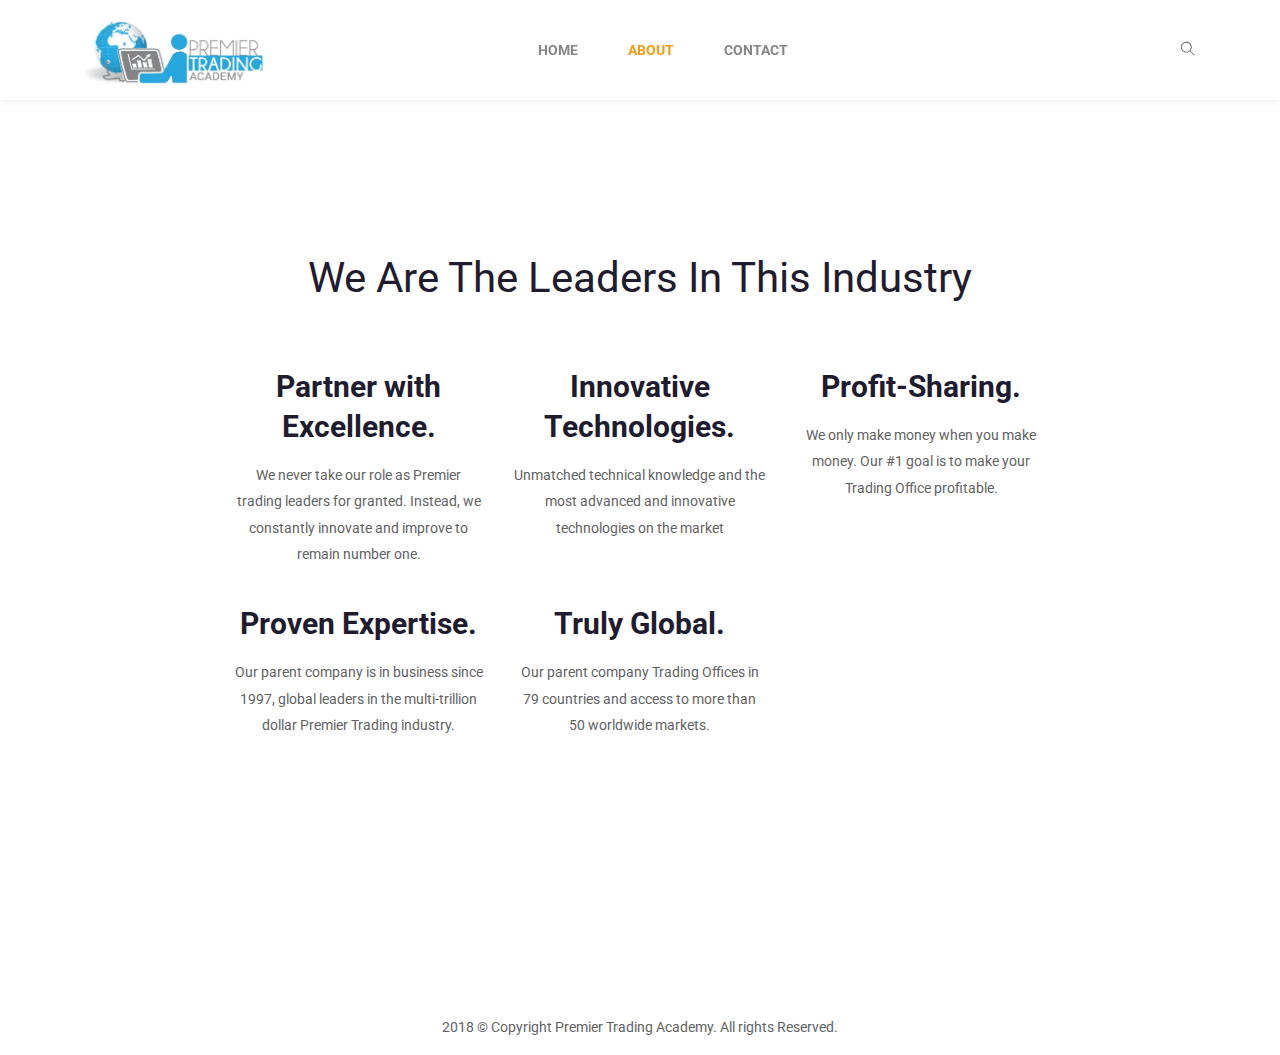
<file: about.html>
<!DOCTYPE html>
<html>

<head>
	<title>About</title>
	<meta charset="utf-8">
	<meta name="viewport" content="width=device-width, initial-scale=1.0, maximum-scale=1.0, user-scalable=no">
	<meta name="format-detection" content="telephone=no">
	<meta name="apple-mobile-web-app-capable" content="yes">
	<!-- Fonts-->
	<link rel="stylesheet" type="text/css" href="assets/fonts/fontawesome/font-awesome.min.css">
	<link rel="stylesheet" type="text/css" href="assets/fonts/themify-icons/themify-icons.css">
	<!-- Vendors-->
	<link rel="stylesheet" type="text/css" href="assets/vendors/bootstrap4/bootstrap-grid.min.css">
	<link rel="stylesheet" type="text/css" href="assets/vendors/magnific-popup/magnific-popup.min.css">
	<link rel="stylesheet" type="text/css" href="assets/vendors/owl.carousel/owl.carousel.css">
	<!-- App & fonts-->
	<link rel="stylesheet" type="text/css" href="https://fonts.googleapis.com/css?family=Roboto:300,300i,400,400i,700,700i&amp;amp;subset=latin-ext">
	<link rel="stylesheet" type="text/css" href="assets/css/main.css">
	<!--[if lt IE 9]>
			<script src="https://oss.maxcdn.com/libs/html5shiv/3.7.0/html5shiv.js"></script>
		<![endif]-->
</head>
<body>
	<div class="page-wrap">
		<header class="header">
			<div class="container">
				<div class="header__logo"><a href="index.html"><img src="assets/img/logo.jpg" alt="" /></a></div>
				<div class="header__toogleGroup">
					<div class="search-form">
						<div class="search-form__toggle"><i class="ti-search"></i></div>
						<div class="search-form__form">
							<div class="form-search">
								<form>
									<input class="form-control" type="text" placeholder="Hit enter to search or ESC to close" />
								</form>
							</div>
						</div>
					</div>
				</div>

				<nav class="consult-nav">
					<ul class="consult-menu">
						<li><a href="index.html">Home</a>
						</li>
						<li class="current-menu-item"><a href="about.html">about</a>
						</li>
						<li><a href="contact.html">contact</a>
						</li>
					</ul>

					<div class="navbar-toggle"><span></span><span></span><span></span></div>
				</nav>
			</div>
		</header>

		<div class="md-content">
			<section class="md-section style=" padding-bottom:0; ">
						<div class="row ">
							<div class="col-lg-10 col-xl-8 offset-0 offset-sm-0 offset-md-0 offset-lg-1 offset-xl-2 ">
								<div class="title-01 title-01__style-04 ">
									<h2 class="title-01__title ">We Are The Leaders In This Industry</h2>
									<section class="ffb-id-hamf0h8 fg-section fg-text-dark ">
										<div class="fg-container container fg-container-large fg-container-lvl--1 ">
											<div class="fg-row row ">
												<div class="ffb-id-13lu6shp fg-col col-xs-12 col-sm-6 col-md-4 fg-text-dark ">
													<div class="fg-vcenter-wrapper ">
														<div class="fg-vcenter ">
															<section class="ffb-id-13lu6shq icon-box-v4 clearfix icon-position-left icon-box-v4-left fg-text-dark ">
																<div class="theme-icons-wrap icon-box-v4-element fg-text-dark ffb-icon-wrapper ">
																	<i class="theme-icons theme-icons-base-bg theme-icons-lg radius-circle ff-font-et-line icon-trophy ">
																	</i>
																</div>
																<div class="icon-box-v4-body fg-text-dark ffb-labels ">
																	<h3 class="icon-box-v4-body-title fg-text-dark ffb-title-1 ">Partner with Excellence.</h3>
																	<p class="icon-box-v4-body-text fg-text-dark ffb-description-2 ">We never take our role as Premier trading leaders for granted. Instead, we constantly innovate and improve to remain number one.</p>
																</div>
															</section>
														</div>
													</div>
												</div>
												<div class="ffb-id-hamjvci fg-col col-xs-12 col-sm-6 col-md-4 fg-text-dark ">
													<div class="fg-vcenter-wrapper ">
														<div class="fg-vcenter ">
															<section class="ffb-id-hamjvcj icon-box-v4 clearfix icon-position-left icon-box-v4-left fg-text-dark ">
																<div class="theme-icons-wrap icon-box-v4-element fg-text-dark ffb-icon-wrapper ">
																	<i class="theme-icons theme-icons-base-bg theme-icons-lg radius-circle ff-font-et-line icon-lifesaver"></i>
																</div>
																<div class="icon-box-v4-body fg-text-dark ffb-labels ">
																	<h3 class="icon-box-v4-body-title fg-text-dark ffb-title-1">Innovative Technologies.</h3>
																	<p class="icon-box-v4-body-text fg-text-dark ffb-description-2">Unmatched technical knowledge and the most advanced and innovative technologies on the market</p>
																</div>
															</section>
														</div>
													</div>
												</div>
												<div class="ffb-id-hamk0mr fg-col col-xs-12 col-sm-6 col-md-4 fg-text-dark ">
													<div class="fg-vcenter-wrapper ">
														<div class="fg-vcenter">
															<section class="ffb-id-hamk0ms icon-box-v4 clearfix icon-position-left icon-box-v4-left fg-text-dark ">
																<div class="theme-icons-wrap icon-box-v4-element fg-text-dark ffb-icon-wrapper ">
																	<i class="theme-icons theme-icons-base-bg theme-icons-lg radius-circle ff-font-et-line icon-piechart "></i>
																</div>
																<div class="icon-box-v4-body fg-text-dark ffb-labels ">
																	<h3 class="icon-box-v4-body-title fg-text-dark ffb-title-1 ">Profit-Sharing.</h3>
																	<p class="icon-box-v4-body-text fg-text-dark ffb-description-2">We only make money when you make money. Our #1 goal is to make your Trading Office profitable.</p>
																</div>
															</section>
														</div>
													</div>
												</div>
												<div class="ffb-id-hamfukm fg-col col-xs-12 col-sm-6 col-md-12 fg-text-dark ">
													<div class="fg-vcenter-wrapper">
														<div class="fg-vcenter">
														</div>
													</div>
												</div>
												
												<div class="ffb-id-hamf0h9 fg-col col-xs-12 col-sm-6 col-md-4 fg-text-dark ">
													<div class="fg-vcenter-wrapper ">
														<div class="fg-vcenter">
															<section class="ffb-id-hamfmau icon-box-v4 clearfix icon-position-left icon-box-v4-left fg-text-dark ">
																<div class="theme-icons-wrap icon-box-v4-element fg-text-dark ffb-icon-wrapper ">
																	<i class="theme-icons theme-icons-base-bg theme-icons-lg radius-circle ff-font-et-line icon-genius "></i>
																</div>
																<div class="icon-box-v4-body fg-text-dark ffb-labels ">
																	<h3 class="icon-box-v4-body-title fg-text-dark ffb-title-1 ">Proven Expertise.</h3>
																	<p class="icon-box-v4-body-text fg-text-dark ffb-description-2">Our parent company is in business since 1997, global leaders in the multi-trillion dollar Premier Trading industry.</p>
																</div>
															</section>
														</div>
													</div>
												</div>

												<div class="ffb-id-hamju03 fg-col col-xs-12 col-sm-6 col-md-4 fg-text-dark ">
													<div class="fg-vcenter-wrapper ">
														<div class="fg-vcenter">
															<section class="ffb-id-hamju04 icon-box-v4 clearfix icon-position-left icon-box-v4-left fg-text-dark ">
																<div class="theme-icons-wrap icon-box-v4-element fg-text-dark ffb-icon-wrapper ">
																	<i class="theme-icons theme-icons-base-bg theme-icons-lg radius-circle ff-font-et-line icon-global "></i>
																</div>
																<div class="icon-box-v4-body fg-text-dark ffb-labels ">
																	<h3 class="icon-box-v4-body-title fg-text-dark ffb-title-1 ">Truly Global.</h3>
																	<p class="icon-box-v4-body-text fg-text-dark ffb-description-2 ">Our parent company Trading Offices in 79 countries and access to more than 50 worldwide markets.</p>
																</div>
															</section>
														</div>
													</div>
												</div>
											</div>
										</div>
									</section>
								</div>
							</div>
						</div>
					</section>
				</div>
				<div class="footer__copyright">2018 &copy; Copyright Premier Trading Academy. All rights Reserved.</div>
			</div>
			<script type="text/javascript" src="assets/vendors/jquery/jquery.min.js"></script>
			<script type="text/javascript" src="assets/vendors/imagesloaded/imagesloaded.pkgd.js"></script>
			<script type="text/javascript" src="assets/vendors/isotope-layout/isotope.pkgd.js"></script>
			<script type="text/javascript" src="assets/vendors/jquery.countdown/jquery.countdown.min.js"></script>
			<script type="text/javascript" src="assets/vendors/jquery.countTo/jquery.countTo.min.js"></script>
			<script type="text/javascript" src="assets/vendors/jquery.countUp/jquery.countup.min.js"></script>
	        <script type="text/javascript" src="assets/vendors/jquery.matchHeight/jquery.matchHeight.min.js"></script>
	        <script type="text/javascript" src="assets/vendors/jquery.mb.ytplayer/jquery.mb.YTPlayer.min.js"></script>
	        <script type="text/javascript" src="assets/vendors/magnific-popup/jquery.magnific-popup.min.js"></script>
	        <script type="text/javascript" src="assets/vendors/masonry-layout/masonry.pkgd.js"></script>
	        <script type="text/javascript" src="assets/vendors/owl.carousel/owl.carousel.js"></script>
	        <script type="text/javascript" src="assets/vendors/jquery.waypoints/jquery.waypoints.min.js"></script>
	        <script type="text/javascript" src="assets/vendors/menu/menu.min.js"></script>
	        <script type="text/javascript" src="assets/vendors/smoothscroll/SmoothScroll.min.js"></script>
			<script type="text/javascript" src="assets/js/main.js"></script>
				</body>
		</html>
</file>
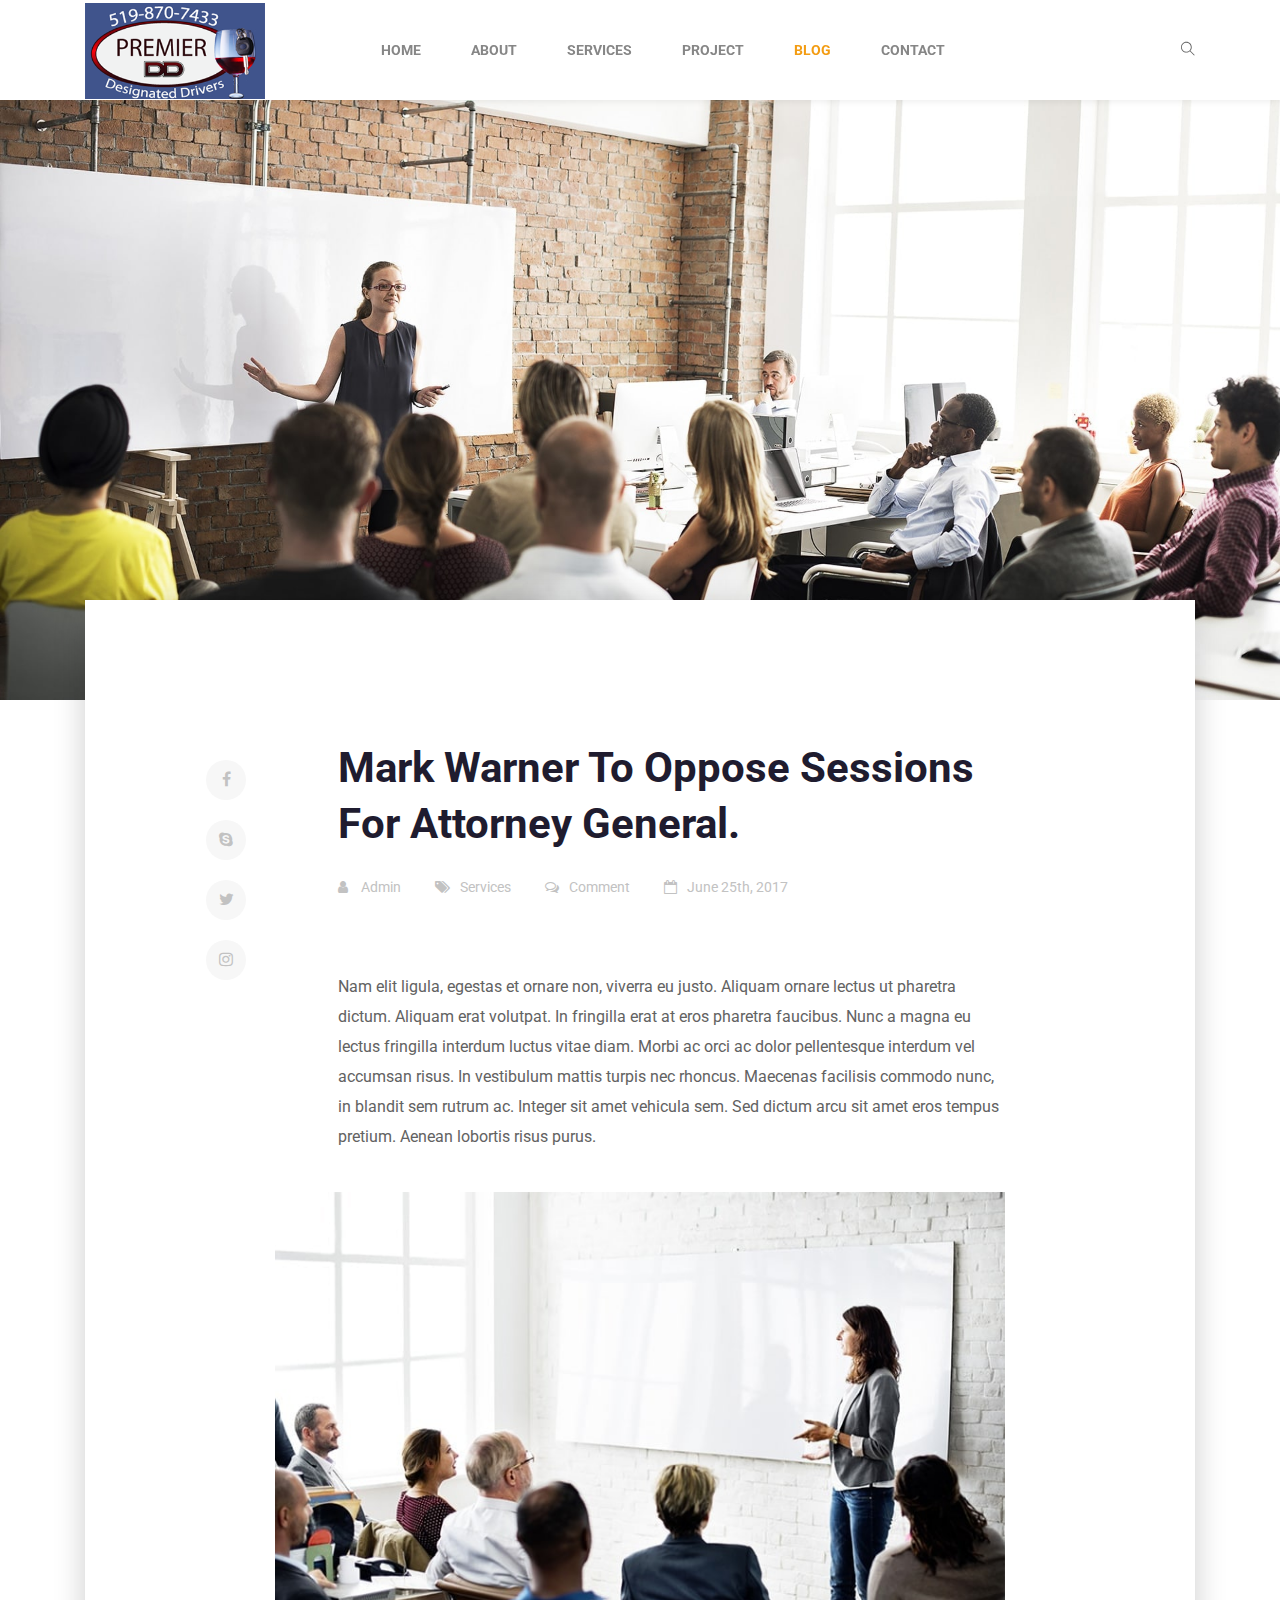
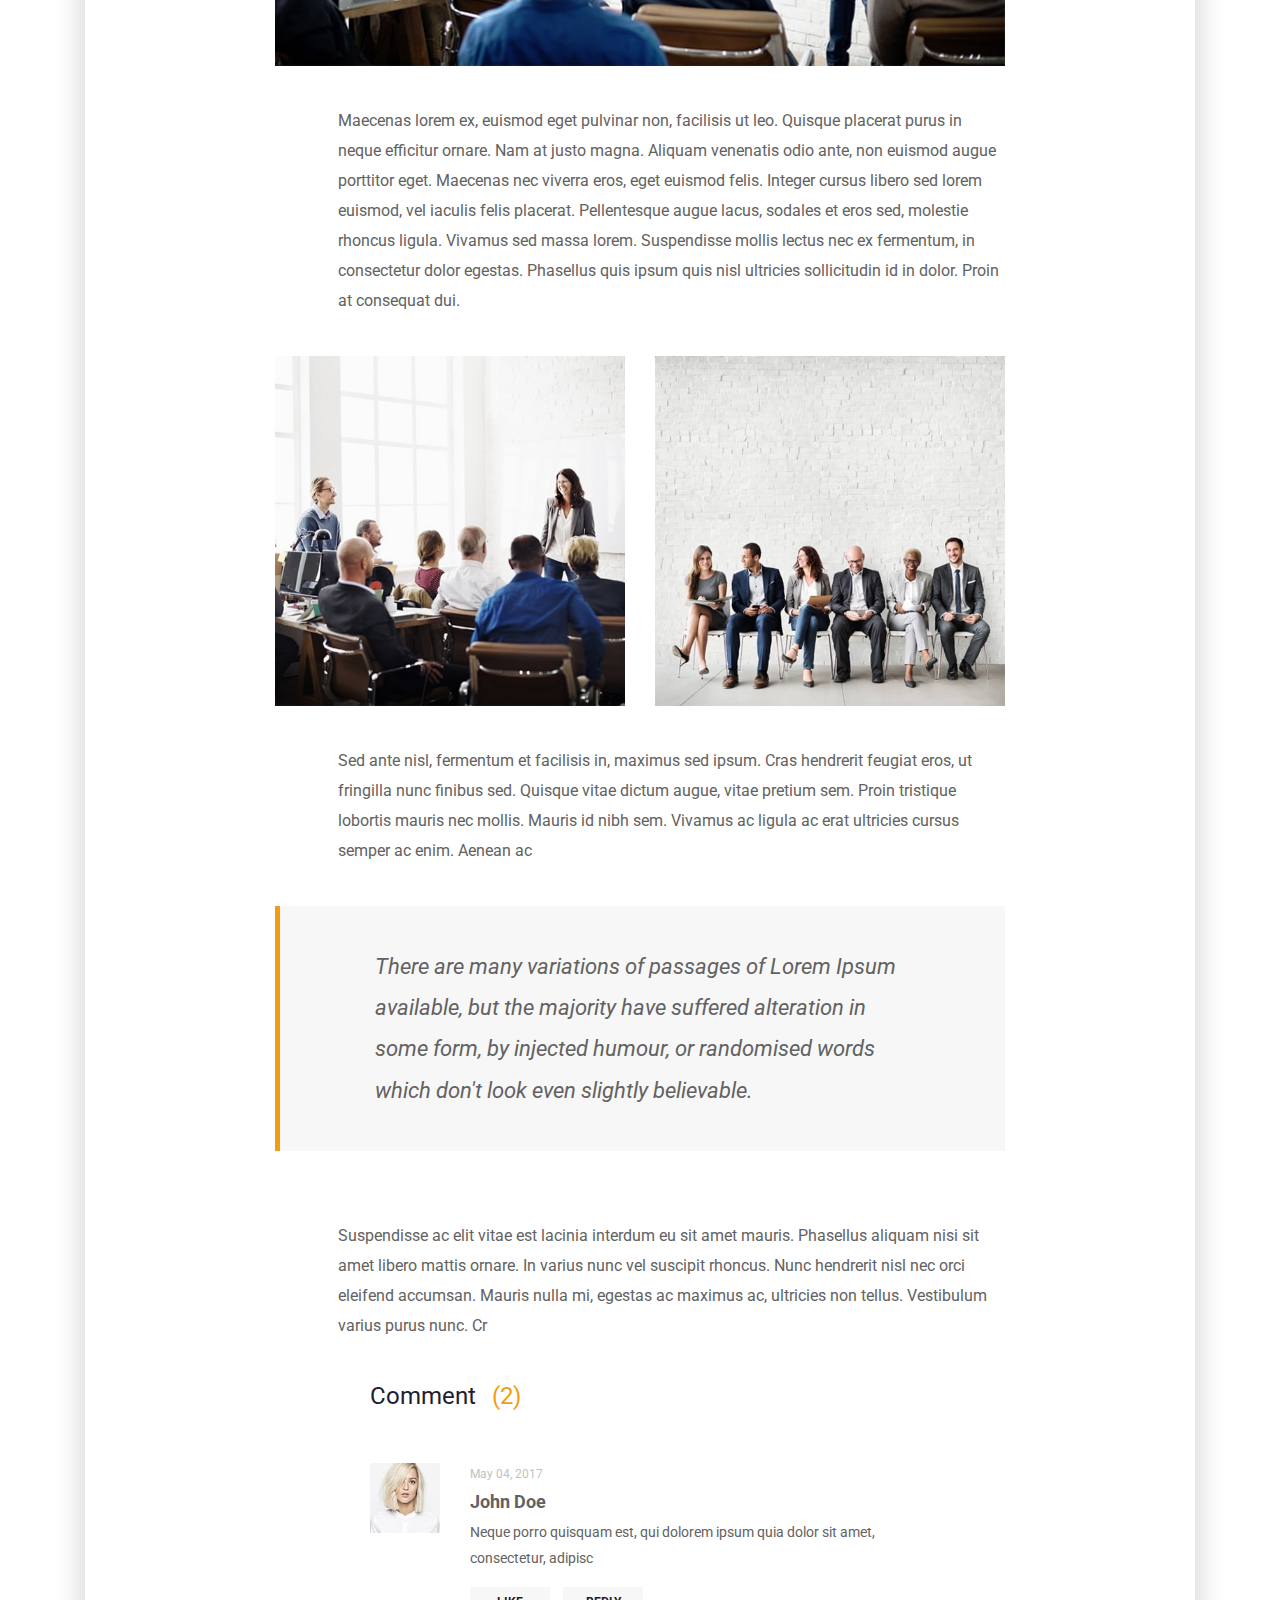
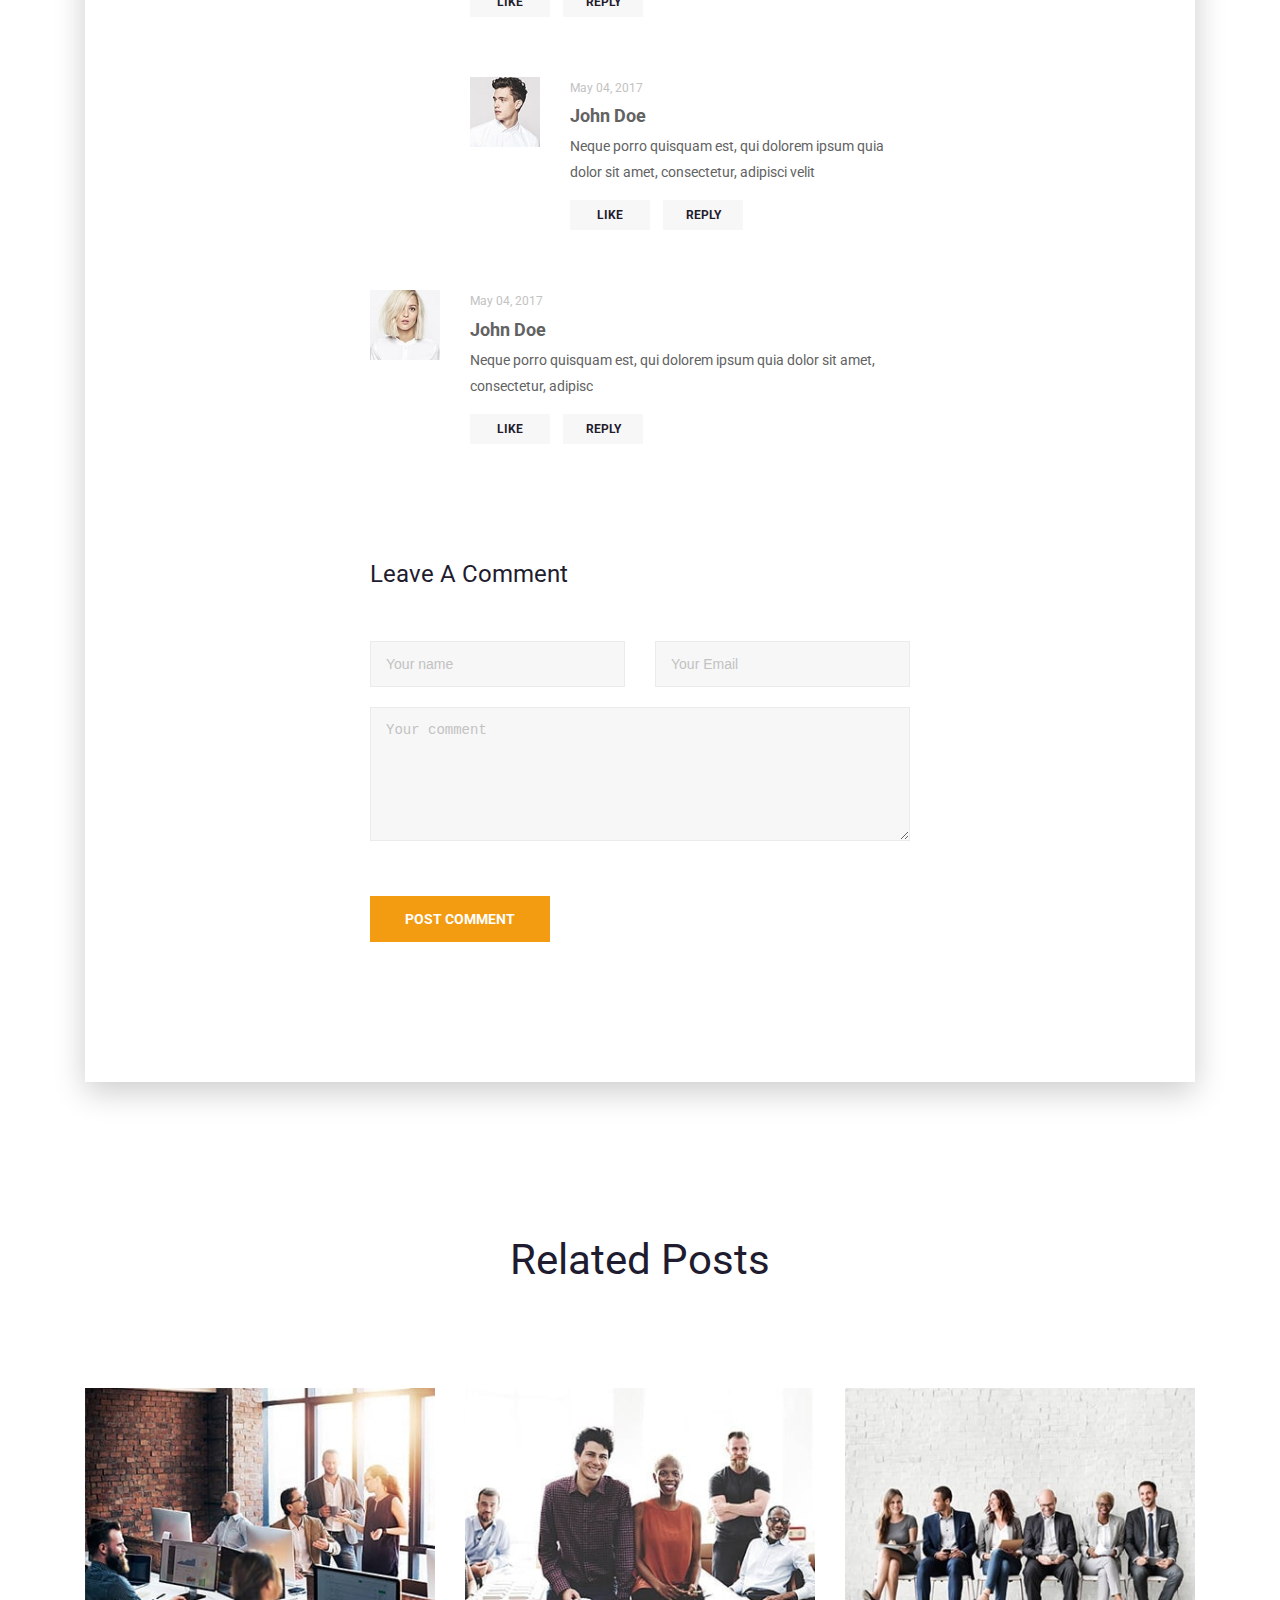
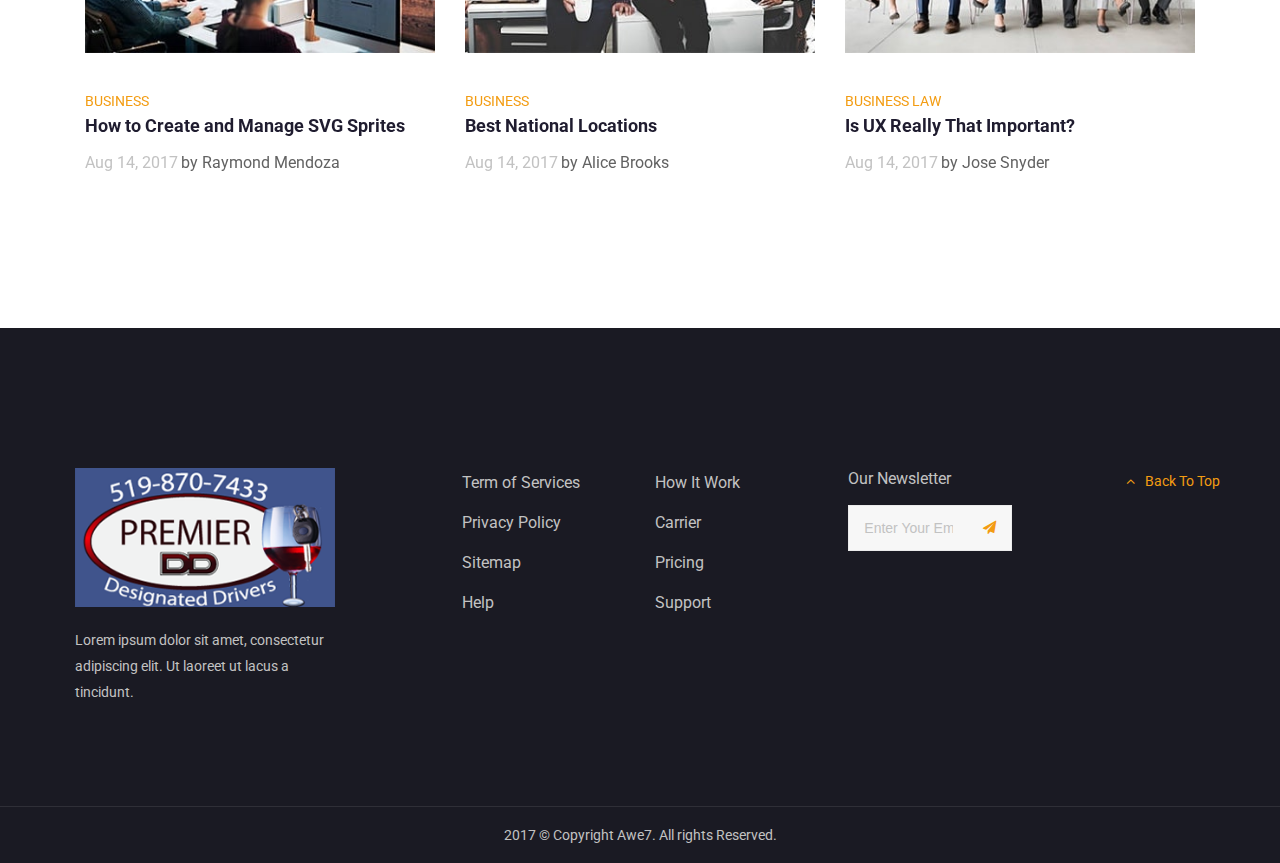
<file: blog-detail.html>
<!DOCTYPE html>
<html>
	<head>
		<title>Blog Detail</title>
		<meta charset="utf-8">
		<meta name="viewport" content="width=device-width, initial-scale=1.0, maximum-scale=1.0, user-scalable=no">
		<meta name="format-detection" content="telephone=no">
		<meta name="apple-mobile-web-app-capable" content="yes">
		<!-- Fonts-->
		<link rel="stylesheet" type="text/css" href="assets/fonts/fontawesome/font-awesome.min.css">
		<link rel="stylesheet" type="text/css" href="assets/fonts/themify-icons/themify-icons.css">
		<!-- Vendors-->
		<link rel="stylesheet" type="text/css" href="assets/vendors/bootstrap4/bootstrap-grid.min.css">
		<link rel="stylesheet" type="text/css" href="assets/vendors/magnific-popup/magnific-popup.min.css">
		<link rel="stylesheet" type="text/css" href="assets/vendors/owl.carousel/owl.carousel.css">
		<!-- App & fonts-->
		<link rel="stylesheet" type="text/css" href="https://fonts.googleapis.com/css?family=Roboto:300,300i,400,400i,700,700i&amp;amp;subset=latin-ext">
		<link rel="stylesheet" type="text/css" href="assets/css/main.css"><!--[if lt IE 9]>
			<script src="https://oss.maxcdn.com/libs/html5shiv/3.7.0/html5shiv.js"></script>
		<![endif]-->
	</head>
	
	<body>
		<div class="page-wrap">
			
			<!-- header -->
			<header class="header">
				<div class="container">
					<div class="header__logo"><a href="index.html"><img src="assets/img/logo.png" alt=""/></a></div>
					<div class="header__toogleGroup">
						<!-- <div class="header__chooseLanguage">
										
										<div class="dropdown" data-init="dropdown"><a class="dropdown__toggle" href="javascript:void(0)">EN <i class="fa fa-angle-down" aria-hidden="true"></i></a>
											<div class="dropdown__content" data-position="right">
												<ul class="list-style-none">
													<li><a href="#">EN</a></li>
													<li><a href="#">DE</a></li>
													<li><a href="#">VI</a></li>
												</ul>
											</div>
										</div>
										
						</div> -->
						<div class="search-form">
							<div class="search-form__toggle"><i class="ti-search"></i></div>
							<div class="search-form__form">
												
												<!-- form-search -->
												<div class="form-search">
													<form>
														<input class="form-control" type="text" placeholder="Hit enter to search or ESC to close"/>
													</form>
												</div><!-- End / form-search -->
												
							</div>
						</div>
					</div>
					
					<!-- consult-nav -->
					<nav class="consult-nav">
						
						<!-- consult-menu -->
						<ul class="consult-menu">
							<li><a href="index.html">Home</a>
							</li>
							<li><a href="about.html">about</a>
							</li>
							<!-- <li class="menu-item-has-children"><a href="#">page</a>
								<ul class="sub-menu">
									<li><a href="comming-soon.html">Comming Soon</a>
									</li>
									<li><a href="404.html">404</a>
									</li>
									<li><a href="typography.html">Typography</a>
									</li>
								</ul>
							</li> -->
							<li><a href="service.html">services</a>
							</li>
							<li class="menu-item-has-children"><a href="project.html">project</a>
								<ul class="sub-menu">
									<li><a href="project-detail.html">Project detail</a>
									</li>
								</ul>
							</li>
							<li class="menu-item-has-children current-menu-item"><a href="blog.html">blog</a>
								<ul class="sub-menu">
									<li><a href="blog-detail.html">Blog detail</a>
									</li>
								</ul>
							</li>
							<li><a href="contact.html">contact</a>
							</li>
						</ul><!-- consult-menu -->
						
						<div class="navbar-toggle"><span></span><span></span><span></span></div>
					</nav><!-- End / consult-nav -->
					
				</div>
			</header><!-- End / header -->
			
			<!-- Content-->
			<div class="md-content">
				<div class="consult-postDetail">
					<div class="image-full"><img src="assets/img/blogs/detail/1.jpg" alt=""></div>
					<div class="consult-postDetail"></div>
					<div class="container">
						<div class="consult-postDetail__main">
							
							<!-- social-01 -->
							<div class="social-01 social-01__style-02">
								<nav class="social-01__navSocial"><a class="social-01__item" href="#"><i class="fa fa-facebook"></i></a><a class="social-01__item" href="#"><i class="fa fa-skype"></i></a><a class="social-01__item" href="#"><i class="fa fa-twitter"></i></a><a class="social-01__item" href="#"><i class="fa fa-instagram"></i></a>
								</nav>
							</div><!-- End / social-01 -->
							
							<div class="row">
								<div class="col-lg-10 col-xl-8 offset-0 offset-sm-0 offset-md-0 offset-lg-1 offset-xl-2 ">
									<div class="consult-postDetail__content">
										<div class="row">
											<div class="col-xl-11 offset-0 offset-sm-0 offset-md-0 offset-lg-0 offset-xl-1 ">
												<h1>Mark Warner To Oppose Sessions For Attorney General.</h1>
												<ul class="consult-postDetail__meta">
													<li><i class="fa fa-user" aria-hidden="true"></i> Admin</li>
													<li><i class="fa fa-tags" aria-hidden="true"></i>Services    </li>
													<li><i class="fa fa-comments-o" aria-hidden="true"></i>Comment</li>
													<li><i class="fa fa-calendar-o" aria-hidden="true"></i>June 25th, 2017</li>
												</ul>
												<p class="text">Nam elit ligula, egestas et ornare non, viverra eu justo. Aliquam ornare lectus ut pharetra dictum. Aliquam erat volutpat. In fringilla erat at eros pharetra faucibus. Nunc a magna eu lectus fringilla interdum luctus vitae diam. Morbi ac orci ac dolor pellentesque interdum vel accumsan risus. In vestibulum mattis turpis nec rhoncus. Maecenas facilisis commodo nunc, in blandit sem rutrum ac. Integer sit amet vehicula sem. Sed dictum arcu sit amet eros tempus pretium. Aenean lobortis risus purus.</p>
											</div>
										</div>
										<div class="image-full"><img src="assets/img/blogs/detail/2.jpg" alt=""></div>
										<div class="row">
											<div class="col-xl-11 offset-0 offset-sm-0 offset-md-0 offset-lg-0 offset-xl-1 ">
												<p class="text">Maecenas lorem ex, euismod eget pulvinar non, facilisis ut leo. Quisque placerat purus in neque efficitur ornare. Nam at justo magna. Aliquam venenatis odio ante, non euismod augue porttitor eget. Maecenas nec viverra eros, eget euismod felis. Integer cursus libero sed lorem euismod, vel iaculis felis placerat. Pellentesque augue lacus, sodales et eros sed, molestie rhoncus ligula. Vivamus sed massa lorem. Suspendisse mollis lectus nec ex fermentum, in consectetur dolor egestas. Phasellus quis ipsum quis nisl ultricies sollicitudin id in dolor. Proin at consequat dui.</p>
											</div>
										</div>
										<div class="row">
											<div class="col-lg-6 ">
												<div class="image-full"><img src="assets/img/blogs/detail/4.jpg" alt=""></div>
											</div>
											<div class="col-lg-6 ">
												<div class="image-full"><img src="assets/img/blogs/detail/3.jpg" alt=""></div>
											</div>
										</div>
										<div class="row">
											<div class="col-xl-11 offset-0 offset-sm-0 offset-md-0 offset-lg-0 offset-xl-1 ">
												<p class="text">Sed ante nisl, fermentum et facilisis in, maximus sed ipsum. Cras hendrerit feugiat eros, ut fringilla nunc finibus sed. Quisque vitae dictum augue, vitae pretium sem. Proin tristique lobortis mauris nec mollis. Mauris id nibh sem. Vivamus ac ligula ac erat ultricies cursus semper ac enim. Aenean ac</p>
											</div>
										</div>
										<blockquote>
											<p>There are many variations of passages of Lorem Ipsum available, but the majority have suffered alteration in some form, by injected humour, or randomised words which don't look even slightly believable.</p>
										</blockquote>
										<div class="row">
											<div class="col-xl-11 offset-0 offset-sm-0 offset-md-0 offset-lg-0 offset-xl-1 ">
												<p class="text">Suspendisse ac elit vitae est lacinia interdum eu sit amet mauris. Phasellus aliquam nisi sit amet libero mattis ornare. In varius nunc vel suscipit rhoncus. Nunc hendrerit nisl nec orci eleifend accumsan. Mauris nulla mi, egestas ac maximus ac, ultricies non tellus. Vestibulum varius purus nunc. Cr</p>
											</div>
										</div>
									</div>
								</div>
							</div>
							<div class="row">
								<div class="col-lg-8 col-xl-6 offset-0 offset-sm-0 offset-md-0 offset-lg-2 offset-xl-3 ">
									<h4 class="comment-heading">Comment <span>(2)</span></h4>
									<ol class="comment-list">
										<li class="comment parent">
											<div class="comment-content">
												<div class="comment-avatar">
													<img alt="" src="assets/img/avatars/avatar-01.jpg" class="avatar photo">
												</div><!-- .comment-avatar -->
									
												<div class="comment-body">
													<div class="comment-metadata">
														<a href="#">
															<time datetime="2016-12-30T08:18:37+00:00">May 04, 2017</time>
														</a>
													</div><!-- .comment-metadata -->
													
													<span class="fn">John Doe</span>
									
													<div class="comment-text">
														<p>Neque porro quisquam est, qui dolorem ipsum quia dolor sit amet, consectetur, adipisc</p>
													</div>
									
													<div class="comment-button">
														<a href="#" class="like">like</a>
														<a href="#" class="reply">reply</a>
													</div>
												</div><!-- .comment-body -->
											</div><!-- .comment-content -->
									
											<ol class="children">
												<li class="comment">
													<div class="comment-content">
														<div class="comment-avatar">
															<img alt="" src="assets/img/avatars/avatar-02.jpg" class="avatar photo">
														</div><!-- .comment-avatar -->
											
														<div class="comment-body">
															<div class="comment-metadata">
																<a href="#">
																	<time datetime="2016-12-30T08:18:37+00:00">May 04, 2017</time>
																</a>
															</div><!-- .comment-metadata -->
															
															<span class="fn">John Doe</span>
									
															<div class="comment-text">
																<p>Neque porro quisquam est, qui dolorem ipsum quia dolor sit amet, consectetur, adipisci velit</p>
															</div>
															
															<div class="comment-button">
																<a href="#" class="like">like</a>
																<a href="#" class="reply">reply</a>
															</div>
														</div><!-- .comment-body -->
									
													</div><!-- .comment-content -->
												</li>
											</ol>
										</li>
									
										<li class="comment">
											<div class="comment-content">
												<div class="comment-avatar">
													<img alt="" src="assets/img/avatars/avatar-01.jpg" class="avatar photo">
												</div><!-- .comment-avatar -->
									
												<div class="comment-body">
													<div class="comment-metadata">
														<a href="#">
															<time datetime="2016-12-30T08:18:37+00:00">May 04, 2017</time>
														</a>
													</div><!-- .comment-metadata -->
													
													<span class="fn">John Doe</span>
									
													<div class="comment-text">
														<p>Neque porro quisquam est, qui dolorem ipsum quia dolor sit amet, consectetur, adipisc</p>
													</div>
									
													<div class="comment-button">
														<a href="#" class="like">like</a>
														<a href="#" class="reply">reply</a>
													</div>
												</div><!-- .comment-body -->
											</div><!-- .comment-content -->
										</li>
									</ol>
									
									<!-- form-01 -->
									<div class="form-01 form-01__style-02">
										<h2 class="form-01__title">Leave A Comment</h2>
										<form class="form-01__form">
											<div class="form__item form__item--02">
												<input type="text" name="name" placeholder="Your name"/>
											</div>
											<div class="form__item form__item--02">
												<input type="email" name="phone" placeholder="Your Email"/>
											</div>
											<div class="form__item">
												<textarea rows="3" name="Your comment" placeholder="Your comment"></textarea>
											</div>
											<div class="form__button"><a class="btn btn-primary btn-w180" href="#">Post comment</a>
											</div>
										</form>
									</div><!-- End / form-01 -->
									
								</div>
							</div>
						</div>
					</div>
				</div>
				<!-- Related Posts-->
				
				<!-- Section -->
				<section class="md-section">
					<div class="container">
						
						<!-- title-01 -->
						<div class="title-01">
							<h2 class="title-01__title">Related Posts</h2>
						</div><!-- End / title-01 -->
						
						
						<!-- carousel__element owl-carousel -->
						<div class="carousel__element owl-carousel" data-options='{"loop":false,"dots":false,"nav":false,"margin":30,"responsive":{"0":{"items":1},"768":{"items":2},"992":{"items":3}}}'>
							
							<!--  -->
							<div>
								<div class="post-01__media"><a href="#"><img src="assets/img/blogs/related-1.jpg" alt=""/></a>
								</div>
								<div>
									<ul class="post-01__categories">
										<li><a href="#">Business</a></li>
									</ul>
									<h2 class="post-01__title"><a href="#">How to Create and Manage SVG Sprites</a></h2>
									<div class="post-01__time">Aug 14, 2017</div>
									<div class="post-01__note">by Raymond Mendoza</div>
								</div>
							</div><!-- End /  -->
							
							
							<!--  -->
							<div>
								<div class="post-01__media"><a href="#"><img src="assets/img/blogs/related-2.jpg" alt=""/></a>
								</div>
								<div>
									<ul class="post-01__categories">
										<li><a href="#">Business</a></li>
									</ul>
									<h2 class="post-01__title"><a href="#">Best National Locations</a></h2>
									<div class="post-01__time">Aug 14, 2017</div>
									<div class="post-01__note">by Alice Brooks</div>
								</div>
							</div><!-- End /  -->
							
							
							<!--  -->
							<div>
								<div class="post-01__media"><a href="#"><img src="assets/img/blogs/related-3.jpg" alt=""/></a>
								</div>
								<div>
									<ul class="post-01__categories">
										<li><a href="#">Business Law</a></li>
									</ul>
									<h2 class="post-01__title"><a href="#">Is UX Really That Important?</a></h2>
									<div class="post-01__time">Aug 14, 2017</div>
									<div class="post-01__note">by Jose Snyder</div>
								</div>
							</div><!-- End /  -->
							
						</div><!-- End / carousel__element owl-carousel -->
						
					</div>
				</section>
				<!-- End / Section -->
				
			</div>
			<!-- End / Content-->
			
			<!-- footer -->
			<footer class="footer">
				<div class="footer__main">
					<div class="row row-eq-height">
						<div class="col-8 col-sm-7 col-md-9 col-lg-3 ">
							<div class="footer__item"><a class="consult_logo" href="#"><img src="assets/img/logo.png" alt=""/></a>
								<p>Lorem ipsum dolor sit amet, consectetur adipiscing elit. Ut laoreet ut lacus a tincidunt.</p>
							</div>
						</div>
						<div class="col-sm-6 col-md-4 col-lg-3 col-xl-2 offset-0 offset-sm-0 offset-md-0 offset-lg-0 offset-xl-1 ">
							<div class="footer__item">
									
									<!-- widget-text__widget -->
									<section class="widget-text__widget widget">
										<div class="widget-text__content">
											<ul>
												<li><a href="#">Term of Services </a></li>
												<li><a href="#">Privacy Policy </a></li>
												<li><a href="#">Sitemap </a></li>
												<li><a href="#">Help</a></li>
											</ul>
										</div>
									</section><!-- End / widget-text__widget -->
									
							</div>
						</div>
						<div class="col-sm-6 col-md-4 col-lg-2 col-xl-2 ">
							<div class="footer__item">
									
									<!-- widget-text__widget -->
									<section class="widget-text__widget widget">
										<div class="widget-text__content">
											<ul>
												<li><a href="#">How It Work </a></li>
												<li><a href="#">Carrier </a></li>
												<li><a href="#">Pricing </a></li>
												<li><a href="#">Support</a></li>
											</ul>
										</div>
									</section><!-- End / widget-text__widget -->
									
							</div>
						</div>
						<div class="col-md-4 col-lg-2 col-xl-2 ">
							<div class="footer__item">
									
									<!-- form-sub -->
									<div class="form-sub">
										<h4 class="form-sub__title">Our Newsletter</h4>
										<form class="form-sub__form">
											<div class="form-item">
												<input class="form-control" type="email" placeholder="Enter Your Email Address..."/>
											</div>
											<div class="form-submit">
												<button class="form-button" type="submit"><i class="fa fa-paper-plane" aria-hidden="true"></i></button>
											</div>
										</form>
									</div><!-- End / form-sub -->
									
							</div>
						</div>
						<div class="col-sm-6 col-md-4 col-lg-2 col-xl-2  consult_backToTop">
							<div class="footer__item"><a href="#" id="back-to-top"> <i class="fa fa-angle-up" aria-hidden="true"> </i><span>Back To Top</span></a></div>
						</div>
					</div>
				</div>
				<div class="footer__copyright">2017 &copy; Copyright Awe7. All rights Reserved.</div>
			</footer><!-- End / footer -->
			
		</div>
		<!-- Vendors-->
		<script type="text/javascript" src="assets/vendors/jquery/jquery.min.js"></script>
		<script type="text/javascript" src="assets/vendors/imagesloaded/imagesloaded.pkgd.js"></script>
		<script type="text/javascript" src="assets/vendors/isotope-layout/isotope.pkgd.js"></script>
		<script type="text/javascript" src="assets/vendors/jquery.countdown/jquery.countdown.min.js"></script>
		<script type="text/javascript" src="assets/vendors/jquery.countTo/jquery.countTo.min.js"></script>
		<script type="text/javascript" src="assets/vendors/jquery.countUp/jquery.countup.min.js"></script>
		<script type="text/javascript" src="assets/vendors/jquery.matchHeight/jquery.matchHeight.min.js"></script>
		<script type="text/javascript" src="assets/vendors/jquery.mb.ytplayer/jquery.mb.YTPlayer.min.js"></script>
		<script type="text/javascript" src="assets/vendors/magnific-popup/jquery.magnific-popup.min.js"></script>
		<script type="text/javascript" src="assets/vendors/masonry-layout/masonry.pkgd.js"></script>
		<script type="text/javascript" src="assets/vendors/owl.carousel/owl.carousel.js"></script>
		<script type="text/javascript" src="assets/vendors/jquery.waypoints/jquery.waypoints.min.js"></script>
		<script type="text/javascript" src="assets/vendors/menu/menu.min.js"></script>
		<script type="text/javascript" src="assets/vendors/smoothscroll/SmoothScroll.min.js"></script>
		<!-- App-->
		<script type="text/javascript" src="assets/js/main.js"></script>
	</body>
</html>
</file>
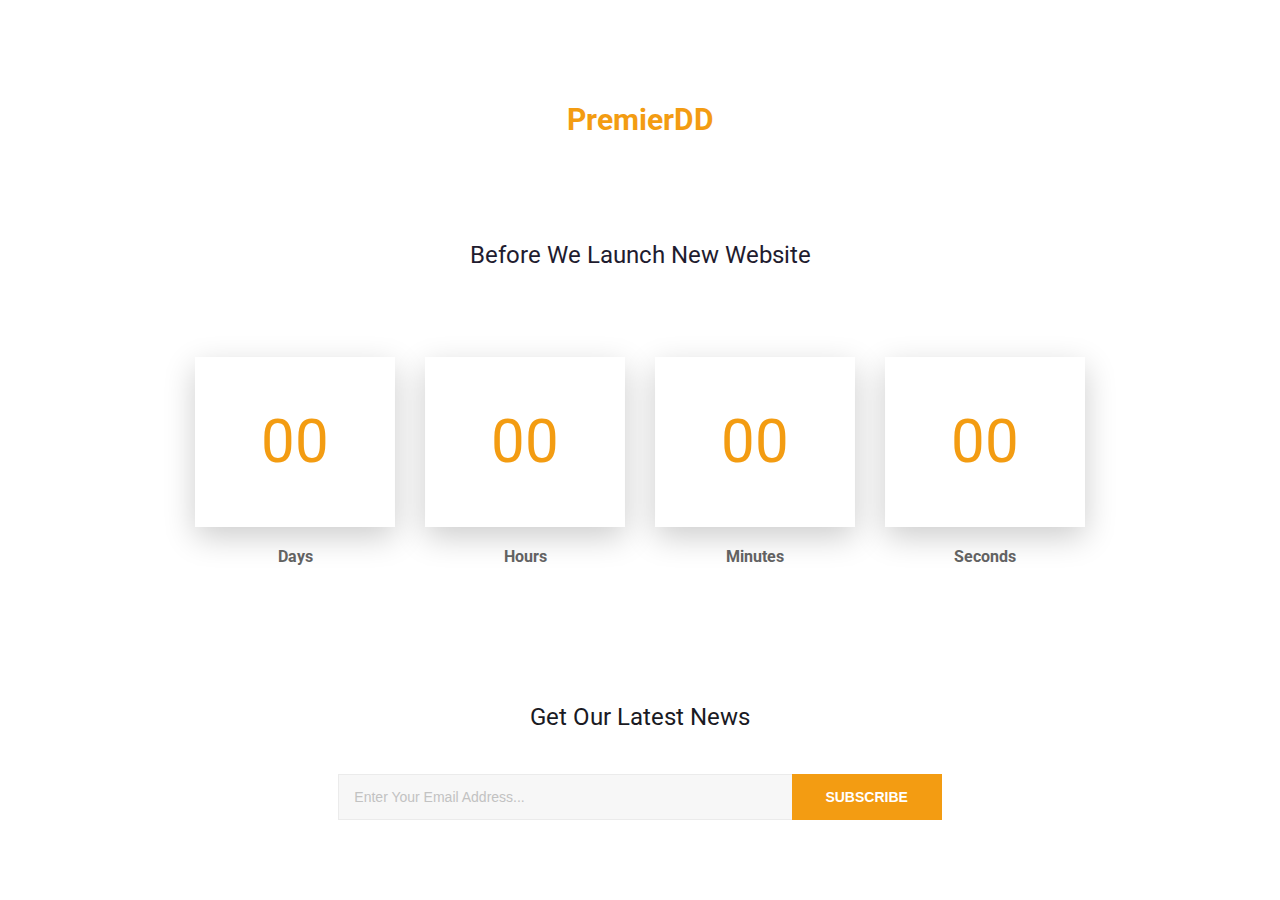
<file: comming-soon.html>
<!DOCTYPE html>
<html>
	<head>
		<title>Comming soon</title>
		<meta charset="utf-8">
		<meta name="viewport" content="width=device-width, initial-scale=1.0, maximum-scale=1.0, user-scalable=no">
		<meta name="format-detection" content="telephone=no">
		<meta name="apple-mobile-web-app-capable" content="yes">
		<!-- Fonts-->
		<link rel="stylesheet" type="text/css" href="assets/fonts/fontawesome/font-awesome.min.css">
		<link rel="stylesheet" type="text/css" href="assets/fonts/themify-icons/themify-icons.css">
		<!-- Vendors-->
		<link rel="stylesheet" type="text/css" href="assets/vendors/bootstrap4/bootstrap-grid.min.css">
		<link rel="stylesheet" type="text/css" href="assets/vendors/magnific-popup/magnific-popup.min.css">
		<link rel="stylesheet" type="text/css" href="assets/vendors/owl.carousel/owl.carousel.css">
		<!-- App & fonts-->
		<link rel="stylesheet" type="text/css" href="https://fonts.googleapis.com/css?family=Roboto:300,300i,400,400i,700,700i&amp;amp;subset=latin-ext">
		<link rel="stylesheet" type="text/css" href="assets/css/main.css"><!--[if lt IE 9]>
			<script src="https://oss.maxcdn.com/libs/html5shiv/3.7.0/html5shiv.js"></script>
		<![endif]-->
	</head>
	
	<body>
		<div class="page-wrap">
			<!-- Content-->
			<div class="md-content">
				
				<!-- Section -->
				<section class="md-section md-text-center" style="height:100vh;padding-top:100px;">
					<div class="container">
						<div class="row">
							<div class="col-lg-10 offset-0 offset-sm-0 offset-md-0 offset-lg-1 ">
								<div class="consult-commingsoon">
									<h3 style="color: #f39c12;"><a href="#">PremierDD</a></h3>
									<h4>Before We Launch New Website</h4>
									
									<!-- countdown__module hide undefined -->
									<div class="countdown__module hide undefined" data-date="2017/11/21">
										<p><span>%D</span><strong> Days</strong></p>
										<p><span>%H</span><strong> Hours</strong></p>
										<p><span>%M</span><strong> Minutes</strong></p>
										<p><span>%S</span><strong> Seconds</strong></p>
									</div><!-- End / countdown__module hide undefined -->
									
									<div class="row">
										<div class="col-lg-8 offset-0 offset-sm-0 offset-md-0 offset-lg-2 ">
											
											<!-- form-sub -->
											<div class="form-sub form-sub__style-02">
												<h4 class="form-sub__title">Get Our Latest News</h4>
												<form class="form-sub__form">
													<div class="form-item">
														<input class="form-control" type="email" placeholder="Enter Your Email Address..."/>
													</div>
													<div class="form-submit">
														<button class="btn btn-primary" type="submit">subscribe</button>
													</div>
												</form>
											</div><!-- End / form-sub -->
											
										</div>
									</div>
								</div>
							</div>
						</div>
					</div>
				</section>
				<!-- End / Section -->
				
			</div>
			<!-- End / Content-->
		</div>
		<!-- Vendors-->
		<script type="text/javascript" src="assets/vendors/jquery/jquery.min.js"></script>
		<script type="text/javascript" src="assets/vendors/imagesloaded/imagesloaded.pkgd.js"></script>
		<script type="text/javascript" src="assets/vendors/isotope-layout/isotope.pkgd.js"></script>
		<script type="text/javascript" src="assets/vendors/jquery.countdown/jquery.countdown.min.js"></script>
		<script type="text/javascript" src="assets/vendors/jquery.countTo/jquery.countTo.min.js"></script>
		<script type="text/javascript" src="assets/vendors/jquery.countUp/jquery.countup.min.js"></script>
		<script type="text/javascript" src="assets/vendors/jquery.matchHeight/jquery.matchHeight.min.js"></script>
		<script type="text/javascript" src="assets/vendors/jquery.mb.ytplayer/jquery.mb.YTPlayer.min.js"></script>
		<script type="text/javascript" src="assets/vendors/magnific-popup/jquery.magnific-popup.min.js"></script>
		<script type="text/javascript" src="assets/vendors/masonry-layout/masonry.pkgd.js"></script>
		<script type="text/javascript" src="assets/vendors/owl.carousel/owl.carousel.js"></script>
		<script type="text/javascript" src="assets/vendors/jquery.waypoints/jquery.waypoints.min.js"></script>
		<script type="text/javascript" src="assets/vendors/menu/menu.min.js"></script>
		<script type="text/javascript" src="assets/vendors/smoothscroll/SmoothScroll.min.js"></script>
		<!-- App-->
		<script type="text/javascript" src="assets/js/main.js"></script>
	</body>
</html>
</file>
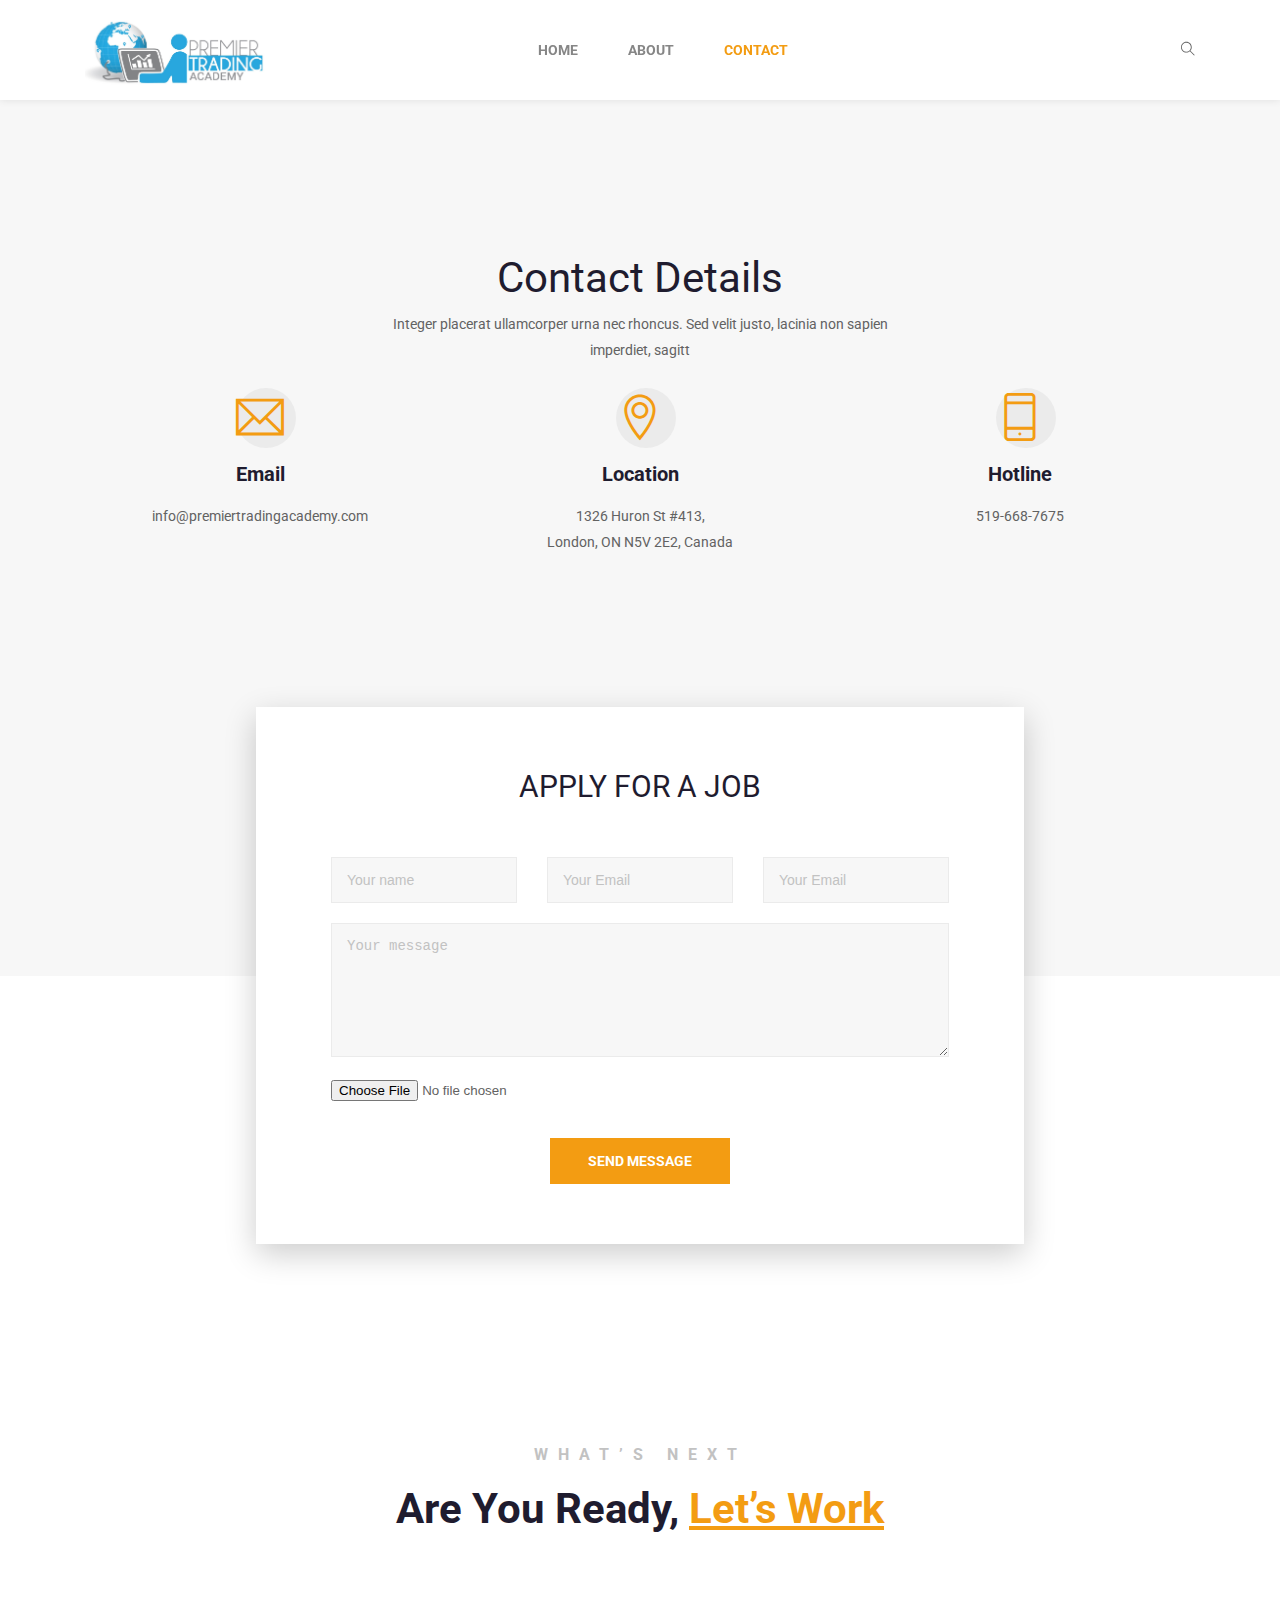
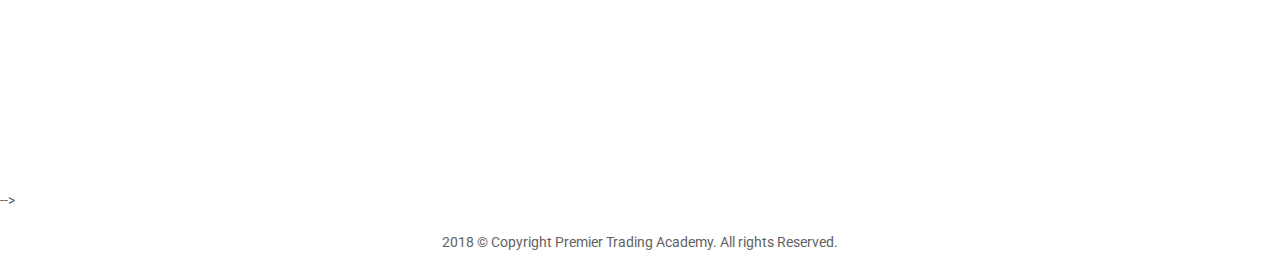
<file: contact.html>
<!DOCTYPE html>
<html>

<head>
	<title>Contact</title>
	<meta charset="utf-8">
	<meta name="viewport" content="width=device-width, initial-scale=1.0, maximum-scale=1.0, user-scalable=no">
	<meta name="format-detection" content="telephone=no">
	<meta name="apple-mobile-web-app-capable" content="yes">
	<!-- Fonts-->
	<link rel="stylesheet" type="text/css" href="assets/fonts/fontawesome/font-awesome.min.css">
	<link rel="stylesheet" type="text/css" href="assets/fonts/themify-icons/themify-icons.css">
	<!-- Vendors-->
	<link rel="stylesheet" type="text/css" href="assets/vendors/bootstrap4/bootstrap-grid.min.css">
	<link rel="stylesheet" type="text/css" href="assets/vendors/magnific-popup/magnific-popup.min.css">
	<link rel="stylesheet" type="text/css" href="assets/vendors/owl.carousel/owl.carousel.css">
	<!-- App & fonts-->
	<link rel="stylesheet" type="text/css" href="https://fonts.googleapis.com/css?family=Roboto:300,300i,400,400i,700,700i&amp;amp;subset=latin-ext">
	<link rel="stylesheet" type="text/css" href="assets/css/main.css">
	<!--[if lt IE 9]>
			<script src="https://oss.maxcdn.com/libs/html5shiv/3.7.0/html5shiv.js"></script>
		<![endif]-->
</head>

<body>
	<div class="page-wrap">

		<!-- header -->
		<header class="header">
			<div class="container">
				<div class="header__logo"><a href="index.html"><img src="assets/img/logo.jpg" alt="" /></a></div>
				<div class="header__toogleGroup">
					<div class="search-form">
						<div class="search-form__toggle"><i class="ti-search"></i></div>
						<div class="search-form__form">

							<!-- form-search -->
							<div class="form-search">
								<form>
									<input class="form-control" type="text" placeholder="Hit enter to search or ESC to close" />
								</form>
							</div><!-- End / form-search -->

						</div>
					</div>
				</div>

				<!-- consult-nav -->
				<nav class="consult-nav">

					<!-- consult-menu -->
					<ul class="consult-menu">
						<li><a href="index.html">Home</a>
						</li>
						<li><a href="about.html">about</a>
						</li>
						<li class="current-menu-item"><a href="contact.html">contact</a>
						</li>
					</ul><!-- consult-menu -->

					<div class="navbar-toggle"><span></span><span></span><span></span></div>
				</nav><!-- End / consult-nav -->

			</div>
		</header><!-- End / header -->

		<!-- Content-->
		<div class="md-content">

			<!-- Section -->
			<section class="md-section js-consult-form" style="background-color:#f7f7f7;">
				<div class="container">
					<div class="row">
						<div class="col-lg-6 offset-0 offset-sm-0 offset-md-0 offset-lg-3 ">

							<!-- title-01 -->
							<div class="title-01">
								<h2 class="title-01__title">Contact Details</h2>
								<div>Integer placerat ullamcorper urna nec rhoncus. Sed velit justo, lacinia non sapien imperdiet, sagitt</div>
							</div><!-- End / title-01 -->

						</div>
					</div>
					<div class="row">
						<div class="col-lg-4 ">

							<!-- iconbox -->
							<div class="iconbox iconbox__style-04">
								<div class="iconbox__icon"><i class="ti-email"></i></div>
								<div>
									<h2 class="iconbox__title"><a href="#">Email</a></h2>
									<div class="iconbox__description">info@premiertradingacademy.com</div>
								</div>
							</div><!-- End / iconbox -->

						</div>
						<div class="col-lg-4 ">

							<!-- iconbox -->
							<div class="iconbox iconbox__style-04">
								<div class="iconbox__icon"><i class="ti-location-pin"></i></div>
								<div>
									<h2 class="iconbox__title"><a href="#">location</a></h2>
									<div class="iconbox__description">1326 Huron St #413, <br>London, ON N5V 2E2, Canada</div>
								</div>
							</div><!-- End / iconbox -->

						</div>
						<div class="col-lg-4 ">

							<!-- iconbox -->
							<div class="iconbox iconbox__style-04">
								<div class="iconbox__icon"><i class="ti-mobile"></i></div>
								<div>
									<h2 class="iconbox__title"><a href="#">hotline</a></h2>
									<div class="iconbox__description">519-668-7675</div>
								</div>
							</div><!-- End / iconbox -->

						</div>
					</div>

					<!-- form-01 -->
					<div class="form-01 consult-form js-consult-form__content" id="form01">
						<h2 class="form-01__title">APPLY FOR A JOB</h2>
						<form class="form-01__form">
							<div class="form__item form__item--03">
								<input type="text" name="name" placeholder="Your name" />
							</div>
							<div class="form__item form__item--03">
								<input type="text" name="phone" placeholder="Your Email" />
							</div>
							<div class="form__item form__item--03">
								<input type="email" name="email" placeholder="Your Email" />
							</div>
							<div class="form__item">
								<textarea rows="3" name="Your message" placeholder="Your message"></textarea>
							</div>
							<div class="form__item form__item--03">
								<input type="file" name="fileupload" value="fileupload" id="fileupload">
							</div>

							<div class="form__button"><a class="btn btn-primary btn-w180" href="#">send message</a>
							</div>
						</form>
					</div><!-- End / form-01 -->

				</div>
			</section>
			<!-- End / Section -->


			<!-- Section -->
			<section class="md-section">
				<div class="container">
					<div class="row">
						<div class="col-lg-6 offset-0 offset-sm-0 offset-md-0 offset-lg-3 ">

							<!-- title-01 -->
							<div class="title-01 title-01__style-05">
								<h6 class="title-01__subTitle">what’s next</h6>
								<h2 class="title-01__title">Are You Ready, <a href="#form01" class="clickScroll">Let’s Work</a></h2>
							</div><!-- End / title-01 -->

						</div>
					</div>
				</div>
			</section>
			<!-- End / Section -->

		</div>

		<!-- <footer class="footer">
				<div class="footer__main">
					<div class="row row-eq-height">
						<div class="col-8 col-sm-7 col-md-9 col-lg-3 ">
							<div class="footer__item"><a class="consult_logo" href="#"><img src="assets/img/logo.png" alt=""/></a>
								<p>Lorem ipsum dolor sit amet, consectetur adipiscing elit. Ut laoreet ut lacus a tincidunt.</p>
							</div>
						</div>
						<div class="col-sm-6 col-md-4 col-lg-3 col-xl-2 offset-0 offset-sm-0 offset-md-0 offset-lg-0 offset-xl-1 ">
							<div class="footer__item">
									<section class="widget-text__widget widget">
										<div class="widget-text__content">
											<ul>
												<li><a href="#">Term of Services </a></li>
												<li><a href="#">Privacy Policy </a></li>
												<li><a href="#">Sitemap </a></li>
												<li><a href="#">Help</a></li>
											</ul>
										</div>
									</section>
									
							</div>
						</div>
						<div class="col-sm-6 col-md-4 col-lg-2 col-xl-2 ">
							<div class="footer__item">
									<section class="widget-text__widget widget">
										<div class="widget-text__content">
											<ul>
												<li><a href="#">How It Work </a></li>
												<li><a href="#">Carrier </a></li>
												<li><a href="#">Pricing </a></li>
												<li><a href="#">Support</a></li>
											</ul>
										</div>
									</section>
							</div>
						</div>
						<div class="col-md-4 col-lg-2 col-xl-2 ">
							<div class="footer__item">
									
								
									<div class="form-sub">
										<h4 class="form-sub__title">For More Information</h4>
										<form class="form-sub__form">
											<div class="form-item">
												<input class="form-control" type="email" placeholder="Enter Your Email Address..."/>
											</div>
											<div class="form-submit">
												<button class="form-button" type="submit"><i class="fa fa-paper-plane" aria-hidden="true"></i></button>
											</div>
										</form>
									</div>
									
							</div>
						</div> -->
		<!-- <div class="col-sm-6 col-md-4 col-lg-2 col-xl-2  consult_backToTop">
							<div class="footer__item"><a href="#" id="back-to-top"> <i class="fa fa-angle-up" aria-hidden="true"> </i><span>Back To Top</span></a></div>
						</div>
					</div>
				</div>
				<div class="footer__copyright">2017 &copy; Copyright Awe7. All rights Reserved.</div> -->
		<!-- </footer> -->-->
		<div class="footer__copyright">2018 &copy; Copyright Premier Trading Academy. All rights Reserved.</div>
	</div>
	<!-- Vendors-->
	<script type="text/javascript" src="assets/vendors/jquery/jquery.min.js"></script>
	<script type="text/javascript" src="assets/vendors/imagesloaded/imagesloaded.pkgd.js"></script>
	<script type="text/javascript" src="assets/vendors/isotope-layout/isotope.pkgd.js"></script>
	<script type="text/javascript" src="assets/vendors/jquery.countdown/jquery.countdown.min.js"></script>
	<script type="text/javascript" src="assets/vendors/jquery.countTo/jquery.countTo.min.js"></script>
	<script type="text/javascript" src="assets/vendors/jquery.countUp/jquery.countup.min.js"></script>
	<script type="text/javascript" src="assets/vendors/jquery.matchHeight/jquery.matchHeight.min.js"></script>
	<script type="text/javascript" src="assets/vendors/jquery.mb.ytplayer/jquery.mb.YTPlayer.min.js"></script>
	<script type="text/javascript" src="assets/vendors/magnific-popup/jquery.magnific-popup.min.js"></script>
	<script type="text/javascript" src="assets/vendors/masonry-layout/masonry.pkgd.js"></script>
	<script type="text/javascript" src="assets/vendors/owl.carousel/owl.carousel.js"></script>
	<script type="text/javascript" src="assets/vendors/jquery.waypoints/jquery.waypoints.min.js"></script>
	<script type="text/javascript" src="assets/vendors/menu/menu.min.js"></script>
	<script type="text/javascript" src="assets/vendors/smoothscroll/SmoothScroll.min.js"></script>
	<!-- App-->
	<script type="text/javascript" src="assets/js/main.js"></script>
</body>

</html>
</file>
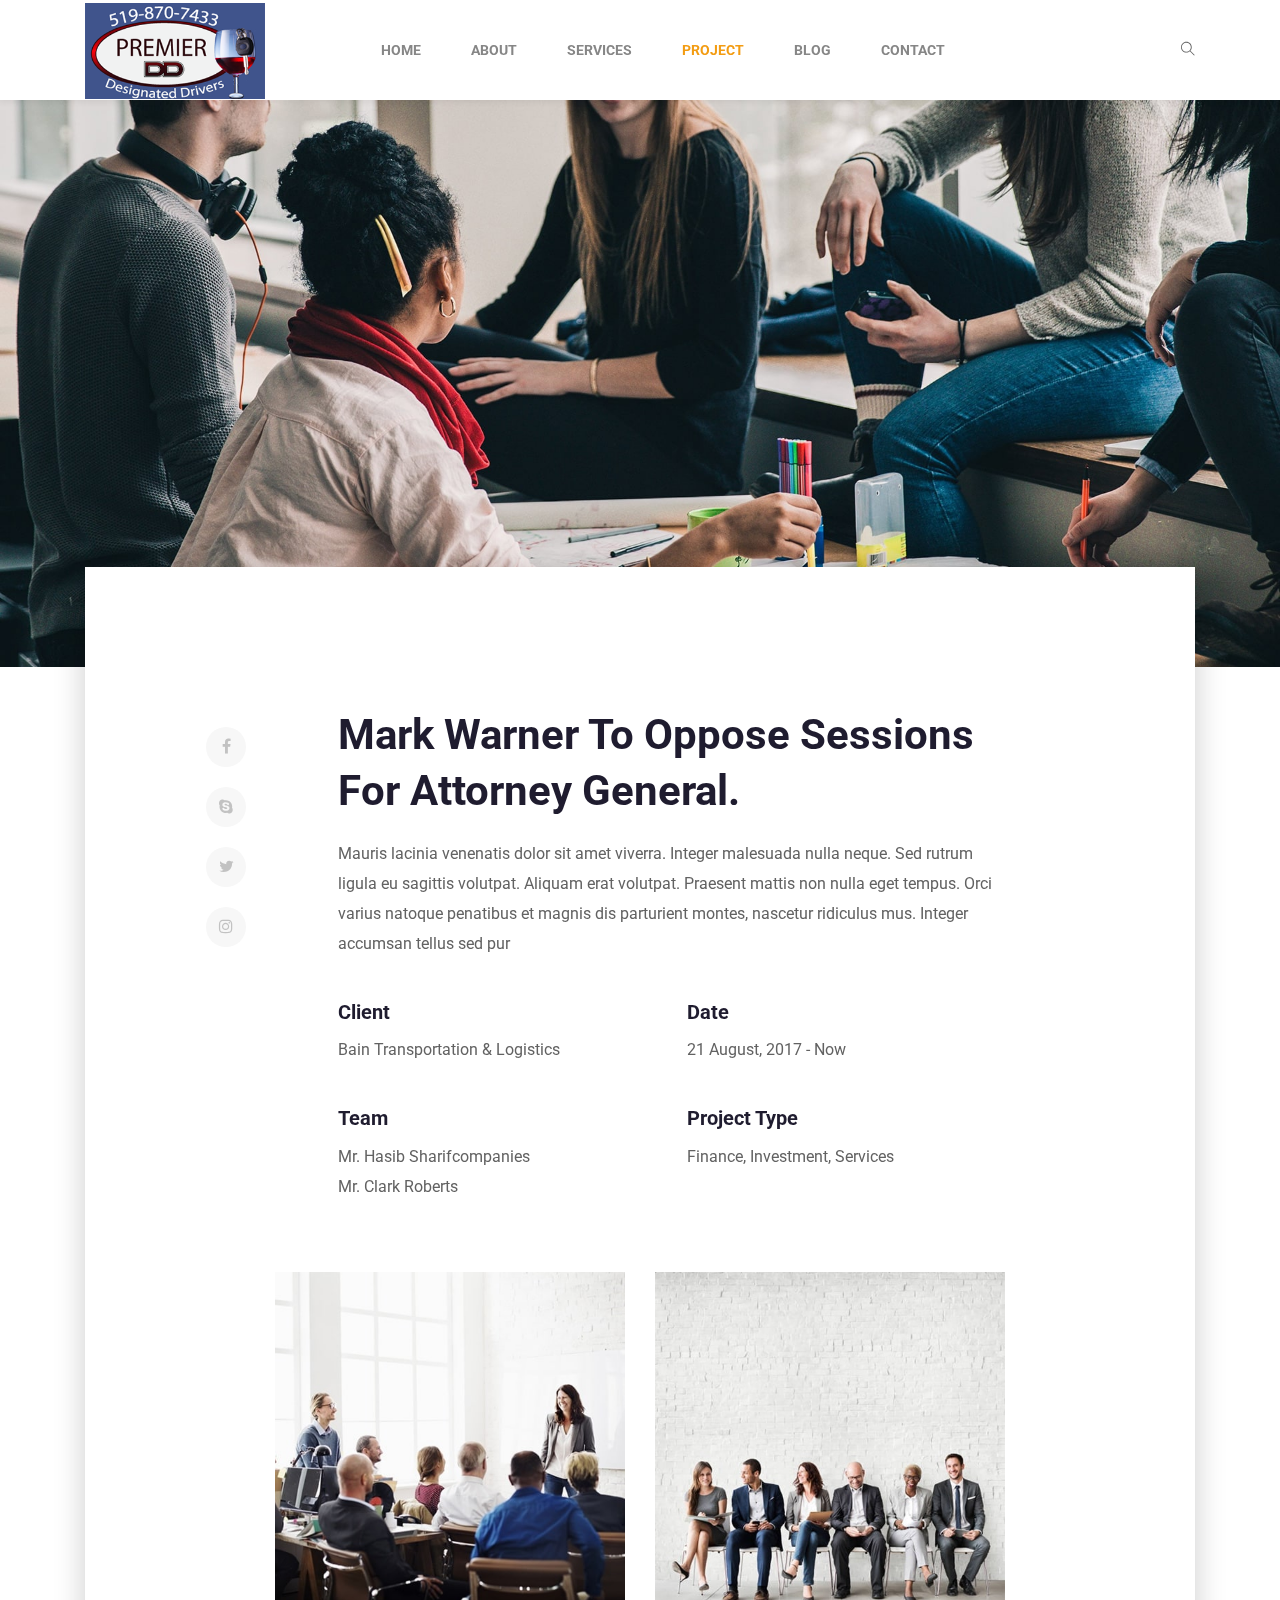
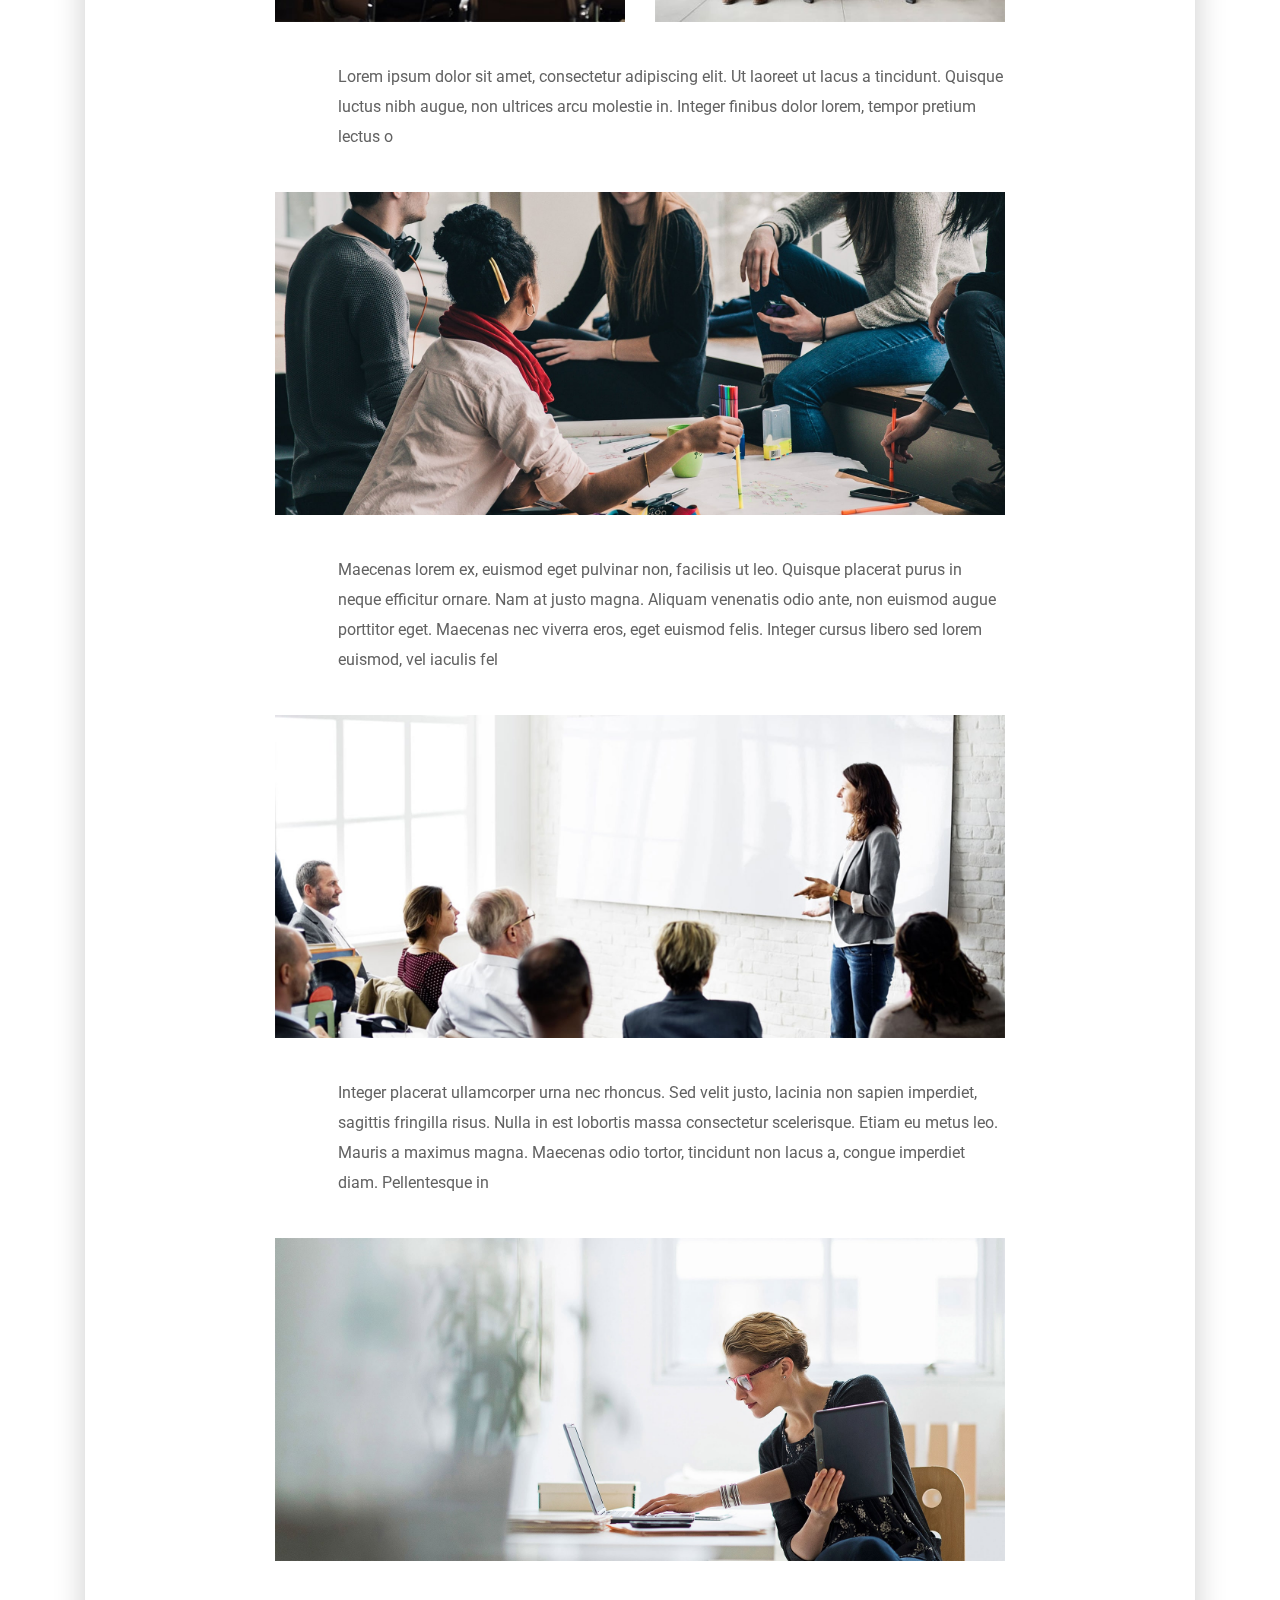
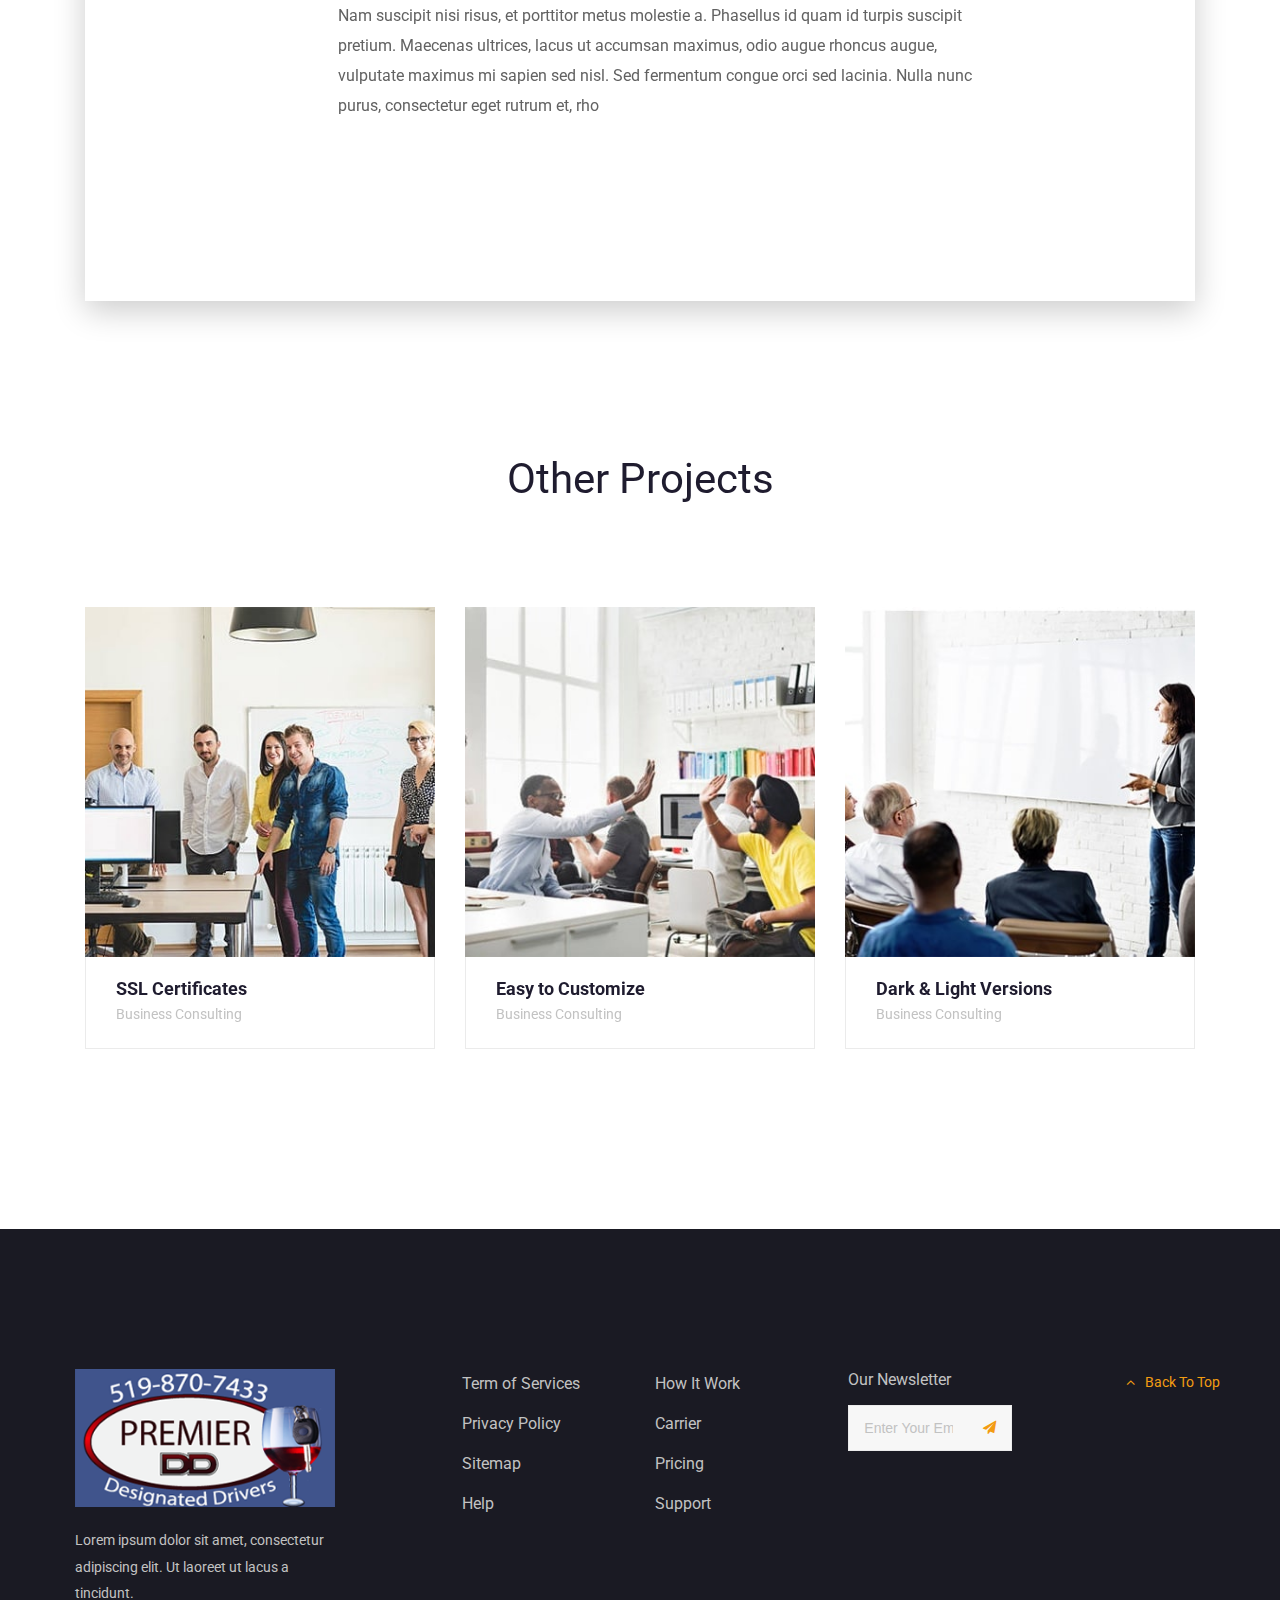
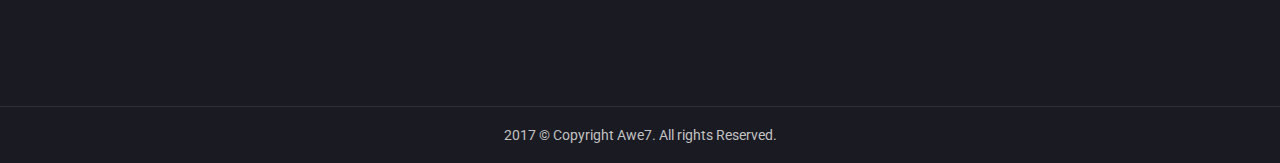
<file: project-detail.html>
<!DOCTYPE html>
<html>
	<head>
		<title>Project Detail</title>
		<meta charset="utf-8">
		<meta name="viewport" content="width=device-width, initial-scale=1.0, maximum-scale=1.0, user-scalable=no">
		<meta name="format-detection" content="telephone=no">
		<meta name="apple-mobile-web-app-capable" content="yes">
		<!-- Fonts-->
		<link rel="stylesheet" type="text/css" href="assets/fonts/fontawesome/font-awesome.min.css">
		<link rel="stylesheet" type="text/css" href="assets/fonts/themify-icons/themify-icons.css">
		<!-- Vendors-->
		<link rel="stylesheet" type="text/css" href="assets/vendors/bootstrap4/bootstrap-grid.min.css">
		<link rel="stylesheet" type="text/css" href="assets/vendors/magnific-popup/magnific-popup.min.css">
		<link rel="stylesheet" type="text/css" href="assets/vendors/owl.carousel/owl.carousel.css">
		<!-- App & fonts-->
		<link rel="stylesheet" type="text/css" href="https://fonts.googleapis.com/css?family=Roboto:300,300i,400,400i,700,700i&amp;amp;subset=latin-ext">
		<link rel="stylesheet" type="text/css" href="assets/css/main.css"><!--[if lt IE 9]>
			<script src="https://oss.maxcdn.com/libs/html5shiv/3.7.0/html5shiv.js"></script>
		<![endif]-->
	</head>
	
	<body>
		<div class="page-wrap">
			
			<!-- header -->
			<header class="header">
				<div class="container">
					<div class="header__logo"><a href="index.html"><img src="assets/img/logo.png" alt=""/></a></div>
					<div class="header__toogleGroup">
						<!-- <div class="header__chooseLanguage">
										
										<div class="dropdown" data-init="dropdown"><a class="dropdown__toggle" href="javascript:void(0)">EN <i class="fa fa-angle-down" aria-hidden="true"></i></a>
											<div class="dropdown__content" data-position="right">
												<ul class="list-style-none">
													<li><a href="#">EN</a></li>
													<li><a href="#">DE</a></li>
													<li><a href="#">VI</a></li>
												</ul>
											</div>
										</div>
										
						</div> -->
						<div class="search-form">
							<div class="search-form__toggle"><i class="ti-search"></i></div>
							<div class="search-form__form">
												
												<!-- form-search -->
												<div class="form-search">
													<form>
														<input class="form-control" type="text" placeholder="Hit enter to search or ESC to close"/>
													</form>
												</div><!-- End / form-search -->
												
							</div>
						</div>
					</div>
					
					<!-- consult-nav -->
					<nav class="consult-nav">
						
						<!-- consult-menu -->
						<ul class="consult-menu">
							<li><a href="index.html">Home</a>
							</li>
							<li><a href="about.html">about</a>
							</li>
							<!-- <li class="menu-item-has-children"><a href="#">page</a>
								<ul class="sub-menu">
									<li><a href="comming-soon.html">Comming Soon</a>
									</li>
									<li><a href="404.html">404</a>
									</li>
									<li><a href="typography.html">Typography</a>
									</li>
								</ul>
							</li> -->
							<li><a href="service.html">services</a>
							</li>
							<li class="menu-item-has-children current-menu-item"><a href="project.html">project</a>
								<ul class="sub-menu">
									<li><a href="project-detail.html">Project detail</a>
									</li>
								</ul>
							</li>
							<li class="menu-item-has-children"><a href="blog.html">blog</a>
								<ul class="sub-menu">
									<li><a href="blog-detail.html">Blog detail</a>
									</li>
								</ul>
							</li>
							<li><a href="contact.html">contact</a>
							</li>
						</ul><!-- consult-menu -->
						
						<div class="navbar-toggle"><span></span><span></span><span></span></div>
					</nav><!-- End / consult-nav -->
					
				</div>
			</header><!-- End / header -->
			
			<!-- Content-->
			<div class="md-content">
				<div class="consult-projectDetail">
					
					<!-- carousel__element owl-carousel -->
					<div class="carousel__element owl-carousel consult-projectDetail__slider" data-options='{"items":1,"loop":true,"dots":false,"nav":false,"autoplay":true,"animateOut":"fadeOut","margin":0}'>
						<div><img src="assets/img/projects/detail-1.jpg" alt=""></div>
						<div><img src="assets/img/projects/detail-2.jpg" alt=""></div>
						<div><img src="assets/img/projects/detail-3.jpg" alt=""></div>
					</div><!-- End / carousel__element owl-carousel -->
					
					<div class="container">
						<div class="consult-projectDetail__main">
							
							<!-- social-01 -->
							<div class="social-01 social-01__style-02">
								<nav class="social-01__navSocial"><a class="social-01__item" href="#"><i class="fa fa-facebook"></i></a><a class="social-01__item" href="#"><i class="fa fa-skype"></i></a><a class="social-01__item" href="#"><i class="fa fa-twitter"></i></a><a class="social-01__item" href="#"><i class="fa fa-instagram"></i></a>
								</nav>
							</div><!-- End / social-01 -->
							
							<div class="row">
								<div class="col-lg-10 col-xl-8 offset-0 offset-sm-0 offset-md-0 offset-lg-1 offset-xl-2 ">
									<div class="consult-projectDetail__content">
										<div class="row">
											<div class="col-xl-11 offset-0 offset-sm-0 offset-md-0 offset-lg-0 offset-xl-1 ">
												<h1>Mark Warner To Oppose Sessions For Attorney General.</h1>
												<p class="text">Mauris lacinia venenatis dolor sit amet viverra. Integer malesuada nulla neque. Sed rutrum ligula eu sagittis volutpat. Aliquam erat volutpat. Praesent mattis non nulla eget tempus. Orci varius natoque penatibus et magnis dis parturient montes, nascetur ridiculus mus. Integer accumsan tellus sed pur</p>
												<div class="row row-eq-height" style="margin-bottom:30px;">
													<div class="col-lg-6 ">
														
														<!-- infobox -->
														<div class="infobox">
															<h2 class="infobox__title"><a href="#">Client</a></h2>
															<div class="infobox__description">Bain Transportation & Logistics</div>
														</div><!-- End / infobox -->
														
													</div>
													<div class="col-md-6 ">
														
														<!-- infobox -->
														<div class="infobox">
															<h2 class="infobox__title"><a href="#">date</a></h2>
															<div class="infobox__description">21 August, 2017  -  Now</div>
														</div><!-- End / infobox -->
														
													</div>
													<div class="col-md-6 ">
														
														<!-- infobox -->
														<div class="infobox">
															<h2 class="infobox__title"><a href="#">Team</a></h2>
															<div class="infobox__description">
													<p>Mr. Hasib Sharifcompanies</p>
													<p>Mr. Clark Roberts</p>
												</div>
														</div><!-- End / infobox -->
														
													</div>
													<div class="col-md-6 ">
														
														<!-- infobox -->
														<div class="infobox">
															<h2 class="infobox__title"><a href="#">Project type</a></h2>
															<div class="infobox__description">Finance, Investment, Services</div>
														</div><!-- End / infobox -->
														
													</div>
												</div>
											</div>
										</div>
										<div class="row">
											<div class="col-lg-6 ">
												<div class="image-full"><img src="assets/img/blogs/detail/4.jpg" alt=""></div>
											</div>
											<div class="col-lg-6 ">
												<div class="image-full"><img src="assets/img/blogs/detail/3.jpg" alt=""></div>
											</div>
										</div>
										<div class="row">
											<div class="col-xl-11 offset-0 offset-sm-0 offset-md-0 offset-lg-0 offset-xl-1 ">
												<p class="text">Lorem ipsum dolor sit amet, consectetur adipiscing elit. Ut laoreet ut lacus a tincidunt. Quisque luctus nibh augue, non ultrices arcu molestie in. Integer finibus dolor lorem, tempor pretium lectus o</p>
											</div>
										</div>
										<div class="image-full"><img src="assets/img/projects/detail-1.jpg" alt=""></div>
										<div class="row">
											<div class="col-xl-11 offset-0 offset-sm-0 offset-md-0 offset-lg-0 offset-xl-1 ">
												<p class="text">Maecenas lorem ex, euismod eget pulvinar non, facilisis ut leo. Quisque placerat purus in neque efficitur ornare. Nam at justo magna. Aliquam venenatis odio ante, non euismod augue porttitor eget. Maecenas nec viverra eros, eget euismod felis. Integer cursus libero sed lorem euismod, vel iaculis fel</p>
											</div>
										</div>
										<div class="image-full"><img src="assets/img/projects/detail-2.jpg" alt=""></div>
										<div class="row">
											<div class="col-xl-11 offset-0 offset-sm-0 offset-md-0 offset-lg-0 offset-xl-1 ">
												<p class="text">Integer placerat ullamcorper urna nec rhoncus. Sed velit justo, lacinia non sapien imperdiet, sagittis fringilla risus. Nulla in est lobortis massa consectetur scelerisque. Etiam eu metus leo. Mauris a maximus magna. Maecenas odio tortor, tincidunt non lacus a, congue imperdiet diam. Pellentesque in</p>
											</div>
										</div>
										<div class="image-full"><img src="assets/img/projects/detail-3.jpg" alt=""></div>
										<div class="row">
											<div class="col-xl-11 offset-0 offset-sm-0 offset-md-0 offset-lg-0 offset-xl-1 ">
												<p class="text">Nam suscipit nisi risus, et porttitor metus molestie a. Phasellus id quam id turpis suscipit pretium. Maecenas ultrices, lacus ut accumsan maximus, odio augue rhoncus augue, vulputate maximus mi sapien sed nisl. Sed fermentum congue orci sed lacinia. Nulla nunc purus, consectetur eget rutrum et, rho</p>
											</div>
										</div>
									</div>
								</div>
							</div>
						</div>
					</div>
				</div>
				<!-- Related Posts-->
				
				<!-- Section -->
				<section class="md-section">
					<div class="container">
						
						<!-- title-01 -->
						<div class="title-01">
							<h2 class="title-01__title">Other Projects</h2>
						</div><!-- End / title-01 -->
						
						
						<!-- carousel__element owl-carousel -->
						<div class="carousel__element owl-carousel" data-options='{"loop":false,"dots":false,"nav":false,"margin":30,"responsive":{"0":{"items":1},"768":{"items":2},"992":{"items":3}}}'>
							
							<!-- post-02 -->
							<div class="post-02">
								<div class="post-02__media"><a href="#"><img src="assets/img/projects/9.jpg" alt=""/></a></div>
								<div class="post-02__body">
									<h2 class="post-02__title"><a href="#">SSL Certificates</a></h2>
									<div class="post-02__department">Business Consulting</div>
								</div>
							</div><!-- End / post-02 -->
							
							
							<!-- post-02 -->
							<div class="post-02">
								<div class="post-02__media"><a href="#"><img src="assets/img/projects/4.jpg" alt=""/></a></div>
								<div class="post-02__body">
									<h2 class="post-02__title"><a href="#">Easy to Customize</a></h2>
									<div class="post-02__department">Business Consulting</div>
								</div>
							</div><!-- End / post-02 -->
							
							
							<!-- post-02 -->
							<div class="post-02">
								<div class="post-02__media"><a href="#"><img src="assets/img/projects/5.jpg" alt=""/></a></div>
								<div class="post-02__body">
									<h2 class="post-02__title"><a href="#">Dark &amp; Light Versions</a></h2>
									<div class="post-02__department">Business Consulting</div>
								</div>
							</div><!-- End / post-02 -->
							
						</div><!-- End / carousel__element owl-carousel -->
						
					</div>
				</section>
				<!-- End / Section -->
				
			</div>
			<!-- End / Content-->
			
			<!-- footer -->
			<footer class="footer">
				<div class="footer__main">
					<div class="row row-eq-height">
						<div class="col-8 col-sm-7 col-md-9 col-lg-3 ">
							<div class="footer__item"><a class="consult_logo" href="#"><img src="assets/img/logo.png" alt=""/></a>
								<p>Lorem ipsum dolor sit amet, consectetur adipiscing elit. Ut laoreet ut lacus a tincidunt.</p>
							</div>
						</div>
						<div class="col-sm-6 col-md-4 col-lg-3 col-xl-2 offset-0 offset-sm-0 offset-md-0 offset-lg-0 offset-xl-1 ">
							<div class="footer__item">
									
									<!-- widget-text__widget -->
									<section class="widget-text__widget widget">
										<div class="widget-text__content">
											<ul>
												<li><a href="#">Term of Services </a></li>
												<li><a href="#">Privacy Policy </a></li>
												<li><a href="#">Sitemap </a></li>
												<li><a href="#">Help</a></li>
											</ul>
										</div>
									</section><!-- End / widget-text__widget -->
									
							</div>
						</div>
						<div class="col-sm-6 col-md-4 col-lg-2 col-xl-2 ">
							<div class="footer__item">
									
									<!-- widget-text__widget -->
									<section class="widget-text__widget widget">
										<div class="widget-text__content">
											<ul>
												<li><a href="#">How It Work </a></li>
												<li><a href="#">Carrier </a></li>
												<li><a href="#">Pricing </a></li>
												<li><a href="#">Support</a></li>
											</ul>
										</div>
									</section><!-- End / widget-text__widget -->
									
							</div>
						</div>
						<div class="col-md-4 col-lg-2 col-xl-2 ">
							<div class="footer__item">
									
									<!-- form-sub -->
									<div class="form-sub">
										<h4 class="form-sub__title">Our Newsletter</h4>
										<form class="form-sub__form">
											<div class="form-item">
												<input class="form-control" type="email" placeholder="Enter Your Email Address..."/>
											</div>
											<div class="form-submit">
												<button class="form-button" type="submit"><i class="fa fa-paper-plane" aria-hidden="true"></i></button>
											</div>
										</form>
									</div><!-- End / form-sub -->
									
							</div>
						</div>
						<div class="col-sm-6 col-md-4 col-lg-2 col-xl-2  consult_backToTop">
							<div class="footer__item"><a href="#" id="back-to-top"> <i class="fa fa-angle-up" aria-hidden="true"> </i><span>Back To Top</span></a></div>
						</div>
					</div>
				</div>
				<div class="footer__copyright">2017 &copy; Copyright Awe7. All rights Reserved.</div>
			</footer><!-- End / footer -->
			
		</div>
		<!-- Vendors-->
		<script type="text/javascript" src="assets/vendors/jquery/jquery.min.js"></script>
		<script type="text/javascript" src="assets/vendors/imagesloaded/imagesloaded.pkgd.js"></script>
		<script type="text/javascript" src="assets/vendors/isotope-layout/isotope.pkgd.js"></script>
		<script type="text/javascript" src="assets/vendors/jquery.countdown/jquery.countdown.min.js"></script>
		<script type="text/javascript" src="assets/vendors/jquery.countTo/jquery.countTo.min.js"></script>
		<script type="text/javascript" src="assets/vendors/jquery.countUp/jquery.countup.min.js"></script>
		<script type="text/javascript" src="assets/vendors/jquery.matchHeight/jquery.matchHeight.min.js"></script>
		<script type="text/javascript" src="assets/vendors/jquery.mb.ytplayer/jquery.mb.YTPlayer.min.js"></script>
		<script type="text/javascript" src="assets/vendors/magnific-popup/jquery.magnific-popup.min.js"></script>
		<script type="text/javascript" src="assets/vendors/masonry-layout/masonry.pkgd.js"></script>
		<script type="text/javascript" src="assets/vendors/owl.carousel/owl.carousel.js"></script>
		<script type="text/javascript" src="assets/vendors/jquery.waypoints/jquery.waypoints.min.js"></script>
		<script type="text/javascript" src="assets/vendors/menu/menu.min.js"></script>
		<script type="text/javascript" src="assets/vendors/smoothscroll/SmoothScroll.min.js"></script>
		<!-- App-->
		<script type="text/javascript" src="assets/js/main.js"></script>
	</body>
</html>
</file>
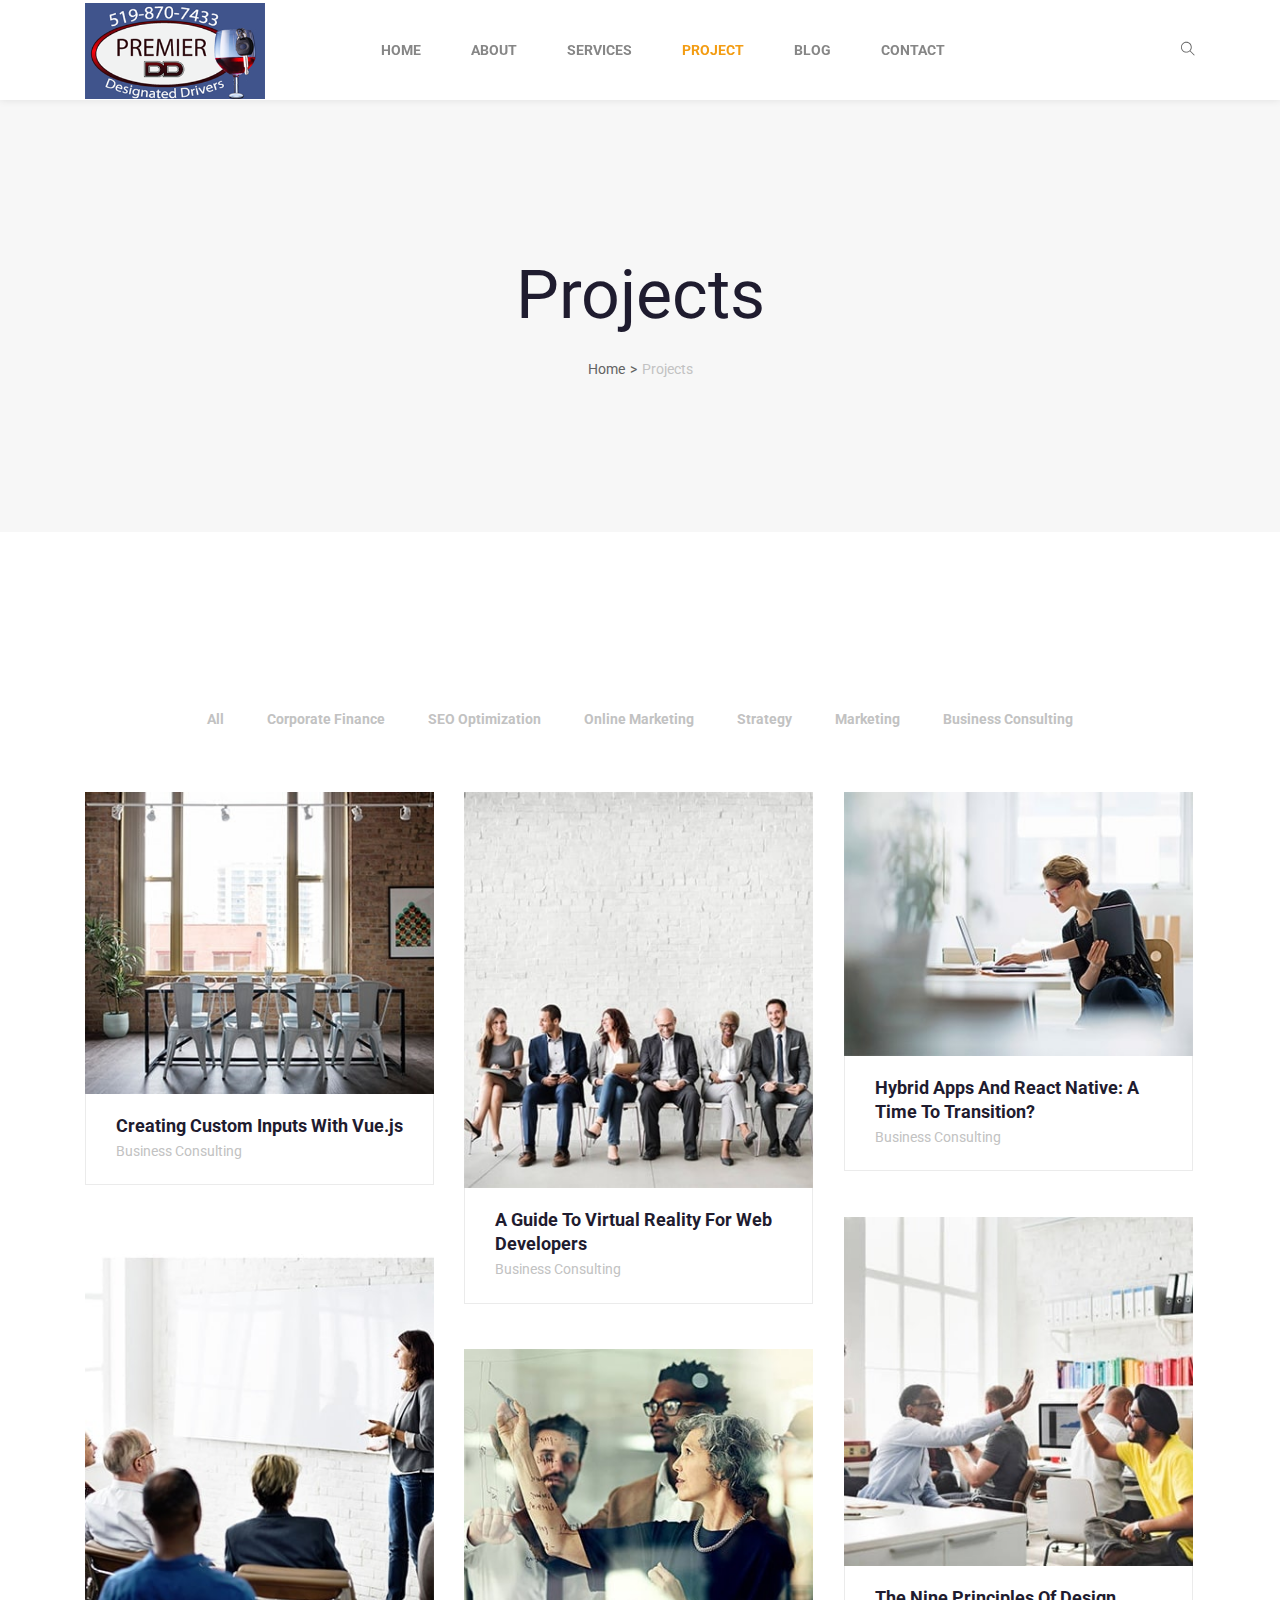
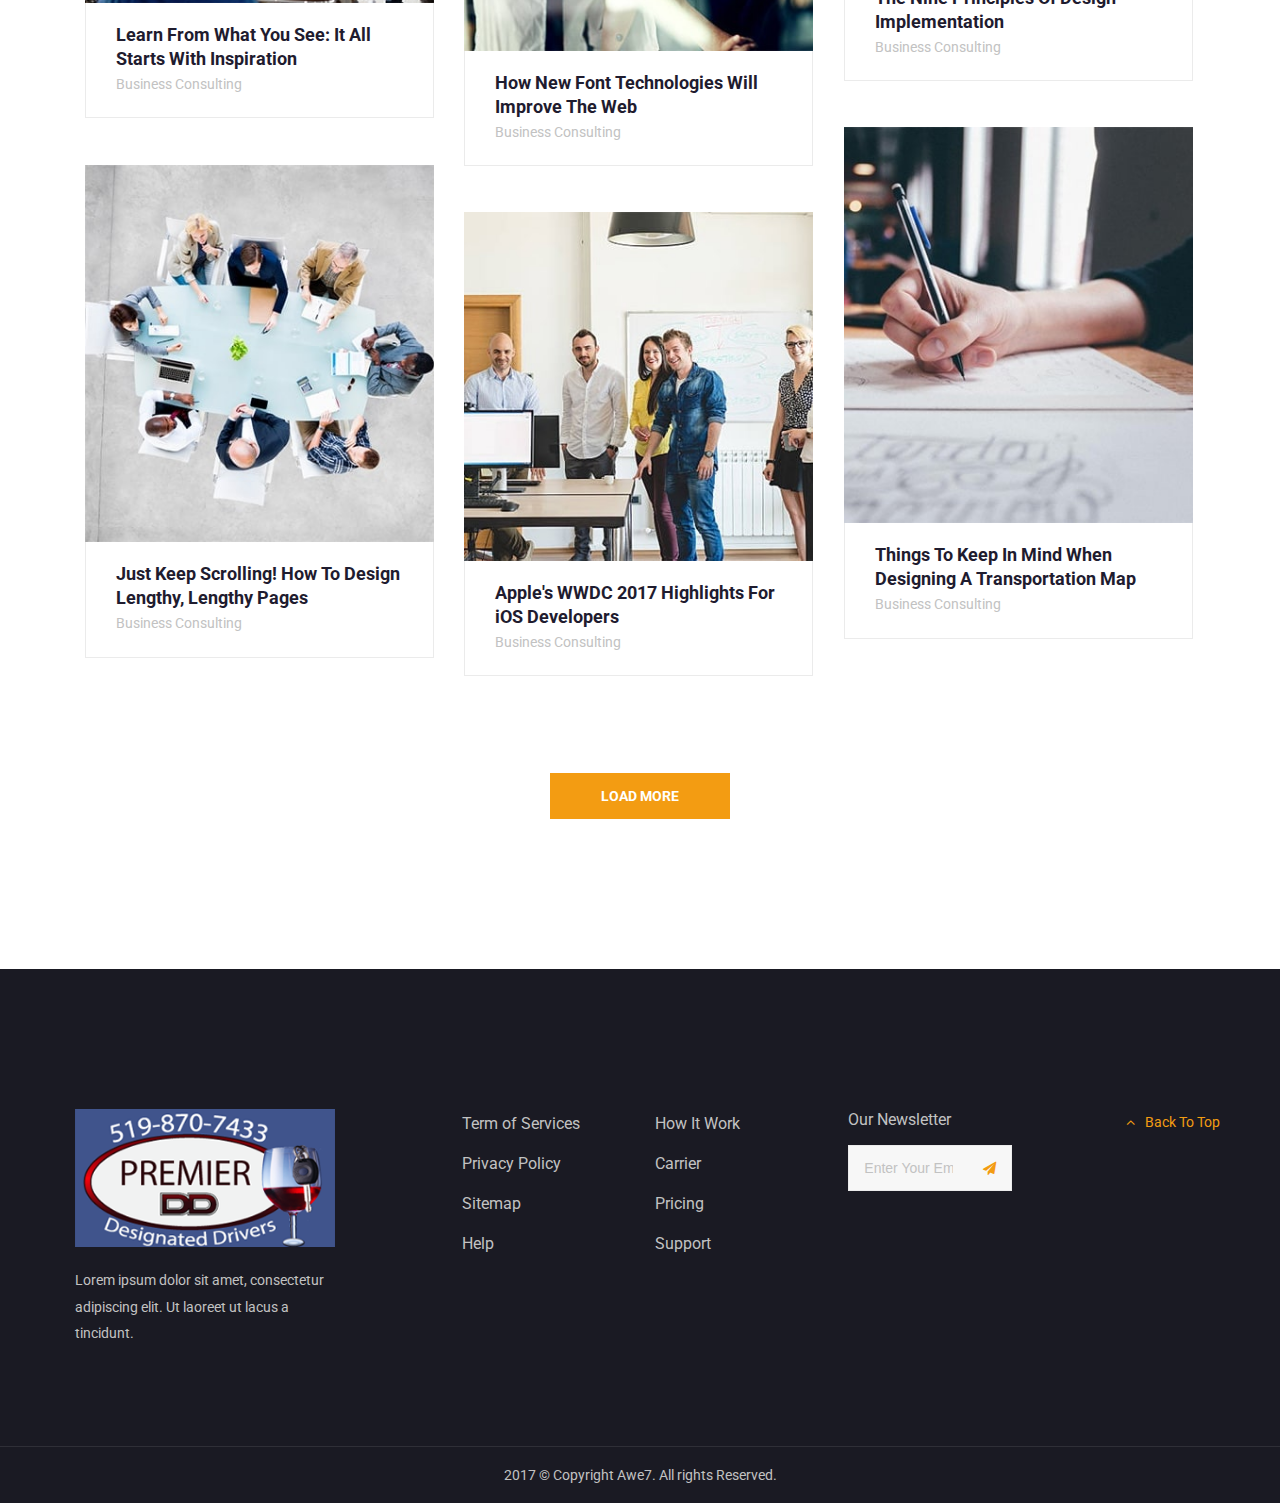
<file: project.html>
<!DOCTYPE html>
<html>
	<head>
		<title>Projects</title>
		<meta charset="utf-8">
		<meta name="viewport" content="width=device-width, initial-scale=1.0, maximum-scale=1.0, user-scalable=no">
		<meta name="format-detection" content="telephone=no">
		<meta name="apple-mobile-web-app-capable" content="yes">
		<!-- Fonts-->
		<link rel="stylesheet" type="text/css" href="assets/fonts/fontawesome/font-awesome.min.css">
		<link rel="stylesheet" type="text/css" href="assets/fonts/themify-icons/themify-icons.css">
		<!-- Vendors-->
		<link rel="stylesheet" type="text/css" href="assets/vendors/bootstrap4/bootstrap-grid.min.css">
		<link rel="stylesheet" type="text/css" href="assets/vendors/magnific-popup/magnific-popup.min.css">
		<link rel="stylesheet" type="text/css" href="assets/vendors/owl.carousel/owl.carousel.css">
		<!-- App & fonts-->
		<link rel="stylesheet" type="text/css" href="https://fonts.googleapis.com/css?family=Roboto:300,300i,400,400i,700,700i&amp;amp;subset=latin-ext">
		<link rel="stylesheet" type="text/css" href="assets/css/main.css"><!--[if lt IE 9]>
			<script src="https://oss.maxcdn.com/libs/html5shiv/3.7.0/html5shiv.js"></script>
		<![endif]-->
	</head>
	
	<body>
		<div class="page-wrap">
			
			<!-- header -->
			<header class="header">
				<div class="container">
					<div class="header__logo"><a href="index.html"><img src="assets/img/logo.png" alt=""/></a></div>
					<div class="header__toogleGroup">
						<!-- <div class="header__chooseLanguage">
										
										<div class="dropdown" data-init="dropdown"><a class="dropdown__toggle" href="javascript:void(0)">EN <i class="fa fa-angle-down" aria-hidden="true"></i></a>
											<div class="dropdown__content" data-position="right">
												<ul class="list-style-none">
													<li><a href="#">EN</a></li>
													<li><a href="#">DE</a></li>
													<li><a href="#">VI</a></li>
												</ul>
											</div>
										</div>
										
						</div> -->
						<div class="search-form">
							<div class="search-form__toggle"><i class="ti-search"></i></div>
							<div class="search-form__form">
												
												<!-- form-search -->
												<div class="form-search">
													<form>
														<input class="form-control" type="text" placeholder="Hit enter to search or ESC to close"/>
													</form>
												</div><!-- End / form-search -->
												
							</div>
						</div>
					</div>
					
					<!-- consult-nav -->
					<nav class="consult-nav">
						
						<!-- consult-menu -->
						<ul class="consult-menu">
							<li><a href="index.html">Home</a>
							</li>
							<li><a href="about.html">about</a>
							</li>
							<!-- <li class="menu-item-has-children"><a href="#">page</a>
								<ul class="sub-menu">
									<li><a href="comming-soon.html">Comming Soon</a>
									</li>
									<li><a href="404.html">404</a>
									</li>
									<li><a href="typography.html">Typography</a>
									</li>
								</ul>
							</li> -->
							<li><a href="service.html">services</a>
							</li>
							<li class="menu-item-has-children current-menu-item"><a href="project.html">project</a>
								<ul class="sub-menu">
									<li><a href="project-detail.html">Project detail</a>
									</li>
								</ul>
							</li>
							<li class="menu-item-has-children"><a href="blog.html">blog</a>
								<ul class="sub-menu">
									<li><a href="blog-detail.html">Blog detail</a>
									</li>
								</ul>
							</li>
							<li><a href="contact.html">contact</a>
							</li>
						</ul><!-- consult-menu -->
						
						<div class="navbar-toggle"><span></span><span></span><span></span></div>
					</nav><!-- End / consult-nav -->
					
				</div>
			</header><!-- End / header -->
			
			<!-- Content-->
			<div class="md-content">
				
				<!-- page-title -->
				<div class="page-title">
					<div class="container">
						<div class="row">
							<div class="col-lg-8 offset-0 offset-sm-0 offset-md-0 offset-lg-2 ">
								<h2 class="page-title__title">Projects</h2>
								
								<!--  -->
								<nav><a class="breadcrumb__item" href="#">Home</a><span class="breadcrumb__item active">Projects</span>
								</nav><!-- End /  -->
								
							</div>
						</div>
					</div>
				</div><!-- End / page-title -->
				
				
				<!-- Section -->
				<section class="md-section">
					<div class="container">
						<div class="grid-css grid-css--masonry" data-col-lg="3" data-col-md="2" data-col-sm="2" data-col-xs="1" data-gap="30">
							<div class="filter">
								<ul class="filter__list">
									<li><a href="#" data-filter="*">All</a></li>
									<li><a href="#" data-filter=".corporate-finance">Corporate Finance</a></li>
									<li><a href="#" data-filter=".seo-optimization">SEO Optimization</a></li>
									<li><a href="#" data-filter=".online-marketing">Online Marketing</a></li>
									<li><a href="#" data-filter=".strategy">Strategy</a></li>
									<li><a href="#" data-filter=".marketing">Marketing</a></li>
									<li><a href="#" data-filter=".business-consulting">Business Consulting</a></li>
								</ul>
							</div>
							<div class="grid__inner">
								<div class="grid-sizer"></div>
								<div class="grid-item marketing">
									<div class="grid-item__inner">
										<div class="grid-item__content-wrapper">
											
											<!-- post-02 -->
											<div class="post-02">
												<div class="post-02__media"><a href="project-detail.html"><img src="assets/img/projects/1.jpg" alt=""/></a></div>
												<div class="post-02__body">
													<h2 class="post-02__title"><a href="project-detail.html">Creating Custom Inputs With Vue.js</a></h2>
													<div class="post-02__department">Business Consulting</div>
												</div>
											</div><!-- End / post-02 -->
											
										</div>
									</div>
								</div>
								<div class="grid-item strategy">
									<div class="grid-item__inner">
										<div class="grid-item__content-wrapper">
											
											<!-- post-02 -->
											<div class="post-02">
												<div class="post-02__media"><a href="project-detail.html"><img src="assets/img/projects/2.jpg" alt=""/></a></div>
												<div class="post-02__body">
													<h2 class="post-02__title"><a href="project-detail.html">A Guide To Virtual Reality For Web Developers</a></h2>
													<div class="post-02__department">Business Consulting</div>
												</div>
											</div><!-- End / post-02 -->
											
										</div>
									</div>
								</div>
								<div class="grid-item strategy">
									<div class="grid-item__inner">
										<div class="grid-item__content-wrapper">
											
											<!-- post-02 -->
											<div class="post-02">
												<div class="post-02__media"><a href="project-detail.html"><img src="assets/img/projects/3.jpg" alt=""/></a></div>
												<div class="post-02__body">
													<h2 class="post-02__title"><a href="project-detail.html">Hybrid Apps And React Native: A Time To Transition?</a></h2>
													<div class="post-02__department">Business Consulting</div>
												</div>
											</div><!-- End / post-02 -->
											
										</div>
									</div>
								</div>
								<div class="grid-item marketing">
									<div class="grid-item__inner">
										<div class="grid-item__content-wrapper">
											
											<!-- post-02 -->
											<div class="post-02">
												<div class="post-02__media"><a href="project-detail.html"><img src="assets/img/projects/4.jpg" alt=""/></a></div>
												<div class="post-02__body">
													<h2 class="post-02__title"><a href="project-detail.html">The Nine Principles Of Design Implementation</a></h2>
													<div class="post-02__department">Business Consulting</div>
												</div>
											</div><!-- End / post-02 -->
											
										</div>
									</div>
								</div>
								<div class="grid-item online-marketing">
									<div class="grid-item__inner">
										<div class="grid-item__content-wrapper">
											
											<!-- post-02 -->
											<div class="post-02">
												<div class="post-02__media"><a href="project-detail.html"><img src="assets/img/projects/5.jpg" alt=""/></a></div>
												<div class="post-02__body">
													<h2 class="post-02__title"><a href="project-detail.html">Learn From What You See: It All Starts With Inspiration</a></h2>
													<div class="post-02__department">Business Consulting</div>
												</div>
											</div><!-- End / post-02 -->
											
										</div>
									</div>
								</div>
								<div class="grid-item online-marketing">
									<div class="grid-item__inner">
										<div class="grid-item__content-wrapper">
											
											<!-- post-02 -->
											<div class="post-02">
												<div class="post-02__media"><a href="project-detail.html"><img src="assets/img/projects/6.jpg" alt=""/></a></div>
												<div class="post-02__body">
													<h2 class="post-02__title"><a href="project-detail.html">How New Font Technologies Will Improve The Web</a></h2>
													<div class="post-02__department">Business Consulting</div>
												</div>
											</div><!-- End / post-02 -->
											
										</div>
									</div>
								</div>
								<div class="grid-item seo-optimization">
									<div class="grid-item__inner">
										<div class="grid-item__content-wrapper">
											
											<!-- post-02 -->
											<div class="post-02">
												<div class="post-02__media"><a href="project-detail.html"><img src="assets/img/projects/7.jpg" alt=""/></a></div>
												<div class="post-02__body">
													<h2 class="post-02__title"><a href="project-detail.html">Things To Keep In Mind When Designing A Transportation Map</a></h2>
													<div class="post-02__department">Business Consulting</div>
												</div>
											</div><!-- End / post-02 -->
											
										</div>
									</div>
								</div>
								<div class="grid-item corporate-finance">
									<div class="grid-item__inner">
										<div class="grid-item__content-wrapper">
											
											<!-- post-02 -->
											<div class="post-02">
												<div class="post-02__media"><a href="project-detail.html"><img src="assets/img/projects/8.jpg" alt=""/></a></div>
												<div class="post-02__body">
													<h2 class="post-02__title"><a href="project-detail.html">Just Keep Scrolling! How To Design Lengthy, Lengthy Pages</a></h2>
													<div class="post-02__department">Business Consulting</div>
												</div>
											</div><!-- End / post-02 -->
											
										</div>
									</div>
								</div>
								<div class="grid-item corporate-finance seo-optimization">
									<div class="grid-item__inner">
										<div class="grid-item__content-wrapper">
											
											<!-- post-02 -->
											<div class="post-02">
												<div class="post-02__media"><a href="project-detail.html"><img src="assets/img/projects/9.jpg" alt=""/></a></div>
												<div class="post-02__body">
													<h2 class="post-02__title"><a href="project-detail.html">Apple's WWDC 2017 Highlights For iOS Developers</a></h2>
													<div class="post-02__department">Business Consulting</div>
												</div>
											</div><!-- End / post-02 -->
											
										</div>
									</div>
								</div>
							</div>
						</div>
						<div class="text-center"><a class="btn btn-primary btn-w180" href="#">Load more</a></div>
					</div>
				</section>
				<!-- End / Section -->
				
			</div>
			<!-- End / Content-->
			
			<!-- footer -->
			<footer class="footer">
				<div class="footer__main">
					<div class="row row-eq-height">
						<div class="col-8 col-sm-7 col-md-9 col-lg-3 ">
							<div class="footer__item"><a class="consult_logo" href="#"><img src="assets/img/logo.png" alt=""/></a>
								<p>Lorem ipsum dolor sit amet, consectetur adipiscing elit. Ut laoreet ut lacus a tincidunt.</p>
							</div>
						</div>
						<div class="col-sm-6 col-md-4 col-lg-3 col-xl-2 offset-0 offset-sm-0 offset-md-0 offset-lg-0 offset-xl-1 ">
							<div class="footer__item">
									
									<!-- widget-text__widget -->
									<section class="widget-text__widget widget">
										<div class="widget-text__content">
											<ul>
												<li><a href="#">Term of Services </a></li>
												<li><a href="#">Privacy Policy </a></li>
												<li><a href="#">Sitemap </a></li>
												<li><a href="#">Help</a></li>
											</ul>
										</div>
									</section><!-- End / widget-text__widget -->
									
							</div>
						</div>
						<div class="col-sm-6 col-md-4 col-lg-2 col-xl-2 ">
							<div class="footer__item">
									
									<!-- widget-text__widget -->
									<section class="widget-text__widget widget">
										<div class="widget-text__content">
											<ul>
												<li><a href="#">How It Work </a></li>
												<li><a href="#">Carrier </a></li>
												<li><a href="#">Pricing </a></li>
												<li><a href="#">Support</a></li>
											</ul>
										</div>
									</section><!-- End / widget-text__widget -->
									
							</div>
						</div>
						<div class="col-md-4 col-lg-2 col-xl-2 ">
							<div class="footer__item">
									
									<!-- form-sub -->
									<div class="form-sub">
										<h4 class="form-sub__title">Our Newsletter</h4>
										<form class="form-sub__form">
											<div class="form-item">
												<input class="form-control" type="email" placeholder="Enter Your Email Address..."/>
											</div>
											<div class="form-submit">
												<button class="form-button" type="submit"><i class="fa fa-paper-plane" aria-hidden="true"></i></button>
											</div>
										</form>
									</div><!-- End / form-sub -->
									
							</div>
						</div>
						<div class="col-sm-6 col-md-4 col-lg-2 col-xl-2  consult_backToTop">
							<div class="footer__item"><a href="#" id="back-to-top"> <i class="fa fa-angle-up" aria-hidden="true"> </i><span>Back To Top</span></a></div>
						</div>
					</div>
				</div>
				<div class="footer__copyright">2017 &copy; Copyright Awe7. All rights Reserved.</div>
			</footer><!-- End / footer -->
			
		</div>
		<!-- Vendors-->
		<script type="text/javascript" src="assets/vendors/jquery/jquery.min.js"></script>
		<script type="text/javascript" src="assets/vendors/imagesloaded/imagesloaded.pkgd.js"></script>
		<script type="text/javascript" src="assets/vendors/isotope-layout/isotope.pkgd.js"></script>
		<script type="text/javascript" src="assets/vendors/jquery.countdown/jquery.countdown.min.js"></script>
		<script type="text/javascript" src="assets/vendors/jquery.countTo/jquery.countTo.min.js"></script>
		<script type="text/javascript" src="assets/vendors/jquery.countUp/jquery.countup.min.js"></script>
		<script type="text/javascript" src="assets/vendors/jquery.matchHeight/jquery.matchHeight.min.js"></script>
		<script type="text/javascript" src="assets/vendors/jquery.mb.ytplayer/jquery.mb.YTPlayer.min.js"></script>
		<script type="text/javascript" src="assets/vendors/magnific-popup/jquery.magnific-popup.min.js"></script>
		<script type="text/javascript" src="assets/vendors/masonry-layout/masonry.pkgd.js"></script>
		<script type="text/javascript" src="assets/vendors/owl.carousel/owl.carousel.js"></script>
		<script type="text/javascript" src="assets/vendors/jquery.waypoints/jquery.waypoints.min.js"></script>
		<script type="text/javascript" src="assets/vendors/menu/menu.min.js"></script>
		<script type="text/javascript" src="assets/vendors/smoothscroll/SmoothScroll.min.js"></script>
		<!-- App-->
		<script type="text/javascript" src="assets/js/main.js"></script>
	</body>
</html>
</file>
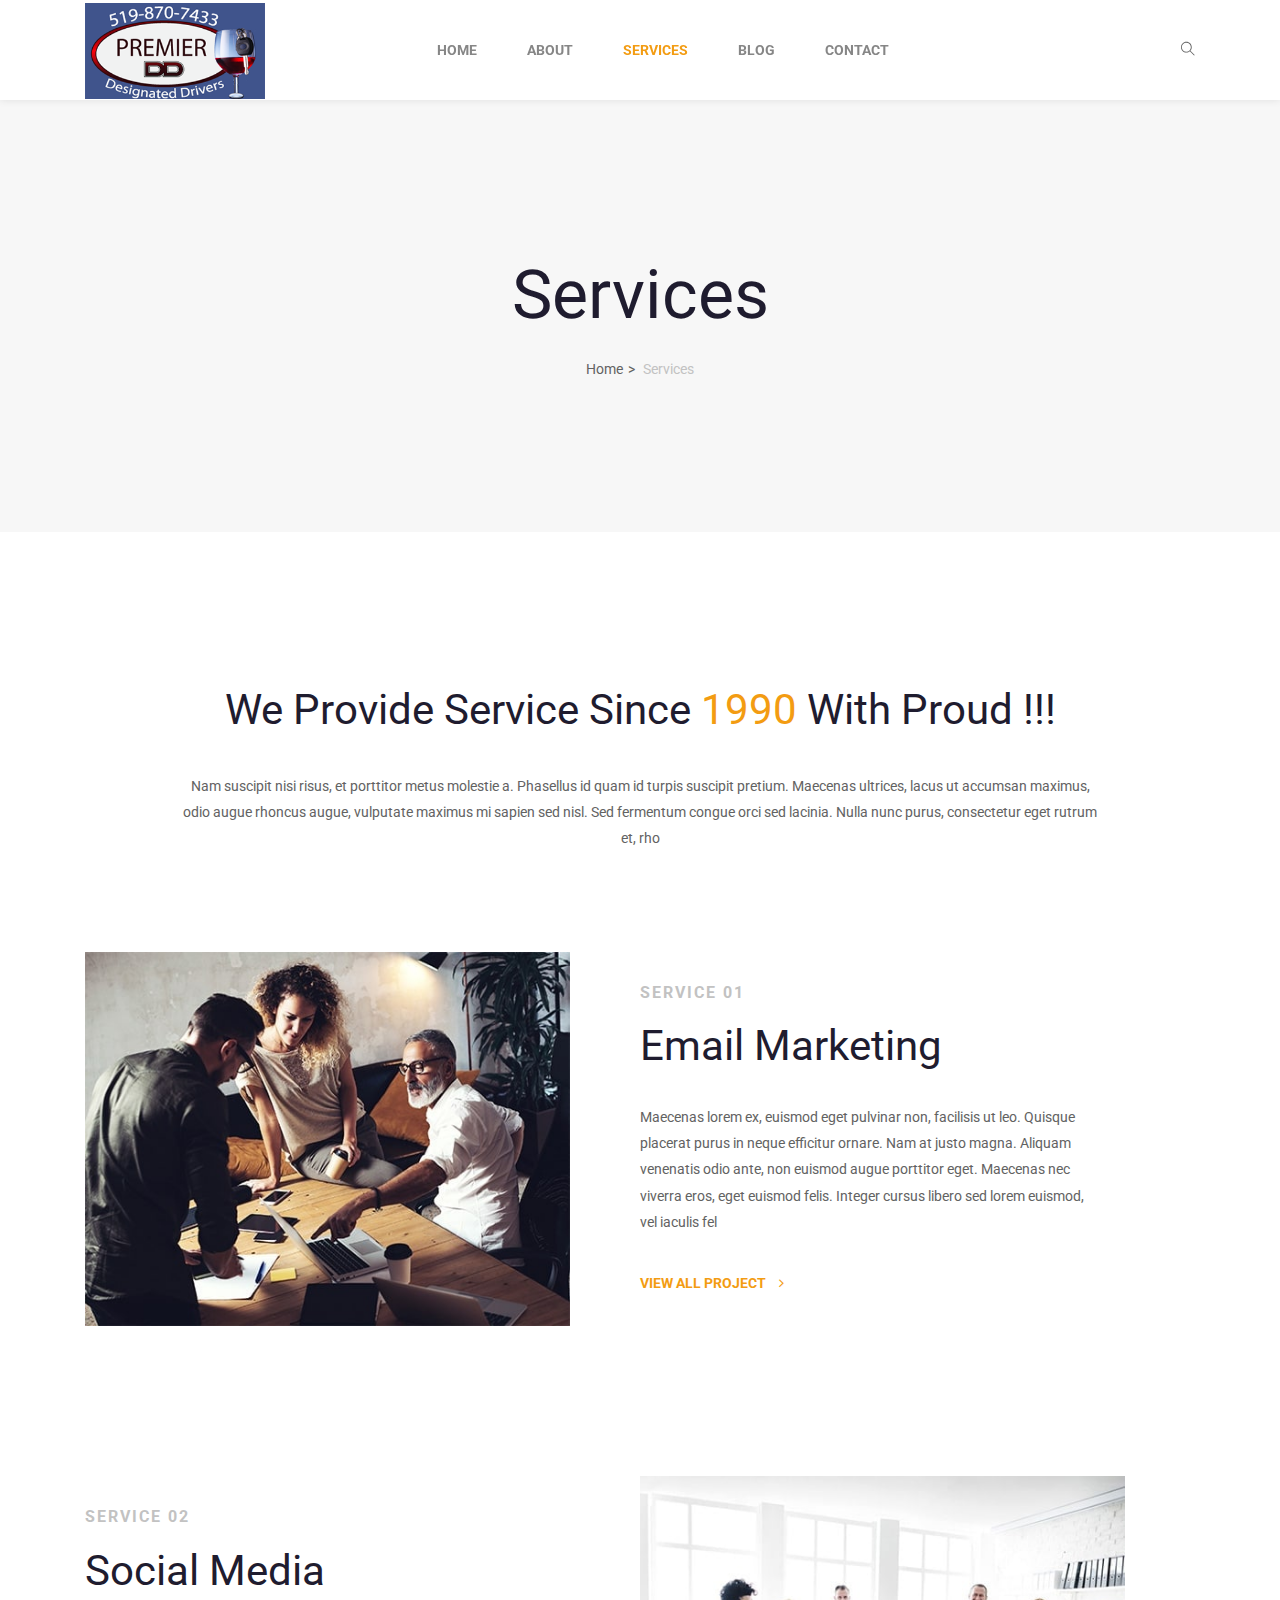
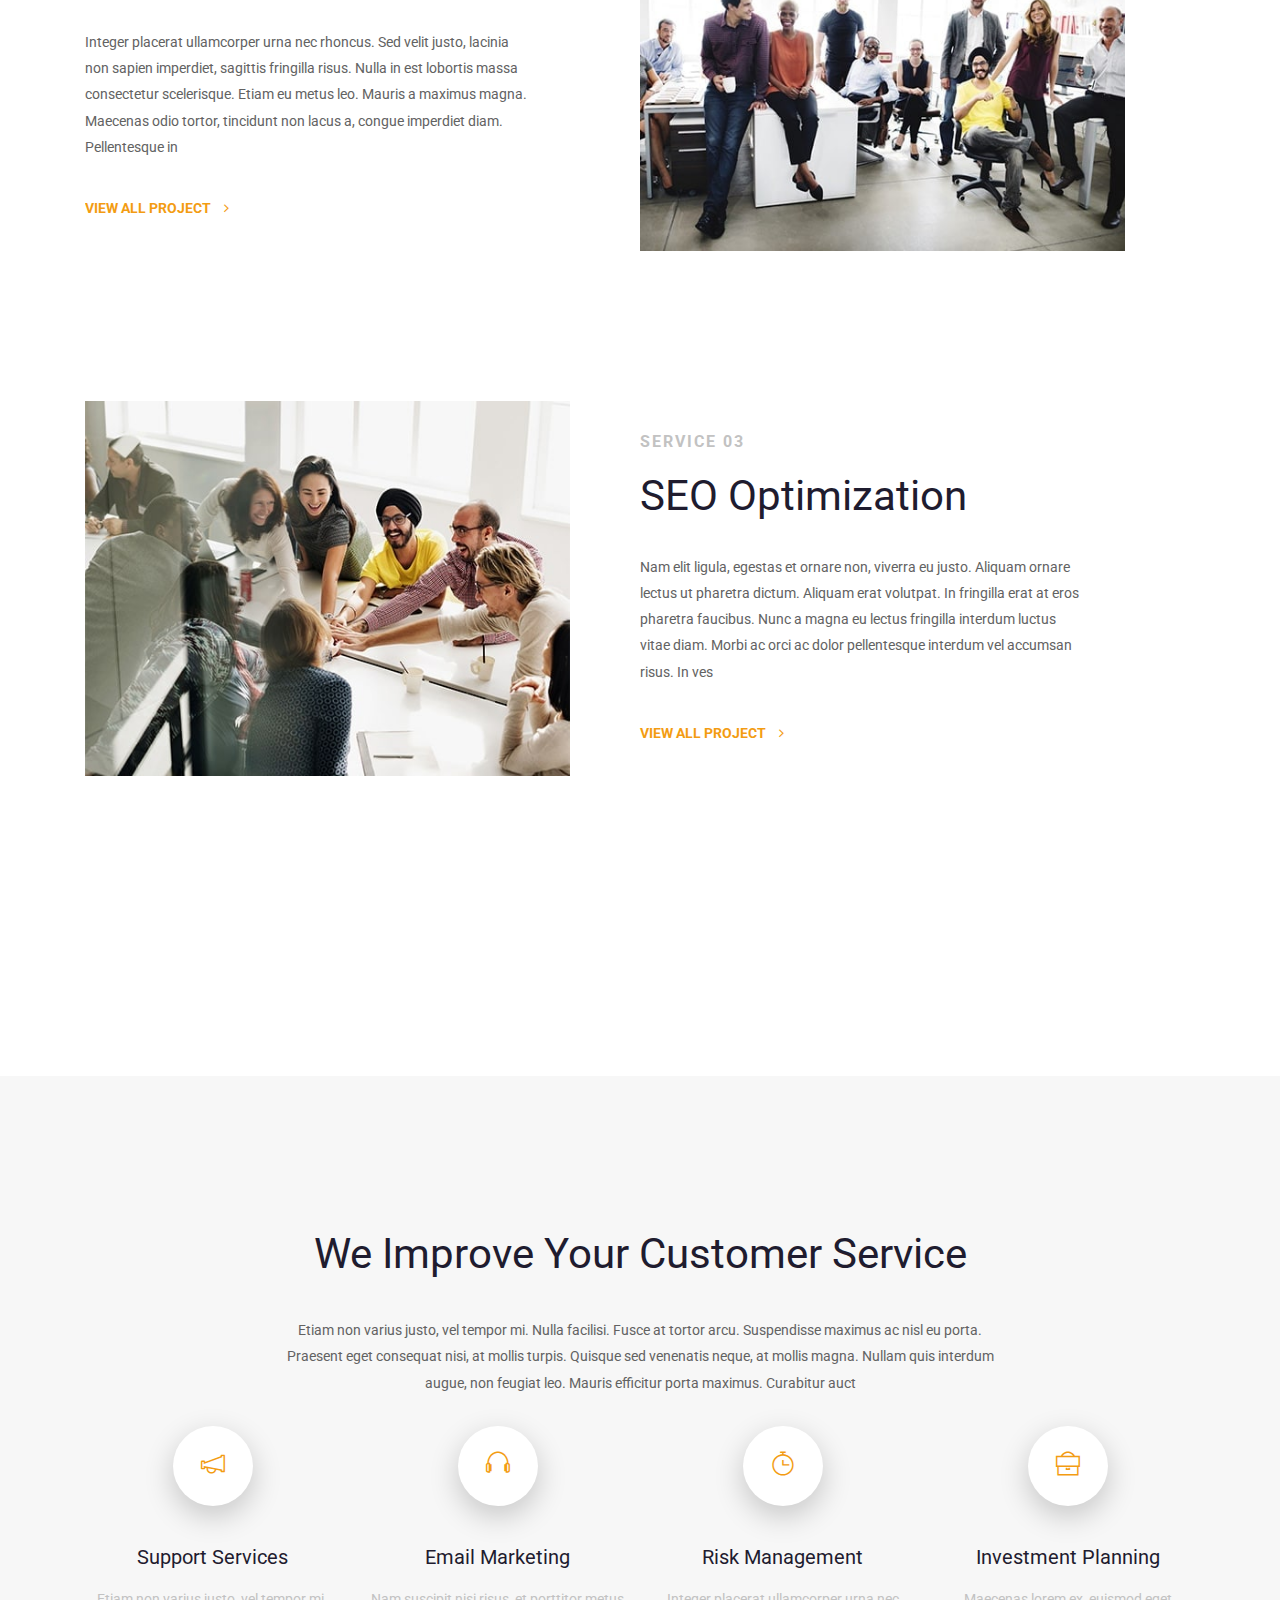
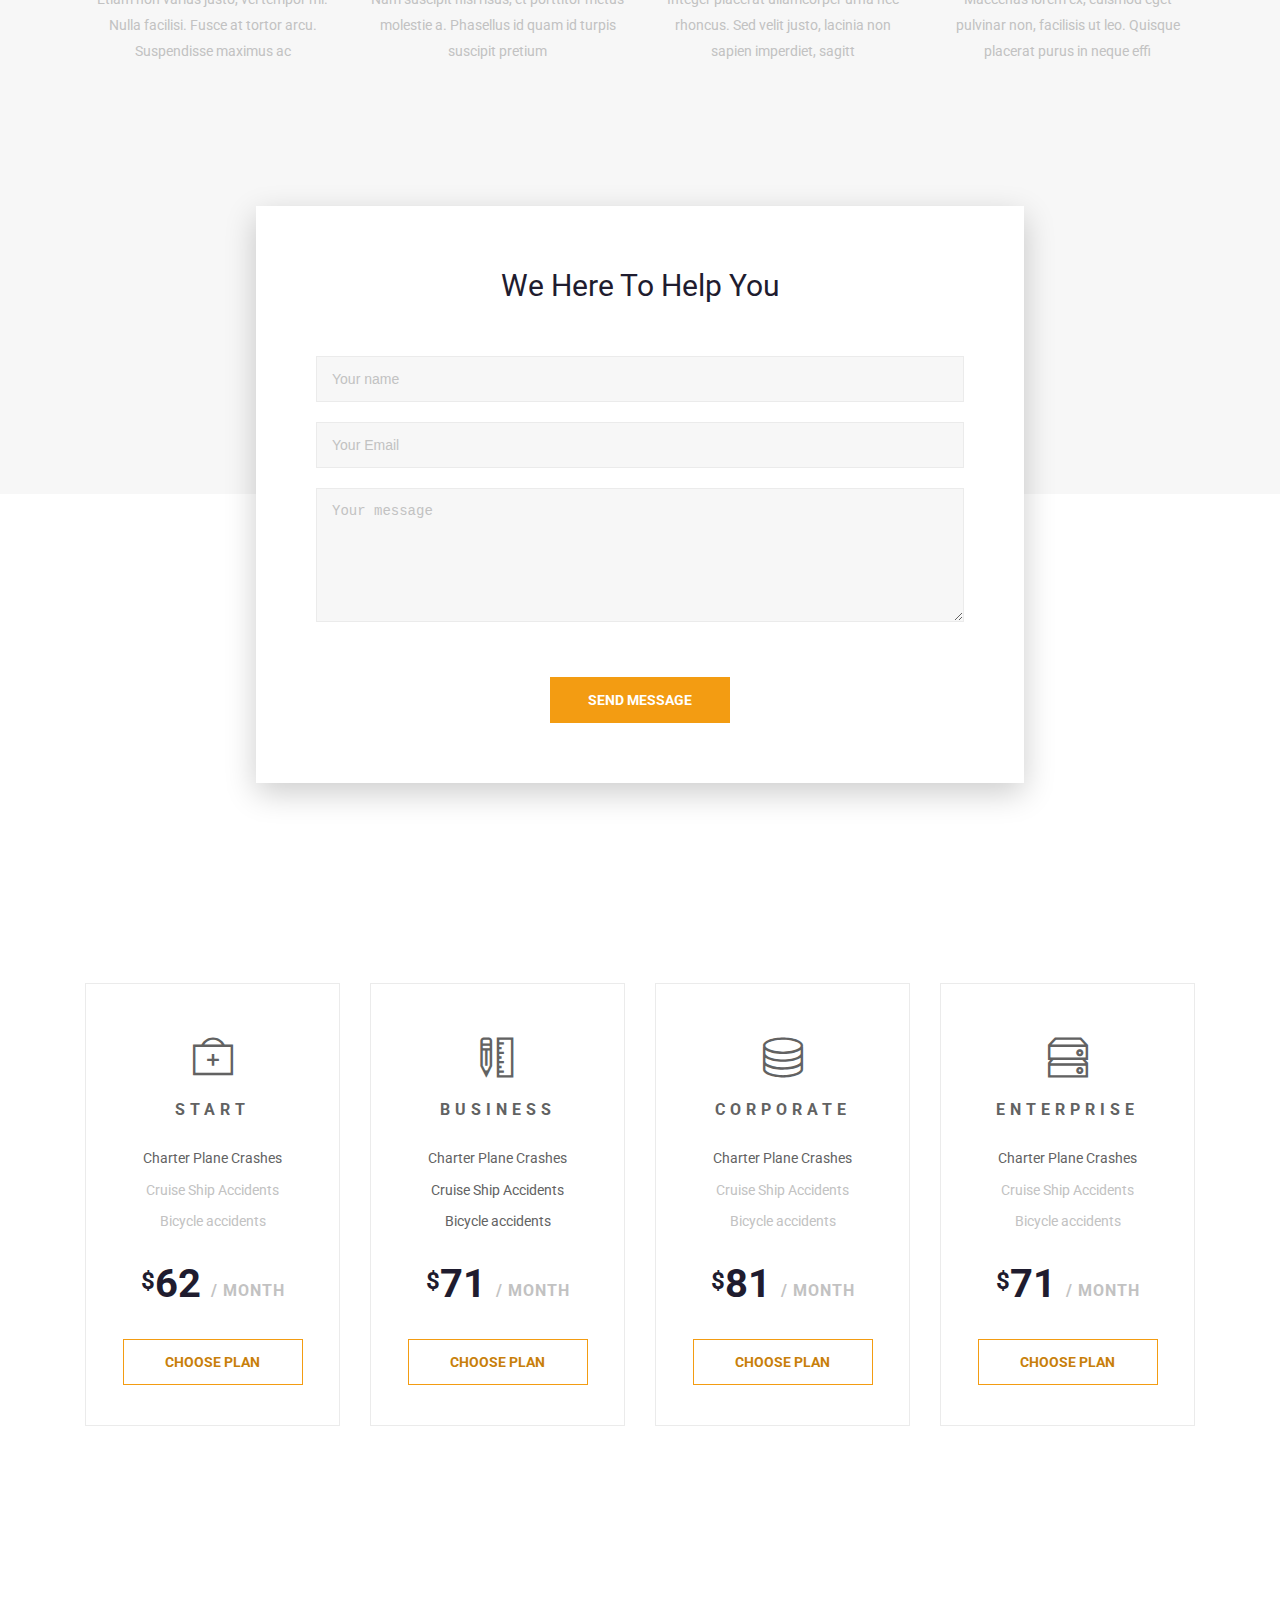
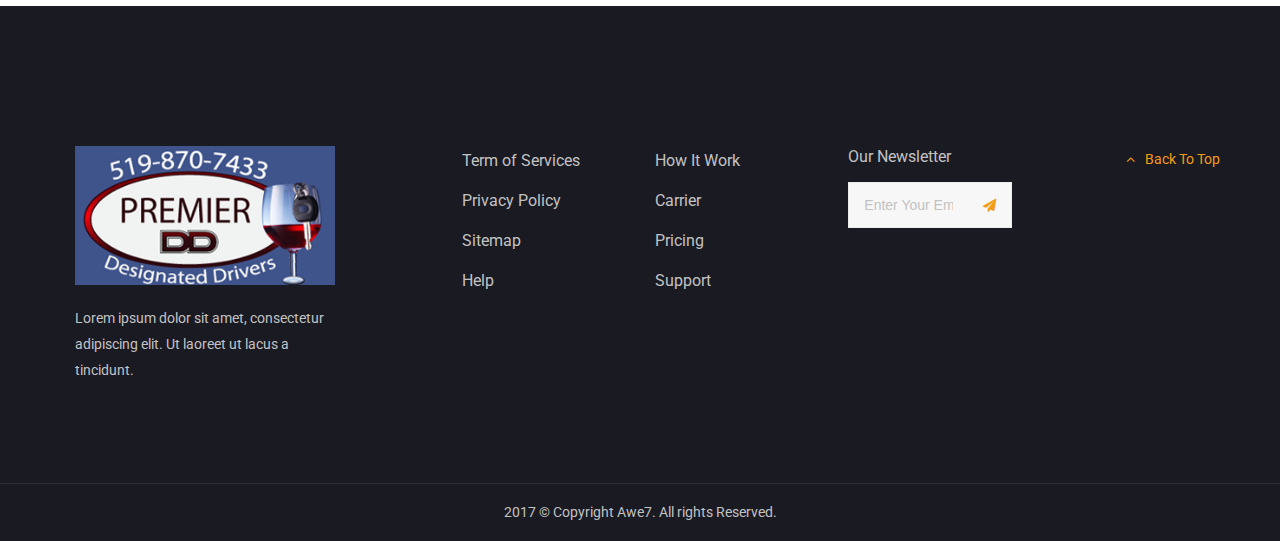
<file: service.html>
<!DOCTYPE html>
<html>
	<head>
		<title>Services</title>
		<meta charset="utf-8">
		<meta name="viewport" content="width=device-width, initial-scale=1.0, maximum-scale=1.0, user-scalable=no">
		<meta name="format-detection" content="telephone=no">
		<meta name="apple-mobile-web-app-capable" content="yes">
		<!-- Fonts-->
		<link rel="stylesheet" type="text/css" href="assets/fonts/fontawesome/font-awesome.min.css">
		<link rel="stylesheet" type="text/css" href="assets/fonts/themify-icons/themify-icons.css">
		<!-- Vendors-->
		<link rel="stylesheet" type="text/css" href="assets/vendors/bootstrap4/bootstrap-grid.min.css">
		<link rel="stylesheet" type="text/css" href="assets/vendors/magnific-popup/magnific-popup.min.css">
		<link rel="stylesheet" type="text/css" href="assets/vendors/owl.carousel/owl.carousel.css">
		<!-- App & fonts-->
		<link rel="stylesheet" type="text/css" href="https://fonts.googleapis.com/css?family=Roboto:300,300i,400,400i,700,700i&amp;amp;subset=latin-ext">
		<link rel="stylesheet" type="text/css" href="assets/css/main.css"><!--[if lt IE 9]>
			<script src="https://oss.maxcdn.com/libs/html5shiv/3.7.0/html5shiv.js"></script>
		<![endif]-->
	</head>
	
	<body>
		<div class="page-wrap">
			
			<!-- header -->
			<header class="header">
				<div class="container">
					<div class="header__logo"><a href="index.html"><img src="assets/img/logo.png" alt=""/></a></div>
					<div class="header__toogleGroup">
						<!-- <div class="header__chooseLanguage">
										
							<div class="dropdown" data-init="dropdown"><a class="dropdown__toggle" href="javascript:void(0)">EN <i class="fa fa-angle-down" aria-hidden="true"></i></a>
											<div class="dropdown__content" data-position="right">
												<ul class="list-style-none">
													<li><a href="#">EN</a></li>
													<li><a href="#">DE</a></li>
													<li><a href="#">VI</a></li>
												</ul>
											</div>
										</div>
										
						</div> -->
						<div class="search-form">
							<div class="search-form__toggle"><i class="ti-search"></i></div>
							<div class="search-form__form">
												
												<!-- form-search -->
												<div class="form-search">
													<form>
														<input class="form-control" type="text" placeholder="Hit enter to search or ESC to close"/>
													</form>
												</div><!-- End / form-search -->
												
							</div>
						</div>
					</div>
					
					<!-- consult-nav -->
					<nav class="consult-nav">
						
						<!-- consult-menu -->
						<ul class="consult-menu">
							<li><a href="index.html">Home</a>
							</li>
							<li><a href="about.html">about</a>
							</li>
							<!-- <li class="menu-item-has-children"><a href="#">page</a>
								<ul class="sub-menu">
									<li><a href="comming-soon.html">Comming Soon</a>
									</li>
									<li><a href="404.html">404</a>
									</li>
									<li><a href="typography.html">Typography</a>
									</li>
								</ul>
							</li> -->
							<li class="current-menu-item"><a href="service.html">services</a>
							</li>
							<!-- <li class="menu-item-has-children"><a href="project.html">project</a>
								<ul class="sub-menu">
									<li><a href="project-detail.html">Project detail</a>
									</li>
								</ul>
							</li> -->
							<li class="menu-item-has-children"><a href="blog.html">blog</a>
								<ul class="sub-menu">
									<li><a href="blog-detail.html">Blog detail</a>
									</li>
								</ul>
							</li>
							<li><a href="contact.html">contact</a>
							</li>
						</ul><!-- consult-menu -->
						
						<div class="navbar-toggle"><span></span><span></span><span></span></div>
					</nav><!-- End / consult-nav -->
					
				</div>
			</header><!-- End / header -->
			
			<!-- Content-->
			<div class="md-content">
				
				<!-- page-title -->
				<div class="page-title">
					<div class="container">
						<div class="row">
							<div class="col-lg-8 offset-0 offset-sm-0 offset-md-0 offset-lg-2 ">
								<h2 class="page-title__title">Services</h2>
								
								<!--  -->
								<nav>
									<a class="breadcrumb__item" href="#">Home</a>
										<span class="breadcrumb__item active">Services</span>
								</nav>
								<!-- End /  -->
								
							</div>
						</div>
					</div>
				</div><!-- End / page-title -->
				
				
				<!-- Section -->
				<section class="md-section">
					<div class="container">
						<div class="row">
							<div class="col-lg-10 offset-0 offset-sm-0 offset-md-0 offset-lg-1 ">
								
								<!-- title-01 -->
								<div class="title-01 title-01__style-04">
									<h2 class="title-01__title">We Provide Service Since <span>1990</span> With Proud !!!</h2>
									<div>Nam suscipit nisi risus, et porttitor metus molestie a. Phasellus id quam id turpis suscipit pretium. Maecenas ultrices, lacus ut accumsan maximus, odio augue rhoncus augue, vulputate maximus mi sapien sed nisl. Sed fermentum congue orci sed lacinia. Nulla nunc purus, consectetur eget rutrum et, rho</div>
								</div><!-- End / title-01 -->
								
							</div>
						</div>
						
						<!-- post-03 -->
						<div class="post-03">
							<div class="post-03__media"><a href="#"><img src="assets/img/services/1.jpg" alt=""/></a></div>
							<div class="post-03__body">
								<h6 class="post-03__subTitle">service 01</h6>
								<h2 class="post-03__title"><a href="#">Email Marketing</a></h2>
								<div class="post-03__description">Maecenas lorem ex, euismod eget pulvinar non, facilisis ut leo. Quisque placerat purus in neque efficitur ornare. Nam at justo magna. Aliquam venenatis odio ante, non euismod augue porttitor eget. Maecenas nec viverra eros, eget euismod felis. Integer cursus libero sed lorem euismod, vel iaculis fel</div><a class="post-03__link" href="#">view all project  <i class="fa fa-angle-right" aria-hidden="true"></i></a>
							</div>
						</div><!-- End / post-03 -->
						
						
						<!-- post-03 -->
						<div class="post-03 post-03__reverse">
							<div class="post-03__media"><a href="#"><img src="assets/img/services/2.jpg" alt=""/></a></div>
							<div class="post-03__body">
								<h6 class="post-03__subTitle">service 02</h6>
								<h2 class="post-03__title"><a href="#">Social Media</a></h2>
								<div class="post-03__description">Integer placerat ullamcorper urna nec rhoncus. Sed velit justo, lacinia non sapien imperdiet, sagittis fringilla risus. Nulla in est lobortis massa consectetur scelerisque. Etiam eu metus leo. Mauris a maximus magna. Maecenas odio tortor, tincidunt non lacus a, congue imperdiet diam. Pellentesque in</div><a class="post-03__link" href="#">view all project  <i class="fa fa-angle-right" aria-hidden="true"></i></a>
							</div>
						</div><!-- End / post-03 -->
						
						
						<!-- post-03 -->
						<div class="post-03">
							<div class="post-03__media"><a href="#"><img src="assets/img/services/3.jpg" alt=""/></a></div>
							<div class="post-03__body">
								<h6 class="post-03__subTitle">service 03</h6>
								<h2 class="post-03__title"><a href="#">SEO Optimization</a></h2>
								<div class="post-03__description">Nam elit ligula, egestas et ornare non, viverra eu justo. Aliquam ornare lectus ut pharetra dictum. Aliquam erat volutpat. In fringilla erat at eros pharetra faucibus. Nunc a magna eu lectus fringilla interdum luctus vitae diam. Morbi ac orci ac dolor pellentesque interdum vel accumsan risus. In ves</div><a class="post-03__link" href="#">view all project  <i class="fa fa-angle-right" aria-hidden="true"></i></a>
							</div>
						</div><!-- End / post-03 -->
						
					</div>
				</section>
				<!-- End / Section -->
				
				
				<!-- Section -->
				<section class="md-section js-consult-form js-consult-form--02" style="background-color:#f7f7f7;">
					<div class="container">
						<div class="row">
							<div class="col-md-10 col-lg-8 offset-0 offset-sm-0 offset-md-1 offset-lg-2 ">
								
								<!-- title-01 -->
								<div class="title-01 title-01__style-04">
									<h2 class="title-01__title">We Improve Your Customer Service</h2>
									<div>Etiam non varius justo, vel tempor mi. Nulla facilisi. Fusce at tortor arcu. Suspendisse maximus ac nisl eu porta. Praesent eget consequat nisi, at mollis turpis. Quisque sed venenatis neque, at mollis magna. Nullam quis interdum augue, non feugiat leo. Mauris efficitur porta maximus. Curabitur auct</div>
								</div><!-- End / title-01 -->
								
							</div>
						</div>
						<div class="row">
							<div class="col-sm-6 col-md-6 col-lg-3 ">
								
								<!-- iconbox -->
								<div class="iconbox iconbox__style-02">
									<div class="iconbox__icon"><i class="ti-announcement"></i></div>
									<div>
										<h2 class="iconbox__title"><a href="#">Support Services</a></h2>
										<div class="iconbox__description">Etiam non varius justo, vel tempor mi. Nulla facilisi. Fusce at tortor arcu. Suspendisse maximus ac </div>
									</div>
								</div><!-- End / iconbox -->
								
							</div>
							<div class="col-sm-6 col-md-6 col-lg-3 ">
								
								<!-- iconbox -->
								<div class="iconbox iconbox__style-02">
									<div class="iconbox__icon"><i class="ti-headphone"></i></div>
									<div>
										<h2 class="iconbox__title"><a href="#">Email Marketing</a></h2>
										<div class="iconbox__description">Nam suscipit nisi risus, et porttitor metus molestie a. Phasellus id quam id turpis suscipit pretium</div>
									</div>
								</div><!-- End / iconbox -->
								
							</div>
							<div class="col-sm-6 col-md-6 col-lg-3 ">
								
								<!-- iconbox -->
								<div class="iconbox iconbox__style-02">
									<div class="iconbox__icon"><i class="ti-timer"></i></div>
									<div>
										<h2 class="iconbox__title"><a href="#">Risk Management</a></h2>
										<div class="iconbox__description">Integer placerat ullamcorper urna nec rhoncus. Sed velit justo, lacinia non sapien imperdiet, sagitt</div>
									</div>
								</div><!-- End / iconbox -->
								
							</div>
							<div class="col-sm-6 col-md-6 col-lg-3 ">
								
								<!-- iconbox -->
								<div class="iconbox iconbox__style-02">
									<div class="iconbox__icon"><i class="ti-briefcase"></i></div>
									<div>
										<h2 class="iconbox__title"><a href="#">Investment Planning</a></h2>
										<div class="iconbox__description">Maecenas lorem ex, euismod eget pulvinar non, facilisis ut leo. Quisque placerat purus in neque effi</div>
									</div>
								</div><!-- End / iconbox -->
								
							</div>
						</div>
						<div class="consult-form consult-form--02 js-consult-form__content" style="background-image: url('assets/img/backgrounds/2.jpg');">
							
							<!-- form-01 -->
							<div class="form-01" style="padding:60px;">
								<h2 class="form-01__title">We Here To Help You</h2>
								<form class="form-01__form">
									<div class="form__item">
										<input type="text" name="name" placeholder="Your name"/>
									</div>
									<div class="form__item">
										<input type="text" name="phone" placeholder="Your Email"/>
									</div>
									<div class="form__item">
										<textarea rows="3" name="Your message" placeholder="Your message"></textarea>
									</div>
									<div class="form__button"><a class="btn btn-primary btn-w180" href="#">send message</a>
									</div>
								</form>
							</div><!-- End / form-01 -->
							
						</div>
					</div>
				</section>
				<!-- End / Section -->
				
				
				<!-- Section -->
				<section class="md-section">
					<div class="container">
						<div class="row">
							<div class="col-md-6 col-lg-3 col-xl-3 ">
								
								<!-- pricing -->
								<div class="pricing">
									<header>
										<div class="pricing__icon"><i class="ti-support" aria-hidden="true"></i></div>
										<h2 class="pricing__title">Start</h2>
									</header>
									<div>
										<ul class="pricing__list">
											<li>Charter Plane Crashes</li>
											<li class="disable">Cruise Ship Accidents</li>
											<li class="disable">Bicycle accidents</li>
										</ul>
										<div class="pricing__price"><span>$</span>62<span class="pricing__time">/ month</span>
										</div><a class="btn btn-primary btn-outline btn-w180" href="#">choose plan</a>
									</div>
								</div><!-- End / pricing -->
								
							</div>
							<div class="col-md-6 col-lg-3 col-xl-3 ">
								
								<!-- pricing -->
								<div class="pricing">
									<header>
										<div class="pricing__icon"><i class="ti-ruler-pencil" aria-hidden="true"></i></div>
										<h2 class="pricing__title">business</h2>
									</header>
									<div>
										<ul class="pricing__list">
											<li>Charter Plane Crashes</li>
											<li>Cruise Ship Accidents</li>
											<li>Bicycle accidents</li>
										</ul>
										<div class="pricing__price"><span>$</span>71<span class="pricing__time">/ month</span>
										</div><a class="btn btn-primary btn-outline btn-w180" href="#">choose plan</a>
									</div>
								</div><!-- End / pricing -->
								
							</div>
							<div class="col-md-6 col-lg-3 col-xl-3 ">
								
								<!-- pricing -->
								<div class="pricing">
									<header>
										<div class="pricing__icon"><i class="ti-server" aria-hidden="true"></i></div>
										<h2 class="pricing__title">corporate</h2>
									</header>
									<div>
										<ul class="pricing__list">
											<li>Charter Plane Crashes</li>
											<li class="disable">Cruise Ship Accidents</li>
											<li class="disable">Bicycle accidents</li>
										</ul>
										<div class="pricing__price"><span>$</span>81<span class="pricing__time">/ month</span>
										</div><a class="btn btn-primary btn-outline btn-w180" href="#">choose plan</a>
									</div>
								</div><!-- End / pricing -->
								
							</div>
							<div class="col-md-6 col-lg-3 col-xl-3 ">
								
								<!-- pricing -->
								<div class="pricing">
									<header>
										<div class="pricing__icon"><i class="ti-harddrives" aria-hidden="true"></i></div>
										<h2 class="pricing__title">enterprise</h2>
									</header>
									<div>
										<ul class="pricing__list">
											<li>Charter Plane Crashes</li>
											<li class="disable">Cruise Ship Accidents</li>
											<li class="disable">Bicycle accidents</li>
										</ul>
										<div class="pricing__price"><span>$</span>71<span class="pricing__time">/ month</span>
										</div><a class="btn btn-primary btn-outline btn-w180" href="#">choose plan</a>
									</div>
								</div><!-- End / pricing -->
								
							</div>
						</div>
					</div>
				</section>
				<!-- End / Section -->
				
			</div>
			<!-- End / Content-->
			
			<!-- footer -->
			<footer class="footer">
				<div class="footer__main">
					<div class="row row-eq-height">
						<div class="col-8 col-sm-7 col-md-9 col-lg-3 ">
							<div class="footer__item"><a class="consult_logo" href="#"><img src="assets/img/logo.png" alt=""/></a>
								<p>Lorem ipsum dolor sit amet, consectetur adipiscing elit. Ut laoreet ut lacus a tincidunt.</p>
							</div>
						</div>
						<div class="col-sm-6 col-md-4 col-lg-3 col-xl-2 offset-0 offset-sm-0 offset-md-0 offset-lg-0 offset-xl-1 ">
							<div class="footer__item">
									
									<!-- widget-text__widget -->
									<section class="widget-text__widget widget">
										<div class="widget-text__content">
											<ul>
												<li><a href="#">Term of Services </a></li>
												<li><a href="#">Privacy Policy </a></li>
												<li><a href="#">Sitemap </a></li>
												<li><a href="#">Help</a></li>
											</ul>
										</div>
									</section><!-- End / widget-text__widget -->
									
							</div>
						</div>
						<div class="col-sm-6 col-md-4 col-lg-2 col-xl-2 ">
							<div class="footer__item">
									
									<!-- widget-text__widget -->
									<section class="widget-text__widget widget">
										<div class="widget-text__content">
											<ul>
												<li><a href="#">How It Work </a></li>
												<li><a href="#">Carrier </a></li>
												<li><a href="#">Pricing </a></li>
												<li><a href="#">Support</a></li>
											</ul>
										</div>
									</section><!-- End / widget-text__widget -->
									
							</div>
						</div>
						<div class="col-md-4 col-lg-2 col-xl-2 ">
							<div class="footer__item">
									
									<!-- form-sub -->
									<div class="form-sub">
										<h4 class="form-sub__title">Our Newsletter</h4>
										<form class="form-sub__form">
											<div class="form-item">
												<input class="form-control" type="email" placeholder="Enter Your Email Address..."/>
											</div>
											<div class="form-submit">
												<button class="form-button" type="submit"><i class="fa fa-paper-plane" aria-hidden="true"></i></button>
											</div>
										</form>
									</div><!-- End / form-sub -->
									
							</div>
						</div>
						<div class="col-sm-6 col-md-4 col-lg-2 col-xl-2  consult_backToTop">
							<div class="footer__item"><a href="#" id="back-to-top"> <i class="fa fa-angle-up" aria-hidden="true"> </i><span>Back To Top</span></a></div>
						</div>
					</div>
				</div>
				<div class="footer__copyright">2017 &copy; Copyright Awe7. All rights Reserved.</div>
			</footer><!-- End / footer -->
			
		</div>
		<!-- Vendors-->
		<script type="text/javascript" src="assets/vendors/jquery/jquery.min.js"></script>
		<script type="text/javascript" src="assets/vendors/imagesloaded/imagesloaded.pkgd.js"></script>
		<script type="text/javascript" src="assets/vendors/isotope-layout/isotope.pkgd.js"></script>
		<script type="text/javascript" src="assets/vendors/jquery.countdown/jquery.countdown.min.js"></script>
		<script type="text/javascript" src="assets/vendors/jquery.countTo/jquery.countTo.min.js"></script>
		<script type="text/javascript" src="assets/vendors/jquery.countUp/jquery.countup.min.js"></script>
		<script type="text/javascript" src="assets/vendors/jquery.matchHeight/jquery.matchHeight.min.js"></script>
		<script type="text/javascript" src="assets/vendors/jquery.mb.ytplayer/jquery.mb.YTPlayer.min.js"></script>
		<script type="text/javascript" src="assets/vendors/magnific-popup/jquery.magnific-popup.min.js"></script>
		<script type="text/javascript" src="assets/vendors/masonry-layout/masonry.pkgd.js"></script>
		<script type="text/javascript" src="assets/vendors/owl.carousel/owl.carousel.js"></script>
		<script type="text/javascript" src="assets/vendors/jquery.waypoints/jquery.waypoints.min.js"></script>
		<script type="text/javascript" src="assets/vendors/menu/menu.min.js"></script>
		<script type="text/javascript" src="assets/vendors/smoothscroll/SmoothScroll.min.js"></script>
		<!-- App-->
		<script type="text/javascript" src="assets/js/main.js"></script>
	</body>
</html>
</file>
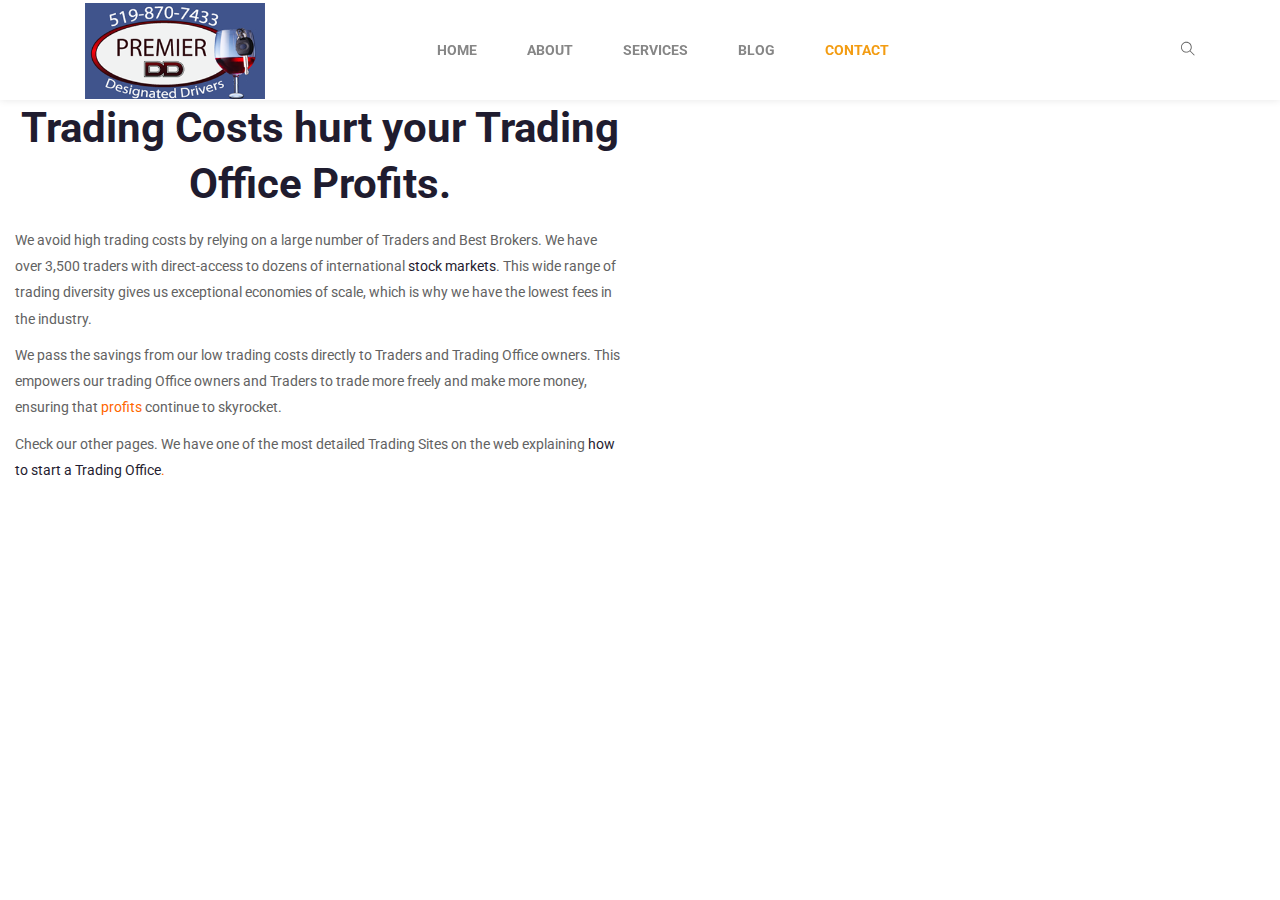
<file: Trading-Fee.html>
<!DOCTYPE html>
<html>
	<head>
		<title>Contact</title>
		<meta charset="utf-8">
		<meta name="viewport" content="width=device-width, initial-scale=1.0, maximum-scale=1.0, user-scalable=no">
		<meta name="format-detection" content="telephone=no">
		<meta name="apple-mobile-web-app-capable" content="yes">
		<!-- Fonts-->
		<link rel="stylesheet" type="text/css" href="assets/fonts/fontawesome/font-awesome.min.css">
		<link rel="stylesheet" type="text/css" href="assets/fonts/themify-icons/themify-icons.css">
		<!-- Vendors-->
		<link rel="stylesheet" type="text/css" href="assets/vendors/bootstrap4/bootstrap-grid.min.css">
		<link rel="stylesheet" type="text/css" href="assets/vendors/magnific-popup/magnific-popup.min.css">
		<link rel="stylesheet" type="text/css" href="assets/vendors/owl.carousel/owl.carousel.css">
		<!-- App & fonts-->
		<link rel="stylesheet" type="text/css" href="https://fonts.googleapis.com/css?family=Roboto:300,300i,400,400i,700,700i&amp;amp;subset=latin-ext">
		<link rel="stylesheet" type="text/css" href="assets/css/main.css"><!--[if lt IE 9]>
			<script src="https://oss.maxcdn.com/libs/html5shiv/3.7.0/html5shiv.js"></script>
		<![endif]-->
	</head>
	
	<body>
		<div class="page-wrap">
			
			<!-- header -->
			<header class="header">
				<div class="container">
					<div class="header__logo"><a href="index.html"><img src="assets/img/logo.png" alt=""/></a></div>
					<div class="header__toogleGroup">
						<div class="search-form">
							<div class="search-form__toggle"><i class="ti-search"></i></div>
							<div class="search-form__form">
												
												<!-- form-search -->
												<div class="form-search">
													<form>
														<input class="form-control" type="text" placeholder="Hit enter to search or ESC to close"/>
													</form>
												</div><!-- End / form-search -->
												
							</div>
						</div>
					</div>
					
					<!-- consult-nav -->
					<nav class="consult-nav">
						
						<!-- consult-menu -->
						<ul class="consult-menu">
							<li><a href="index.html">Home</a>
							</li>
							<li><a href="about.html">about</a>
							</li>
							<!-- <li class="menu-item-has-children"><a href="#">page</a>
								<ul class="sub-menu">
									<li><a href="comming-soon.html">Comming Soon</a>
									</li>
									<li><a href="404.html">404</a>
									</li>
									<li><a href="typography.html">Typography</a>
									</li>
								</ul>
							</li> -->
							<li><a href="service.html">services</a>
							</li>
							<!-- <li class="menu-item-has-children"><a href="project.html">project</a>
								<ul class="sub-menu">
									<li><a href="project-detail.html">Project detail</a>
									</li>
								</ul>
							</li> -->
							<li class="menu-item-has-children"><a href="blog.html">blog</a>
								<ul class="sub-menu">
									<li><a href="blog-detail.html">Blog detail</a>
									</li>
								</ul>
							</li>
							<li class="current-menu-item"><a href="contact.html">contact</a>
							</li>
						</ul><!-- consult-menu -->
						
						<div class="navbar-toggle"><span></span><span></span><span></span></div>
					</nav><!-- End / consult-nav -->
					
				</div>
            </header><!-- End / header -->

            <div class="ffb-id-13mc7kbo fg-col col-xs-12 col-md-6 fg-text-dark"><div class="ffb-id-23s3va0q fg-paragraph ff-richtext text-left    fg-text-dark"><h2 style="text-align: center">Trading Costs hurt your Trading Office Profits.</h2></div><div class="ffb-id-1am0sdb3 fg-paragraph ff-richtext text-left    fg-text-dark"><p>We avoid high trading costs by relying on a large number of Traders and Best Brokers. We have over 3,500 traders with direct-access to dozens of international <span class="ppro8" style="color: #ff6600"><a href="https://daytradetheworld.com/stock-markets">stock markets</a></span>. This wide range of trading diversity gives us exceptional economies of scale, which is why we have the lowest fees in the industry.</p>
                <p>We pass the savings from our low trading costs directly to Traders and Trading Office owners. This empowers our trading Office owners and Traders to trade more freely and make more money, ensuring that<span class="ppro8" style="color: #ff6600"> <a href="https://daytradetheworld.com/trading-floors-profits"><span style="color: #ff6600">profits</span></a> </span>continue to skyrocket.</p>
                <p>Check our other pages. We have one of the most detailed Trading Sites on the web explaining <span class="ppro8" style="color: #ff6600"><a href="https://daytradetheworld.com/getting-started">how to start a Trading Office</a>.</span></p></div></div>
            </div>
            </body>
            </html>
</file>
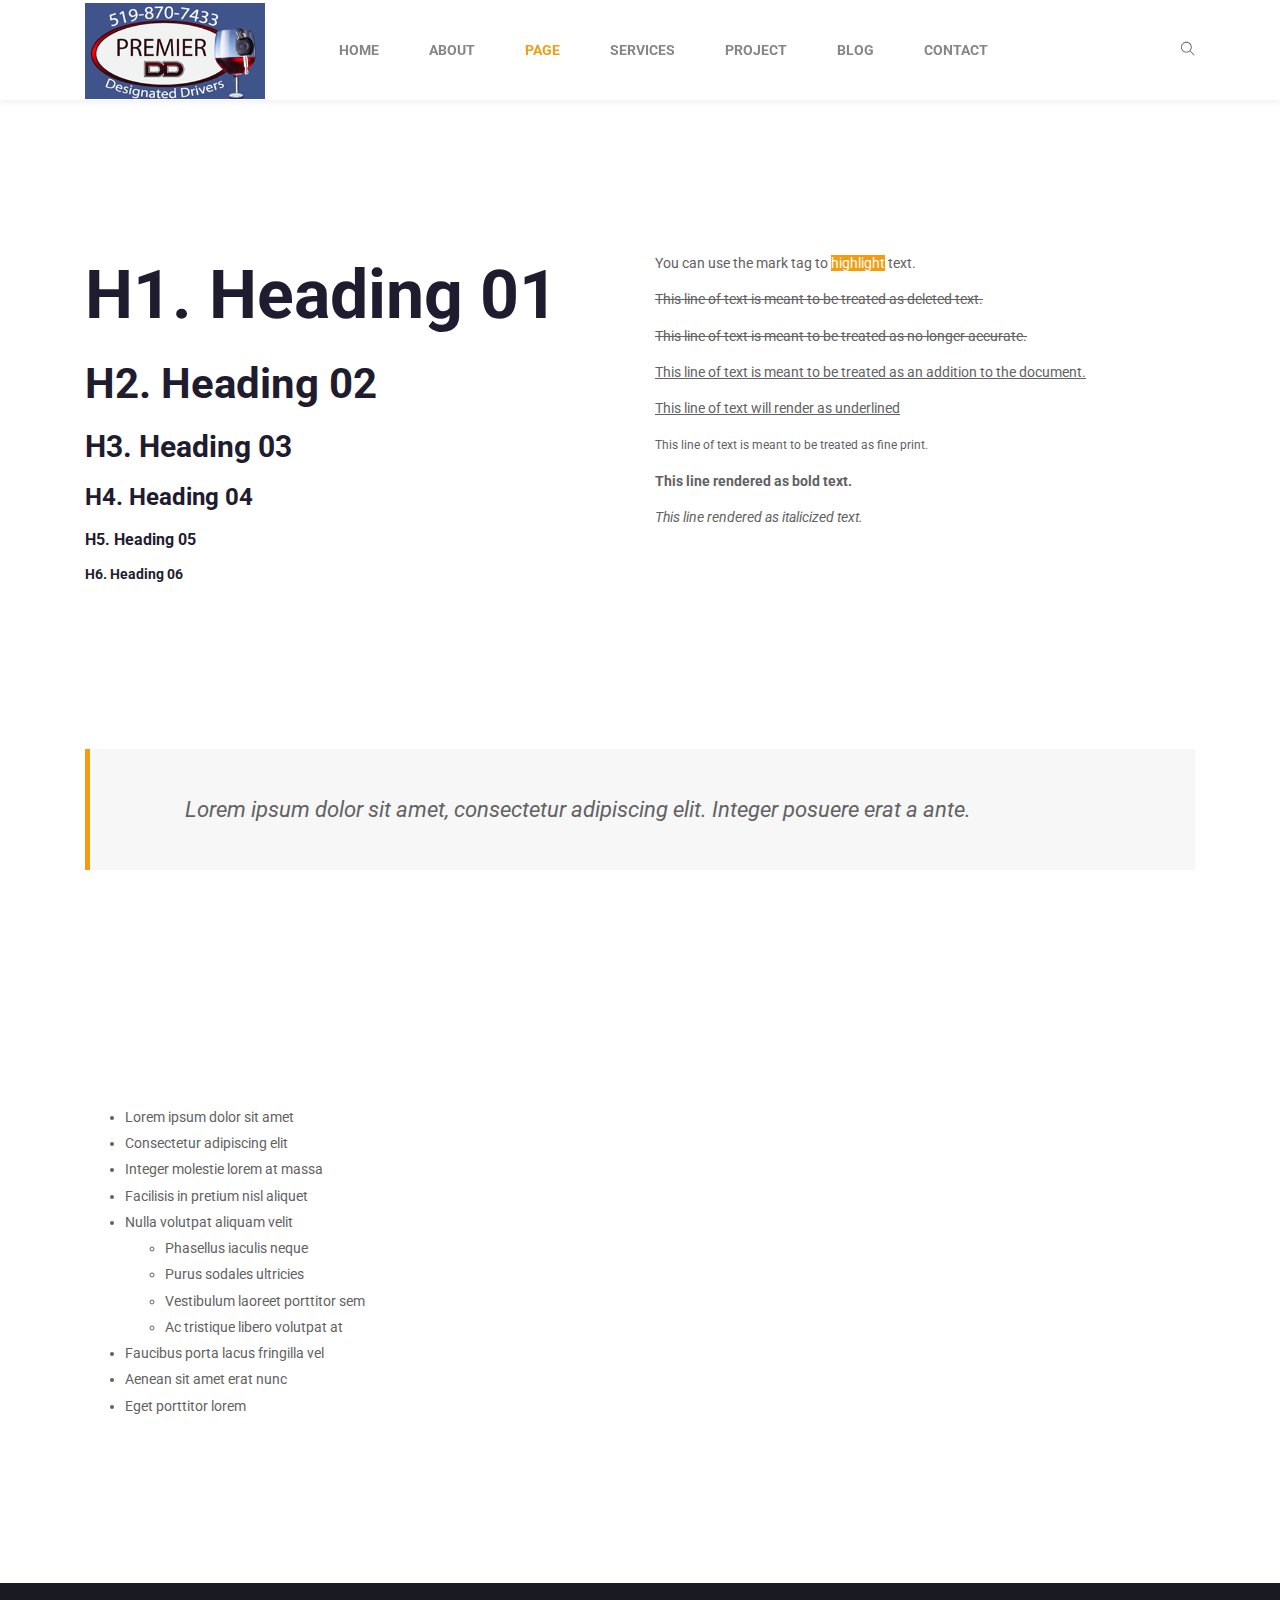
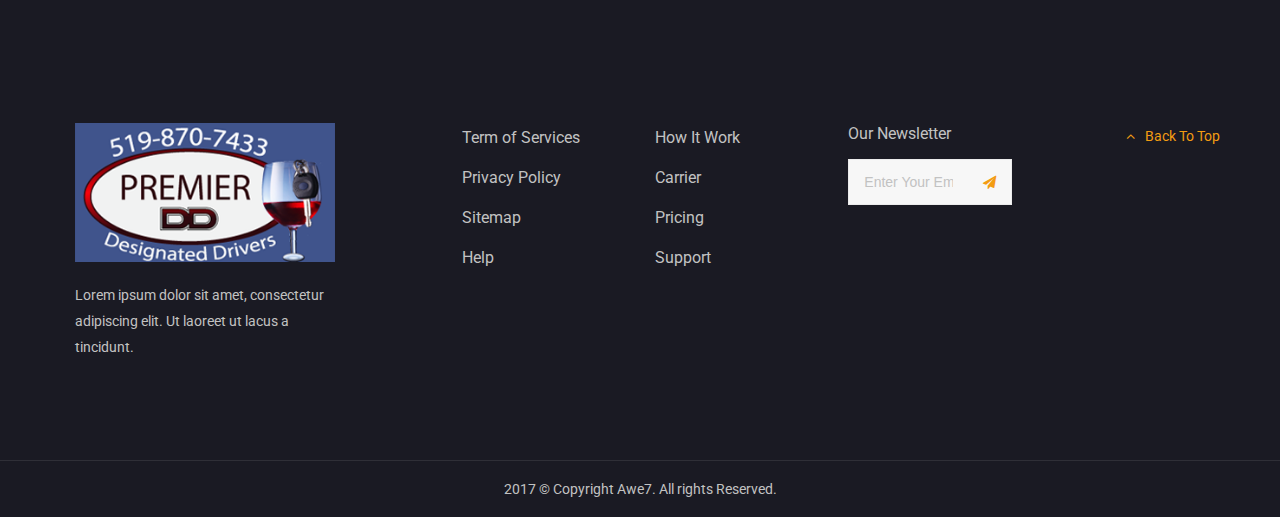
<file: typography.html>
<!DOCTYPE html>
<html>
	<head>
		<title>Typography</title>
		<meta charset="utf-8">
		<meta name="viewport" content="width=device-width, initial-scale=1.0, maximum-scale=1.0, user-scalable=no">
		<meta name="format-detection" content="telephone=no">
		<meta name="apple-mobile-web-app-capable" content="yes">
		<!-- Fonts-->
		<link rel="stylesheet" type="text/css" href="assets/fonts/fontawesome/font-awesome.min.css">
		<link rel="stylesheet" type="text/css" href="assets/fonts/themify-icons/themify-icons.css">
		<!-- Vendors-->
		<link rel="stylesheet" type="text/css" href="assets/vendors/bootstrap4/bootstrap-grid.min.css">
		<link rel="stylesheet" type="text/css" href="assets/vendors/magnific-popup/magnific-popup.min.css">
		<link rel="stylesheet" type="text/css" href="assets/vendors/owl.carousel/owl.carousel.css">
		<!-- App & fonts-->
		<link rel="stylesheet" type="text/css" href="https://fonts.googleapis.com/css?family=Roboto:300,300i,400,400i,700,700i&amp;amp;subset=latin-ext">
		<link rel="stylesheet" type="text/css" href="assets/css/main.css"><!--[if lt IE 9]>
			<script src="https://oss.maxcdn.com/libs/html5shiv/3.7.0/html5shiv.js"></script>
		<![endif]-->
	</head>
	
	<body>
		<div class="page-wrap">
						
						<!-- header -->
						<header class="header">
							<div class="container">
								<div class="header__logo"><a href="index.html"><img src="assets/img/logo.png" alt=""></a></div>
								<div class="header__toogleGroup">
									<!-- <div class="header__chooseLanguage">
													
													<div class="dropdown" data-init="dropdown"><a class="dropdown__toggle" href="javascript:void(0)">EN <i class="fa fa-angle-down" aria-hidden="true"></i></a>
														<div class="dropdown__content" data-position="right">
															<ul class="list-style-none">
																<li><a href="#">EN</a></li>
																<li><a href="#">DE</a></li>
																<li><a href="#">VI</a></li>
															</ul>
														</div>
													</div>
													
									</div> -->
									<div class="search-form">
										<div class="search-form__toggle"><i class="ti-search"></i></div>
										<div class="search-form__form">
															
															<!-- form-search -->
															<div class="form-search">
																<form>
																	<input class="form-control" type="text" placeholder="Hit enter to search or ESC to close">
																</form>
															</div><!-- End / form-search -->
															
										</div>
									</div>
								</div>
								
								<!-- consult-nav -->
								<nav class="consult-nav">
									
									<!-- consult-menu -->
									<ul class="consult-menu">
										<li><a href="index.html">Home</a>
										</li>
										<li><a href="about.html">about</a>
										</li>
										<li class="menu-item-has-children current-menu-item"><a href="#">page</a>
											<ul class="sub-menu">
												<li><a href="comming-soon.html">Comming Soon</a>
												</li>
												<li><a href="404.html">404</a>
												</li>
												<li class="current-menu-item"><a href="typography.html">Typography</a>
												</li>
											</ul>
										</li>
										<li><a href="service.html">services</a>
										</li>
										<li class="menu-item-has-children"><a href="project.html">project</a>
											<ul class="sub-menu">
												<li><a href="project-detail.html">Project detail</a>
												</li>
											</ul>
										</li>
										<li class="menu-item-has-children"><a href="blog.html">blog</a>
											<ul class="sub-menu">
												<li><a href="blog-detail.html">Blog detail</a>
												</li>
											</ul>
										</li>
										<li><a href="contact.html">contact</a>
										</li>
									</ul><!-- consult-menu -->
									
									<div class="navbar-toggle"><span></span><span></span><span></span></div>
								</nav><!-- End / consult-nav -->
								
							</div>
						</header><!-- End / header -->
						
			<!-- Content-->
			<div class="md-content">
				
				<!-- Section -->
				<section class="md-section" style="padding-bottom:0;">
					<div class="container">
						<div class="row">
							<div class="col-md-6 ">
								<h1>H1. Heading 01</h1>
								<h2>H2. Heading 02</h2>
								<h3>H3. Heading 03</h3>
								<h4>H4. Heading 04</h4>
								<h5>H5. Heading 05</h5>
								<h6>H6. Heading 06</h6>
							</div>
							<div class="col-md-6 ">
								<p>You can use the mark tag to <mark>highlight</mark> text.</p>
								<p><del>This line of text is meant to be treated as deleted text.</del></p>
								<p><s>This line of text is meant to be treated as no longer accurate.</s></p>
								<p><ins>This line of text is meant to be treated as an addition to the document.</ins></p>
								<p><u>This line of text will render as underlined</u></p>
								<p><small>This line of text is meant to be treated as fine print.</small></p>
								<p><strong>This line rendered as bold text.</strong></p>
								<p><em>This line rendered as italicized text.</em></p>
								
							</div>
						</div>
					</div>
				</section>
				<!-- End / Section -->
				
				
				<!-- Section -->
				<section class="md-section" style="padding-bottom:0;">
					<div class="container">
						<blockquote class="blockquote">
							<p>Lorem ipsum dolor sit amet, consectetur adipiscing elit. Integer posuere erat a ante.</p>
						</blockquote>
					</div>
				</section>
				<!-- End / Section -->
				
				
				<!-- Section -->
				<section class="md-section">
					<div class="container">
						<ul class="list-unstyled">
							<li>Lorem ipsum dolor sit amet</li>
							<li>Consectetur adipiscing elit</li>
							<li>Integer molestie lorem at massa</li>
							<li>Facilisis in pretium nisl aliquet</li>
							<li>Nulla volutpat aliquam velit
								<ul>
									<li>Phasellus iaculis neque</li>
									<li>Purus sodales ultricies</li>
									<li>Vestibulum laoreet porttitor sem</li>
									<li>Ac tristique libero volutpat at</li>
								</ul>
							</li>
							<li>Faucibus porta lacus fringilla vel</li>
							<li>Aenean sit amet erat nunc</li>
							<li>Eget porttitor lorem</li>
						</ul>
						
					</div>
				</section>
				<!-- End / Section -->
				
			</div>
			<!-- End / Content-->
						
						<!-- footer -->
						<footer class="footer">
							<div class="footer__main">
								<div class="row row-eq-height">
									<div class="col-8 col-sm-7 col-md-9 col-lg-3 ">
										<div class="footer__item"><a class="consult_logo" href="#"><img src="assets/img/logo.png" alt=""></a>
											<p>Lorem ipsum dolor sit amet, consectetur adipiscing elit. Ut laoreet ut lacus a tincidunt.</p>
										</div>
									</div>
									<div class="col-sm-6 col-md-4 col-lg-3 col-xl-2 offset-0 offset-sm-0 offset-md-0 offset-lg-0 offset-xl-1 ">
										<div class="footer__item">
												
												<!-- widget-text__widget -->
												<section class="widget-text__widget widget">
													<div class="widget-text__content">
														<ul>
															<li><a href="#">Term of Services </a></li>
															<li><a href="#">Privacy Policy </a></li>
															<li><a href="#">Sitemap </a></li>
															<li><a href="#">Help</a></li>
														</ul>
													</div>
												</section><!-- End / widget-text__widget -->
												
										</div>
									</div>
									<div class="col-sm-6 col-md-4 col-lg-2 col-xl-2 ">
										<div class="footer__item">
												
												<!-- widget-text__widget -->
												<section class="widget-text__widget widget">
													<div class="widget-text__content">
														<ul>
															<li><a href="#">How It Work </a></li>
															<li><a href="#">Carrier </a></li>
															<li><a href="#">Pricing </a></li>
															<li><a href="#">Support</a></li>
														</ul>
													</div>
												</section><!-- End / widget-text__widget -->
												
										</div>
									</div>
									<div class="col-md-4 col-lg-2 col-xl-2 ">
										<div class="footer__item">
												
												<!-- form-sub -->
												<div class="form-sub">
													<h4 class="form-sub__title">Our Newsletter</h4>
													<form class="form-sub__form">
														<div class="form-item">
															<input class="form-control" type="email" placeholder="Enter Your Email Address...">
														</div>
														<div class="form-submit">
															<button class="form-button" type="submit"><i class="fa fa-paper-plane" aria-hidden="true"></i></button>
														</div>
													</form>
												</div><!-- End / form-sub -->
												
										</div>
									</div>
									<div class="col-sm-6 col-md-4 col-lg-2 col-xl-2  consult_backToTop">
										<div class="footer__item"><a href="#" id="back-to-top"> <i class="fa fa-angle-up" aria-hidden="true"> </i><span>Back To Top</span></a></div>
									</div>
								</div>
							</div>
							<div class="footer__copyright">2017 &copy; Copyright Awe7. All rights Reserved.</div>
						</footer><!-- End / footer -->
						
		</div>
		<!-- Vendors-->
		<script type="text/javascript" src="assets/vendors/jquery/jquery.min.js"></script>
		<script type="text/javascript" src="assets/vendors/imagesloaded/imagesloaded.pkgd.js"></script>
		<script type="text/javascript" src="assets/vendors/isotope-layout/isotope.pkgd.js"></script>
		<script type="text/javascript" src="assets/vendors/jquery.countdown/jquery.countdown.min.js"></script>
		<script type="text/javascript" src="assets/vendors/jquery.countTo/jquery.countTo.min.js"></script>
		<script type="text/javascript" src="assets/vendors/jquery.countUp/jquery.countup.min.js"></script>
		<script type="text/javascript" src="assets/vendors/jquery.matchHeight/jquery.matchHeight.min.js"></script>
		<script type="text/javascript" src="assets/vendors/jquery.mb.ytplayer/jquery.mb.YTPlayer.min.js"></script>
		<script type="text/javascript" src="assets/vendors/magnific-popup/jquery.magnific-popup.min.js"></script>
		<script type="text/javascript" src="assets/vendors/masonry-layout/masonry.pkgd.js"></script>
		<script type="text/javascript" src="assets/vendors/owl.carousel/owl.carousel.js"></script>
		<script type="text/javascript" src="assets/vendors/jquery.waypoints/jquery.waypoints.min.js"></script>
		<script type="text/javascript" src="assets/vendors/menu/menu.min.js"></script>
		<script type="text/javascript" src="assets/vendors/smoothscroll/SmoothScroll.min.js"></script>
		<!-- App-->
		<script type="text/javascript" src="assets/js/main.js"></script>
	</body>
</html>
</file>
<file: assets/fonts/themify-icons/themify-icons.css>
@font-face {
	font-family: 'themify';
	src:url('fonts/themify.eot?-fvbane');
	src:url('fonts/themify.eot?#iefix-fvbane') format('embedded-opentype'),
		url('fonts/themify.woff?-fvbane') format('woff'),
		url('fonts/themify.ttf?-fvbane') format('truetype'),
		url('fonts/themify.svg?-fvbane#themify') format('svg');
	font-weight: normal;
	font-style: normal;
}

[class^="ti-"], [class*=" ti-"] {
	font-family: 'themify';
	speak: none;
	font-style: normal;
	font-weight: normal;
	font-variant: normal;
	text-transform: none;
	line-height: 1;

	/* Better Font Rendering =========== */
	-webkit-font-smoothing: antialiased;
	-moz-osx-font-smoothing: grayscale;
}

.ti-wand:before {
	content: "\e600";
}
.ti-volume:before {
	content: "\e601";
}
.ti-user:before {
	content: "\e602";
}
.ti-unlock:before {
	content: "\e603";
}
.ti-unlink:before {
	content: "\e604";
}
.ti-trash:before {
	content: "\e605";
}
.ti-thought:before {
	content: "\e606";
}
.ti-target:before {
	content: "\e607";
}
.ti-tag:before {
	content: "\e608";
}
.ti-tablet:before {
	content: "\e609";
}
.ti-star:before {
	content: "\e60a";
}
.ti-spray:before {
	content: "\e60b";
}
.ti-signal:before {
	content: "\e60c";
}
.ti-shopping-cart:before {
	content: "\e60d";
}
.ti-shopping-cart-full:before {
	content: "\e60e";
}
.ti-settings:before {
	content: "\e60f";
}
.ti-search:before {
	content: "\e610";
}
.ti-zoom-in:before {
	content: "\e611";
}
.ti-zoom-out:before {
	content: "\e612";
}
.ti-cut:before {
	content: "\e613";
}
.ti-ruler:before {
	content: "\e614";
}
.ti-ruler-pencil:before {
	content: "\e615";
}
.ti-ruler-alt:before {
	content: "\e616";
}
.ti-bookmark:before {
	content: "\e617";
}
.ti-bookmark-alt:before {
	content: "\e618";
}
.ti-reload:before {
	content: "\e619";
}
.ti-plus:before {
	content: "\e61a";
}
.ti-pin:before {
	content: "\e61b";
}
.ti-pencil:before {
	content: "\e61c";
}
.ti-pencil-alt:before {
	content: "\e61d";
}
.ti-paint-roller:before {
	content: "\e61e";
}
.ti-paint-bucket:before {
	content: "\e61f";
}
.ti-na:before {
	content: "\e620";
}
.ti-mobile:before {
	content: "\e621";
}
.ti-minus:before {
	content: "\e622";
}
.ti-medall:before {
	content: "\e623";
}
.ti-medall-alt:before {
	content: "\e624";
}
.ti-marker:before {
	content: "\e625";
}
.ti-marker-alt:before {
	content: "\e626";
}
.ti-arrow-up:before {
	content: "\e627";
}
.ti-arrow-right:before {
	content: "\e628";
}
.ti-arrow-left:before {
	content: "\e629";
}
.ti-arrow-down:before {
	content: "\e62a";
}
.ti-lock:before {
	content: "\e62b";
}
.ti-location-arrow:before {
	content: "\e62c";
}
.ti-link:before {
	content: "\e62d";
}
.ti-layout:before {
	content: "\e62e";
}
.ti-layers:before {
	content: "\e62f";
}
.ti-layers-alt:before {
	content: "\e630";
}
.ti-key:before {
	content: "\e631";
}
.ti-import:before {
	content: "\e632";
}
.ti-image:before {
	content: "\e633";
}
.ti-heart:before {
	content: "\e634";
}
.ti-heart-broken:before {
	content: "\e635";
}
.ti-hand-stop:before {
	content: "\e636";
}
.ti-hand-open:before {
	content: "\e637";
}
.ti-hand-drag:before {
	content: "\e638";
}
.ti-folder:before {
	content: "\e639";
}
.ti-flag:before {
	content: "\e63a";
}
.ti-flag-alt:before {
	content: "\e63b";
}
.ti-flag-alt-2:before {
	content: "\e63c";
}
.ti-eye:before {
	content: "\e63d";
}
.ti-export:before {
	content: "\e63e";
}
.ti-exchange-vertical:before {
	content: "\e63f";
}
.ti-desktop:before {
	content: "\e640";
}
.ti-cup:before {
	content: "\e641";
}
.ti-crown:before {
	content: "\e642";
}
.ti-comments:before {
	content: "\e643";
}
.ti-comment:before {
	content: "\e644";
}
.ti-comment-alt:before {
	content: "\e645";
}
.ti-close:before {
	content: "\e646";
}
.ti-clip:before {
	content: "\e647";
}
.ti-angle-up:before {
	content: "\e648";
}
.ti-angle-right:before {
	content: "\e649";
}
.ti-angle-left:before {
	content: "\e64a";
}
.ti-angle-down:before {
	content: "\e64b";
}
.ti-check:before {
	content: "\e64c";
}
.ti-check-box:before {
	content: "\e64d";
}
.ti-camera:before {
	content: "\e64e";
}
.ti-announcement:before {
	content: "\e64f";
}
.ti-brush:before {
	content: "\e650";
}
.ti-briefcase:before {
	content: "\e651";
}
.ti-bolt:before {
	content: "\e652";
}
.ti-bolt-alt:before {
	content: "\e653";
}
.ti-blackboard:before {
	content: "\e654";
}
.ti-bag:before {
	content: "\e655";
}
.ti-move:before {
	content: "\e656";
}
.ti-arrows-vertical:before {
	content: "\e657";
}
.ti-arrows-horizontal:before {
	content: "\e658";
}
.ti-fullscreen:before {
	content: "\e659";
}
.ti-arrow-top-right:before {
	content: "\e65a";
}
.ti-arrow-top-left:before {
	content: "\e65b";
}
.ti-arrow-circle-up:before {
	content: "\e65c";
}
.ti-arrow-circle-right:before {
	content: "\e65d";
}
.ti-arrow-circle-left:before {
	content: "\e65e";
}
.ti-arrow-circle-down:before {
	content: "\e65f";
}
.ti-angle-double-up:before {
	content: "\e660";
}
.ti-angle-double-right:before {
	content: "\e661";
}
.ti-angle-double-left:before {
	content: "\e662";
}
.ti-angle-double-down:before {
	content: "\e663";
}
.ti-zip:before {
	content: "\e664";
}
.ti-world:before {
	content: "\e665";
}
.ti-wheelchair:before {
	content: "\e666";
}
.ti-view-list:before {
	content: "\e667";
}
.ti-view-list-alt:before {
	content: "\e668";
}
.ti-view-grid:before {
	content: "\e669";
}
.ti-uppercase:before {
	content: "\e66a";
}
.ti-upload:before {
	content: "\e66b";
}
.ti-underline:before {
	content: "\e66c";
}
.ti-truck:before {
	content: "\e66d";
}
.ti-timer:before {
	content: "\e66e";
}
.ti-ticket:before {
	content: "\e66f";
}
.ti-thumb-up:before {
	content: "\e670";
}
.ti-thumb-down:before {
	content: "\e671";
}
.ti-text:before {
	content: "\e672";
}
.ti-stats-up:before {
	content: "\e673";
}
.ti-stats-down:before {
	content: "\e674";
}
.ti-split-v:before {
	content: "\e675";
}
.ti-split-h:before {
	content: "\e676";
}
.ti-smallcap:before {
	content: "\e677";
}
.ti-shine:before {
	content: "\e678";
}
.ti-shift-right:before {
	content: "\e679";
}
.ti-shift-left:before {
	content: "\e67a";
}
.ti-shield:before {
	content: "\e67b";
}
.ti-notepad:before {
	content: "\e67c";
}
.ti-server:before {
	content: "\e67d";
}
.ti-quote-right:before {
	content: "\e67e";
}
.ti-quote-left:before {
	content: "\e67f";
}
.ti-pulse:before {
	content: "\e680";
}
.ti-printer:before {
	content: "\e681";
}
.ti-power-off:before {
	content: "\e682";
}
.ti-plug:before {
	content: "\e683";
}
.ti-pie-chart:before {
	content: "\e684";
}
.ti-paragraph:before {
	content: "\e685";
}
.ti-panel:before {
	content: "\e686";
}
.ti-package:before {
	content: "\e687";
}
.ti-music:before {
	content: "\e688";
}
.ti-music-alt:before {
	content: "\e689";
}
.ti-mouse:before {
	content: "\e68a";
}
.ti-mouse-alt:before {
	content: "\e68b";
}
.ti-money:before {
	content: "\e68c";
}
.ti-microphone:before {
	content: "\e68d";
}
.ti-menu:before {
	content: "\e68e";
}
.ti-menu-alt:before {
	content: "\e68f";
}
.ti-map:before {
	content: "\e690";
}
.ti-map-alt:before {
	content: "\e691";
}
.ti-loop:before {
	content: "\e692";
}
.ti-location-pin:before {
	content: "\e693";
}
.ti-list:before {
	content: "\e694";
}
.ti-light-bulb:before {
	content: "\e695";
}
.ti-Italic:before {
	content: "\e696";
}
.ti-info:before {
	content: "\e697";
}
.ti-infinite:before {
	content: "\e698";
}
.ti-id-badge:before {
	content: "\e699";
}
.ti-hummer:before {
	content: "\e69a";
}
.ti-home:before {
	content: "\e69b";
}
.ti-help:before {
	content: "\e69c";
}
.ti-headphone:before {
	content: "\e69d";
}
.ti-harddrives:before {
	content: "\e69e";
}
.ti-harddrive:before {
	content: "\e69f";
}
.ti-gift:before {
	content: "\e6a0";
}
.ti-game:before {
	content: "\e6a1";
}
.ti-filter:before {
	content: "\e6a2";
}
.ti-files:before {
	content: "\e6a3";
}
.ti-file:before {
	content: "\e6a4";
}
.ti-eraser:before {
	content: "\e6a5";
}
.ti-envelope:before {
	content: "\e6a6";
}
.ti-download:before {
	content: "\e6a7";
}
.ti-direction:before {
	content: "\e6a8";
}
.ti-direction-alt:before {
	content: "\e6a9";
}
.ti-dashboard:before {
	content: "\e6aa";
}
.ti-control-stop:before {
	content: "\e6ab";
}
.ti-control-shuffle:before {
	content: "\e6ac";
}
.ti-control-play:before {
	content: "\e6ad";
}
.ti-control-pause:before {
	content: "\e6ae";
}
.ti-control-forward:before {
	content: "\e6af";
}
.ti-control-backward:before {
	content: "\e6b0";
}
.ti-cloud:before {
	content: "\e6b1";
}
.ti-cloud-up:before {
	content: "\e6b2";
}
.ti-cloud-down:before {
	content: "\e6b3";
}
.ti-clipboard:before {
	content: "\e6b4";
}
.ti-car:before {
	content: "\e6b5";
}
.ti-calendar:before {
	content: "\e6b6";
}
.ti-book:before {
	content: "\e6b7";
}
.ti-bell:before {
	content: "\e6b8";
}
.ti-basketball:before {
	content: "\e6b9";
}
.ti-bar-chart:before {
	content: "\e6ba";
}
.ti-bar-chart-alt:before {
	content: "\e6bb";
}
.ti-back-right:before {
	content: "\e6bc";
}
.ti-back-left:before {
	content: "\e6bd";
}
.ti-arrows-corner:before {
	content: "\e6be";
}
.ti-archive:before {
	content: "\e6bf";
}
.ti-anchor:before {
	content: "\e6c0";
}
.ti-align-right:before {
	content: "\e6c1";
}
.ti-align-left:before {
	content: "\e6c2";
}
.ti-align-justify:before {
	content: "\e6c3";
}
.ti-align-center:before {
	content: "\e6c4";
}
.ti-alert:before {
	content: "\e6c5";
}
.ti-alarm-clock:before {
	content: "\e6c6";
}
.ti-agenda:before {
	content: "\e6c7";
}
.ti-write:before {
	content: "\e6c8";
}
.ti-window:before {
	content: "\e6c9";
}
.ti-widgetized:before {
	content: "\e6ca";
}
.ti-widget:before {
	content: "\e6cb";
}
.ti-widget-alt:before {
	content: "\e6cc";
}
.ti-wallet:before {
	content: "\e6cd";
}
.ti-video-clapper:before {
	content: "\e6ce";
}
.ti-video-camera:before {
	content: "\e6cf";
}
.ti-vector:before {
	content: "\e6d0";
}
.ti-themify-logo:before {
	content: "\e6d1";
}
.ti-themify-favicon:before {
	content: "\e6d2";
}
.ti-themify-favicon-alt:before {
	content: "\e6d3";
}
.ti-support:before {
	content: "\e6d4";
}
.ti-stamp:before {
	content: "\e6d5";
}
.ti-split-v-alt:before {
	content: "\e6d6";
}
.ti-slice:before {
	content: "\e6d7";
}
.ti-shortcode:before {
	content: "\e6d8";
}
.ti-shift-right-alt:before {
	content: "\e6d9";
}
.ti-shift-left-alt:before {
	content: "\e6da";
}
.ti-ruler-alt-2:before {
	content: "\e6db";
}
.ti-receipt:before {
	content: "\e6dc";
}
.ti-pin2:before {
	content: "\e6dd";
}
.ti-pin-alt:before {
	content: "\e6de";
}
.ti-pencil-alt2:before {
	content: "\e6df";
}
.ti-palette:before {
	content: "\e6e0";
}
.ti-more:before {
	content: "\e6e1";
}
.ti-more-alt:before {
	content: "\e6e2";
}
.ti-microphone-alt:before {
	content: "\e6e3";
}
.ti-magnet:before {
	content: "\e6e4";
}
.ti-line-double:before {
	content: "\e6e5";
}
.ti-line-dotted:before {
	content: "\e6e6";
}
.ti-line-dashed:before {
	content: "\e6e7";
}
.ti-layout-width-full:before {
	content: "\e6e8";
}
.ti-layout-width-default:before {
	content: "\e6e9";
}
.ti-layout-width-default-alt:before {
	content: "\e6ea";
}
.ti-layout-tab:before {
	content: "\e6eb";
}
.ti-layout-tab-window:before {
	content: "\e6ec";
}
.ti-layout-tab-v:before {
	content: "\e6ed";
}
.ti-layout-tab-min:before {
	content: "\e6ee";
}
.ti-layout-slider:before {
	content: "\e6ef";
}
.ti-layout-slider-alt:before {
	content: "\e6f0";
}
.ti-layout-sidebar-right:before {
	content: "\e6f1";
}
.ti-layout-sidebar-none:before {
	content: "\e6f2";
}
.ti-layout-sidebar-left:before {
	content: "\e6f3";
}
.ti-layout-placeholder:before {
	content: "\e6f4";
}
.ti-layout-menu:before {
	content: "\e6f5";
}
.ti-layout-menu-v:before {
	content: "\e6f6";
}
.ti-layout-menu-separated:before {
	content: "\e6f7";
}
.ti-layout-menu-full:before {
	content: "\e6f8";
}
.ti-layout-media-right-alt:before {
	content: "\e6f9";
}
.ti-layout-media-right:before {
	content: "\e6fa";
}
.ti-layout-media-overlay:before {
	content: "\e6fb";
}
.ti-layout-media-overlay-alt:before {
	content: "\e6fc";
}
.ti-layout-media-overlay-alt-2:before {
	content: "\e6fd";
}
.ti-layout-media-left-alt:before {
	content: "\e6fe";
}
.ti-layout-media-left:before {
	content: "\e6ff";
}
.ti-layout-media-center-alt:before {
	content: "\e700";
}
.ti-layout-media-center:before {
	content: "\e701";
}
.ti-layout-list-thumb:before {
	content: "\e702";
}
.ti-layout-list-thumb-alt:before {
	content: "\e703";
}
.ti-layout-list-post:before {
	content: "\e704";
}
.ti-layout-list-large-image:before {
	content: "\e705";
}
.ti-layout-line-solid:before {
	content: "\e706";
}
.ti-layout-grid4:before {
	content: "\e707";
}
.ti-layout-grid3:before {
	content: "\e708";
}
.ti-layout-grid2:before {
	content: "\e709";
}
.ti-layout-grid2-thumb:before {
	content: "\e70a";
}
.ti-layout-cta-right:before {
	content: "\e70b";
}
.ti-layout-cta-left:before {
	content: "\e70c";
}
.ti-layout-cta-center:before {
	content: "\e70d";
}
.ti-layout-cta-btn-right:before {
	content: "\e70e";
}
.ti-layout-cta-btn-left:before {
	content: "\e70f";
}
.ti-layout-column4:before {
	content: "\e710";
}
.ti-layout-column3:before {
	content: "\e711";
}
.ti-layout-column2:before {
	content: "\e712";
}
.ti-layout-accordion-separated:before {
	content: "\e713";
}
.ti-layout-accordion-merged:before {
	content: "\e714";
}
.ti-layout-accordion-list:before {
	content: "\e715";
}
.ti-ink-pen:before {
	content: "\e716";
}
.ti-info-alt:before {
	content: "\e717";
}
.ti-help-alt:before {
	content: "\e718";
}
.ti-headphone-alt:before {
	content: "\e719";
}
.ti-hand-point-up:before {
	content: "\e71a";
}
.ti-hand-point-right:before {
	content: "\e71b";
}
.ti-hand-point-left:before {
	content: "\e71c";
}
.ti-hand-point-down:before {
	content: "\e71d";
}
.ti-gallery:before {
	content: "\e71e";
}
.ti-face-smile:before {
	content: "\e71f";
}
.ti-face-sad:before {
	content: "\e720";
}
.ti-credit-card:before {
	content: "\e721";
}
.ti-control-skip-forward:before {
	content: "\e722";
}
.ti-control-skip-backward:before {
	content: "\e723";
}
.ti-control-record:before {
	content: "\e724";
}
.ti-control-eject:before {
	content: "\e725";
}
.ti-comments-smiley:before {
	content: "\e726";
}
.ti-brush-alt:before {
	content: "\e727";
}
.ti-youtube:before {
	content: "\e728";
}
.ti-vimeo:before {
	content: "\e729";
}
.ti-twitter:before {
	content: "\e72a";
}
.ti-time:before {
	content: "\e72b";
}
.ti-tumblr:before {
	content: "\e72c";
}
.ti-skype:before {
	content: "\e72d";
}
.ti-share:before {
	content: "\e72e";
}
.ti-share-alt:before {
	content: "\e72f";
}
.ti-rocket:before {
	content: "\e730";
}
.ti-pinterest:before {
	content: "\e731";
}
.ti-new-window:before {
	content: "\e732";
}
.ti-microsoft:before {
	content: "\e733";
}
.ti-list-ol:before {
	content: "\e734";
}
.ti-linkedin:before {
	content: "\e735";
}
.ti-layout-sidebar-2:before {
	content: "\e736";
}
.ti-layout-grid4-alt:before {
	content: "\e737";
}
.ti-layout-grid3-alt:before {
	content: "\e738";
}
.ti-layout-grid2-alt:before {
	content: "\e739";
}
.ti-layout-column4-alt:before {
	content: "\e73a";
}
.ti-layout-column3-alt:before {
	content: "\e73b";
}
.ti-layout-column2-alt:before {
	content: "\e73c";
}
.ti-instagram:before {
	content: "\e73d";
}
.ti-google:before {
	content: "\e73e";
}
.ti-github:before {
	content: "\e73f";
}
.ti-flickr:before {
	content: "\e740";
}
.ti-facebook:before {
	content: "\e741";
}
.ti-dropbox:before {
	content: "\e742";
}
.ti-dribbble:before {
	content: "\e743";
}
.ti-apple:before {
	content: "\e744";
}
.ti-android:before {
	content: "\e745";
}
.ti-save:before {
	content: "\e746";
}
.ti-save-alt:before {
	content: "\e747";
}
.ti-yahoo:before {
	content: "\e748";
}
.ti-wordpress:before {
	content: "\e749";
}
.ti-vimeo-alt:before {
	content: "\e74a";
}
.ti-twitter-alt:before {
	content: "\e74b";
}
.ti-tumblr-alt:before {
	content: "\e74c";
}
.ti-trello:before {
	content: "\e74d";
}
.ti-stack-overflow:before {
	content: "\e74e";
}
.ti-soundcloud:before {
	content: "\e74f";
}
.ti-sharethis:before {
	content: "\e750";
}
.ti-sharethis-alt:before {
	content: "\e751";
}
.ti-reddit:before {
	content: "\e752";
}
.ti-pinterest-alt:before {
	content: "\e753";
}
.ti-microsoft-alt:before {
	content: "\e754";
}
.ti-linux:before {
	content: "\e755";
}
.ti-jsfiddle:before {
	content: "\e756";
}
.ti-joomla:before {
	content: "\e757";
}
.ti-html5:before {
	content: "\e758";
}
.ti-flickr-alt:before {
	content: "\e759";
}
.ti-email:before {
	content: "\e75a";
}
.ti-drupal:before {
	content: "\e75b";
}
.ti-dropbox-alt:before {
	content: "\e75c";
}
.ti-css3:before {
	content: "\e75d";
}
.ti-rss:before {
	content: "\e75e";
}
.ti-rss-alt:before {
	content: "\e75f";
}
</file>
<file: assets/css/main.css>
/*------------------------------------------------------------------------
# Consult Free HTML5 Template 1.0 - Nov 16, 2017
# ------------------------------------------------------------------------
# Designed & coded by Awe7
# Websites:  http://awe7.com -  Email: info@awe7.com
--------------------------------------------------------------------------

	1. base
	2. form-item
	3. consult_boxNumber
	4. brand_01
	5. consult_breadcrumb
	6. carousel-hash
	7. carousel
	8. Comments
	9. countDown
	10. dropdown
	11. consult_form_01
	12. consult_formSearch
	13. consult_formSub
	14. grid-css
	15. consult_iconbox
	16. consult_infobox
	17. consult_pagination
	18. consult_post_01
	19. consult_post_02
	20. consult_post_03
	21. consult_pricing
	22. social
	23. consult_tagCloud
	24. consult_testimonial
	25. consult_textbox_01
	26. consult_title-01
	27. video
	28. consult_widget_text
	29. consult_footer
	30. consult_header
	31. consult_layoutBlog
	32. consult_pageTitle
	33. consult_sidebar
	34. consult_slider

--------------------------------------------------------------------------*/



/* 1. base
--------------------------------------------------------------------------------*/

a[disabled], input[disabled], button[disabled], textarea[disabled] {
    cursor: not-allowed !important;
    opacity: .5 !important;
}

a:focus, input:focus, button:focus, textarea:focus {
    outline: none;
}

p {
    margin-top: 0;
    margin-bottom: 10px;
}

img {
    max-width: 100%;
    height: auto;
    border: 0;
}

.page-wrap {
    overflow: hidden;
}

.md-section {
    position: relative;
    background-repeat: no-repeat;
    background-size: cover;
    background-position: center center;
    z-index: 9;
    padding-top: 50px;
    padding-bottom: 50px;
}

@media (min-width: 320px) {
    .md-section {
        padding-top: calc(6.81818vw + 28.18182px);
        padding-bottom: calc(6.81818vw + 28.18182px);
    }
}

@media (min-width: 1200px) {
    .md-section {
        padding-top: 110px;
        padding-bottom: 110px;
    }
}

.md-text-left, .text-left {
    text-align: left !important;
}

.md-text-center, .text-center {
    text-align: center !important;
}

.md-text-right, .text-right {
    text-align: right !important;
}

.md-text-underline {
    text-decoration: underline !important;
}

.md-round {
    border-radius: 5px !important;
}

.md-pill {
    border-radius: 50% !important;
}

.md-tb {
    display: table;
    width: 100%;
    height: 100%;
}

.md-tb__cell {
    display: table-cell;
    vertical-align: middle;
}

.md-overlay {
    background-color: rgba(0, 0, 0, .4);
    position: absolute;
    width: 100%;
    height: 100%;
    top: 0;
    left: 0;
    z-index: -1;
}

.bg-fixed {
    background-attachment: fixed;
}

.md-bg-cover {
    background-repeat: no-repeat;
    background-size: cover;
    background-position: center center;
}

.full {
    width: 100%;
    height: 100vh;
}

.embed-responsive {
    position: relative;
    display: block;
    height: 0;
    padding: 0;
    overflow: hidden;
}

.embed-responsive.embed-responsive-4by3 {
    padding-bottom: 75%;
}

.embed-responsive.embed-responsive-16by9 {
    padding-bottom: 56.25%;
}

.embed-responsive .embed-responsive-item, .embed-responsive iframe,
.embed-responsive embed, .embed-responsive object {
    position: absolute;
    top: 0;
    bottom: 0;
    left: 0;
    width: 100%;
    height: 100%;
    border: 0;
}
a {
    color: inherit;
    text-decoration: none;
}

img {
    vertical-align: middle;
}

a:hover {
    text-decoration: none;
    color: #f39c12;
}

a:focus {
    text-decoration: none;
}

::-moz-selection {
    color: #fff;
    background-color: #1a1a23;
}

::selection {
    color: #fff;
    background-color: #1a1a23;
}

.md-section {
    padding-top: 50px;
    padding-bottom: 50px;
}

@media (min-width: 320px) {
    .md-section {
        padding-top: calc(14.88095vw + 2.38095px);
        padding-bottom: calc(14.88095vw + 2.38095px);
    }
}

@media (min-width: 992px) {
    .md-section {
        padding-top: 150px;
        padding-bottom: 150px;
    }
}

.btn {
    display: inline-block;
    margin-bottom: 0;
    font-weight: normal;
    text-align: center;
    vertical-align: middle;
    -ms-touch-action: manipulation;
        touch-action: manipulation;
    cursor: pointer;
    background-image: none;
    border: 1px solid transparent;
    white-space: nowrap;
    padding: 13px 25px;
    font-size: 14px;
    line-height: 1.42857;
    border-radius: 0;
}

.btn:focus, .btn.focus, .btn:active:focus, .btn:active.focus, .btn.active:focus,
.btn.active.focus {
    color: #fff;
    text-decoration: none;
}

.btn:hover, .btn:focus, .btn.focus {
    color: #fff;
    text-decoration: none;
}

.btn:active, .btn.active {
    outline: 0;
    background-image: none;
}

.btn.disabled, .btn[disabled], fieldset[disabled] .btn {
    cursor: not-allowed;
    opacity: .65;
}

a.btn.disabled, fieldset[disabled] a.btn {
    pointer-events: none;
}

.btn-default {
    color: #fff;
    background-color: #1a1a23;
    border-color: transparent;
}

.btn-default.btn-outline {
    color: #040406;
    background-color: transparent;
    border-color: #1a1a23;
}

.btn-default.btn-white {
    color: white;
    background-color: transparent;
    border-color: white;
}

.btn-default:focus, .btn-default.focus {
    color: #fff;
    background-color: #040406;
    border-color: transparent;
}

.btn-default:hover, .btn-default.hover {
    color: #fff;
    background-color: #252532;
    border-color: transparent;
}

.btn-default:active, .btn-default.active, .open > .btn-default.dropdown-toggle {
    color: #fff;
    background-color: #040406;
    border-color: transparent;
}

.btn-default:active:hover, .btn-default:active:focus, .btn-default:active.focus,
.btn-default.active:hover, .btn-default.active:focus, .btn-default.active.focus,
.open > .btn-default.dropdown-toggle:hover,
.open > .btn-default.dropdown-toggle:focus,
.open > .btn-default.dropdown-toggle.focus {
    color: #fff;
    background-color: black;
    border-color: transparent;
}

.btn-default:active, .btn-default.active, .open > .btn-default.dropdown-toggle {
    background-image: none;
}

.btn-default.disabled:hover, .btn-default.disabled:focus,
.btn-default.disabled.focus, .btn-default[disabled]:hover,
.btn-default[disabled]:focus, .btn-default[disabled].focus,
fieldset[disabled] .btn-default:hover, fieldset[disabled] .btn-default:focus,
fieldset[disabled] .btn-default.focus {
    background-color: #1a1a23;
    border-color: transparent;
}

.btn-default .badge {
    color: #1a1a23;
    background-color: #fff;
}

.btn-primary {
    color: #fff;
    background-color: #f39c12;
    border-color: transparent;
}

.btn-primary.btn-outline {
    color: #c87f0a;
    background-color: transparent;
    border-color: #f39c12;
}

.btn-primary.btn-white {
    color: white;
    background-color: transparent;
    border-color: white;
}

.btn-primary:focus, .btn-primary.focus {
    color: #fff;
    background-color: #c87f0a;
    border-color: transparent;
}

.btn-primary:hover, .btn-primary.hover {
    color: #fff;
    background-color: #f4a62a;
    border-color: transparent;
}

.btn-primary:active, .btn-primary.active, .open > .btn-primary.dropdown-toggle {
    color: #fff;
    background-color: #c87f0a;
    border-color: transparent;
}

.btn-primary:active:hover, .btn-primary:active:focus, .btn-primary:active.focus,
.btn-primary.active:hover, .btn-primary.active:focus, .btn-primary.active.focus,
.open > .btn-primary.dropdown-toggle:hover,
.open > .btn-primary.dropdown-toggle:focus,
.open > .btn-primary.dropdown-toggle.focus {
    color: #fff;
    background-color: #a66908;
    border-color: transparent;
}

.btn-primary:active, .btn-primary.active, .open > .btn-primary.dropdown-toggle {
    background-image: none;
}

.btn-primary.disabled:hover, .btn-primary.disabled:focus,
.btn-primary.disabled.focus, .btn-primary[disabled]:hover,
.btn-primary[disabled]:focus, .btn-primary[disabled].focus,
fieldset[disabled] .btn-primary:hover, fieldset[disabled] .btn-primary:focus,
fieldset[disabled] .btn-primary.focus {
    background-color: #f39c12;
    border-color: transparent;
}

.btn-primary .badge {
    color: #f39c12;
    background-color: #fff;
}

.btn-success {
    color: #fff;
    background-color: #3c763d;
    border-color: #336534;
}

.btn-success.btn-outline {
    color: #2b542c;
    background-color: transparent;
    border-color: #3c763d;
}

.btn-success.btn-white {
    color: white;
    background-color: transparent;
    border-color: white;
}

.btn-success:focus, .btn-success.focus {
    color: #fff;
    background-color: #2b542c;
    border-color: #336534;
}

.btn-success:hover, .btn-success.hover {
    color: #fff;
    background-color: #458746;
    border-color: #336534;
}

.btn-success:active, .btn-success.active, .open > .btn-success.dropdown-toggle {
    color: #fff;
    background-color: #2b542c;
    border-color: #336534;
}

.btn-success:active:hover, .btn-success:active:focus, .btn-success:active.focus,
.btn-success.active:hover, .btn-success.active:focus, .btn-success.active.focus,
.open > .btn-success.dropdown-toggle:hover,
.open > .btn-success.dropdown-toggle:focus,
.open > .btn-success.dropdown-toggle.focus {
    color: #fff;
    background-color: #1f3d1f;
    border-color: #336534;
}

.btn-success:active, .btn-success.active, .open > .btn-success.dropdown-toggle {
    background-image: none;
}

.btn-success.disabled:hover, .btn-success.disabled:focus,
.btn-success.disabled.focus, .btn-success[disabled]:hover,
.btn-success[disabled]:focus, .btn-success[disabled].focus,
fieldset[disabled] .btn-success:hover, fieldset[disabled] .btn-success:focus,
fieldset[disabled] .btn-success.focus {
    background-color: #3c763d;
    border-color: #336534;
}

.btn-success .badge {
    color: #3c763d;
    background-color: #fff;
}

.btn-info {
    color: #fff;
    background-color: #31708f;
    border-color: #2a617c;
}

.btn-info.btn-outline {
    color: #245269;
    background-color: transparent;
    border-color: #31708f;
}

.btn-info.btn-white {
    color: white;
    background-color: transparent;
    border-color: white;
}

.btn-info:focus, .btn-info.focus {
    color: #fff;
    background-color: #245269;
    border-color: #2a617c;
}

.btn-info:hover, .btn-info.hover {
    color: #fff;
    background-color: #387fa2;
    border-color: #2a617c;
}

.btn-info:active, .btn-info.active, .open > .btn-info.dropdown-toggle {
    color: #fff;
    background-color: #245269;
    border-color: #2a617c;
}

.btn-info:active:hover, .btn-info:active:focus, .btn-info:active.focus,
.btn-info.active:hover, .btn-info.active:focus, .btn-info.active.focus,
.open > .btn-info.dropdown-toggle:hover, .open > .btn-info.dropdown-toggle:focus,
.open > .btn-info.dropdown-toggle.focus {
    color: #fff;
    background-color: #1b3d4e;
    border-color: #2a617c;
}

.btn-info:active, .btn-info.active, .open > .btn-info.dropdown-toggle {
    background-image: none;
}

.btn-info.disabled:hover, .btn-info.disabled:focus, .btn-info.disabled.focus,
.btn-info[disabled]:hover, .btn-info[disabled]:focus, .btn-info[disabled].focus,
fieldset[disabled] .btn-info:hover, fieldset[disabled] .btn-info:focus,
fieldset[disabled] .btn-info.focus {
    background-color: #31708f;
    border-color: #2a617c;
}

.btn-info .badge {
    color: #31708f;
    background-color: #fff;
}

.btn-warning {
    color: #fff;
    background-color: #8a6d3b;
    border-color: #785f33;
}

.btn-warning.btn-outline {
    color: #66512c;
    background-color: transparent;
    border-color: #8a6d3b;
}

.btn-warning.btn-white {
    color: white;
    background-color: transparent;
    border-color: white;
}

.btn-warning:focus, .btn-warning.focus {
    color: #fff;
    background-color: #66512c;
    border-color: #785f33;
}

.btn-warning:hover, .btn-warning.hover {
    color: #fff;
    background-color: #9c7b43;
    border-color: #785f33;
}

.btn-warning:active, .btn-warning.active, .open > .btn-warning.dropdown-toggle {
    color: #fff;
    background-color: #66512c;
    border-color: #785f33;
}

.btn-warning:active:hover, .btn-warning:active:focus, .btn-warning:active.focus,
.btn-warning.active:hover, .btn-warning.active:focus, .btn-warning.active.focus,
.open > .btn-warning.dropdown-toggle:hover,
.open > .btn-warning.dropdown-toggle:focus,
.open > .btn-warning.dropdown-toggle.focus {
    color: #fff;
    background-color: #4d3d21;
    border-color: #785f33;
}

.btn-warning:active, .btn-warning.active, .open > .btn-warning.dropdown-toggle {
    background-image: none;
}

.btn-warning.disabled:hover, .btn-warning.disabled:focus,
.btn-warning.disabled.focus, .btn-warning[disabled]:hover,
.btn-warning[disabled]:focus, .btn-warning[disabled].focus,
fieldset[disabled] .btn-warning:hover, fieldset[disabled] .btn-warning:focus,
fieldset[disabled] .btn-warning.focus {
    background-color: #8a6d3b;
    border-color: #785f33;
}

.btn-warning .badge {
    color: #8a6d3b;
    background-color: #fff;
}

.btn-danger {
    color: #fff;
    background-color: #d40000;
    border-color: #b00;
}

.btn-danger.btn-outline {
    color: #a10000;
    background-color: transparent;
    border-color: #d40000;
}

.btn-danger.btn-white {
    color: white;
    background-color: transparent;
    border-color: white;
}

.btn-danger:focus, .btn-danger.focus {
    color: #fff;
    background-color: #a10000;
    border-color: #b00;
}

.btn-danger:hover, .btn-danger.hover {
    color: #fff;
    background-color: #e00;
    border-color: #b00;
}

.btn-danger:active, .btn-danger.active, .open > .btn-danger.dropdown-toggle {
    color: #fff;
    background-color: #a10000;
    border-color: #b00;
}

.btn-danger:active:hover, .btn-danger:active:focus, .btn-danger:active.focus,
.btn-danger.active:hover, .btn-danger.active:focus, .btn-danger.active.focus,
.open > .btn-danger.dropdown-toggle:hover,
.open > .btn-danger.dropdown-toggle:focus,
.open > .btn-danger.dropdown-toggle.focus {
    color: #fff;
    background-color: #7d0000;
    border-color: #b00;
}

.btn-danger:active, .btn-danger.active, .open > .btn-danger.dropdown-toggle {
    background-image: none;
}

.btn-danger.disabled:hover, .btn-danger.disabled:focus,
.btn-danger.disabled.focus, .btn-danger[disabled]:hover,
.btn-danger[disabled]:focus, .btn-danger[disabled].focus,
fieldset[disabled] .btn-danger:hover, fieldset[disabled] .btn-danger:focus,
fieldset[disabled] .btn-danger.focus {
    background-color: #d40000;
    border-color: #b00;
}

.btn-danger .badge {
    color: #d40000;
    background-color: #fff;
}

.btn-link {
    color: #f39c12;
    font-weight: normal;
    border-radius: 0;
}

.btn-link, .btn-link:active, .btn-link.active, .btn-link[disabled],
fieldset[disabled] .btn-link {
    background-color: transparent;
}

.btn-link, .btn-link:hover, .btn-link:focus, .btn-link:active {
    border-color: transparent;
}

.btn-link:hover, .btn-link:focus {
    color: #b06f09;
    text-decoration: underline;
    background-color: transparent;
}

.btn-link[disabled]:hover, .btn-link[disabled]:focus,
fieldset[disabled] .btn-link:hover, fieldset[disabled] .btn-link:focus {
    color: #fff;
    text-decoration: none;
}

.btn-lg {
    padding: 10px 16px;
    font-size: 18px;
    line-height: 1.33333;
    border-radius: 6px;
}

.btn-sm {
    padding: 5px 10px;
    font-size: 12px;
    line-height: 1.5;
    border-radius: 3px;
}

.btn-xs {
    padding: 1px 5px;
    font-size: 12px;
    line-height: 1.5;
    border-radius: 3px;
}

.btn-block {
    display: block;
    width: 100%;
}

.btn-block + .btn-block {
    margin-top: 5px;
}

input[type="submit"].btn-block, input[type="reset"].btn-block,
input[type="button"].btn-block {
    width: 100%;
}
.table-responsive-01 {
    width: 100%;
    overflow-y: hidden;
    overflow-x: auto;
}

.table-responsive-01 table > thead > tr > th,
.table-responsive-01 table > thead > tr > td,
.table-responsive-01 table > tbody > tr > th,
.table-responsive-01 table > tbody > tr > td,
.table-responsive-01 table > tfoot > tr > th,
.table-responsive-01 table > tfoot > tr > td {
    white-space: nowrap;
}

@media (max-width: 767px) {
    .table-responsive-02 table, .table-responsive-02 thead,
    .table-responsive-02 tbody, .table-responsive-02 th, .table-responsive-02 td,
    .table-responsive-02 tr {
        display: block;
    }

    .table-responsive-02 thead {
        border-top: 1px solid #e8e8e8 !important;
        border-bottom: none !important;
    }

    .table-responsive-02 thead tr {
        position: absolute;
        top: -9999px;
        left: -9999px;
    }

    .table-responsive-02 tr {
        padding: 15px 0;
        border-left: 1px solid #e8e8e8;
        border-right: 1px solid #e8e8e8;
    }

    .table-responsive-02 td {
        position: relative;
        padding: 15px 10px 15px 30% !important;
    }

    .table-responsive-02 td:before {
        content: attr(data-th);
        position: absolute;
        top: 15px;
        left: 20px;
        width: 25%;
        padding-right: 10px;
    }
}


.btn {
    font-weight: 700;
    text-transform: uppercase;
    padding: 0 15px;
    height: 46px;
    line-height: 44px;
    border: 1px solid #f39c12;
    background-color: #f39c12;
}

.btn-w180 {
    min-width: 180px;
}





/* 2. form-item
--------------------------------------------------------------------------------*/

.form-control, select, textarea, input[type="text"], input[type="password"],
input[type="datetime"], input[type="datetime-local"], input[type="date"],
input[type="month"], input[type="time"], input[type="week"],
input[type="number"], input[type="email"], input[type="url"],
input[type="search"], input[type="tel"], input[type="color"] {
    box-shadow: none;
    outline: none;
    margin: 0;
    border-radius: 0;
    padding: 0 15px;
    line-height: 44px;
    border: 1px solid #ebebeb;
    color: #000;
    font-size: 14px;
    vertical-align: middle;
    height: 46px;
    width: 100%;
    margin-bottom: 20px;
    background-color: #f7f7f7;
}

.form-control::-webkit-input-placeholder, select::-webkit-input-placeholder,
textarea::-webkit-input-placeholder,
input[type="text"]::-webkit-input-placeholder,
input[type="password"]::-webkit-input-placeholder,
input[type="datetime"]::-webkit-input-placeholder,
input[type="datetime-local"]::-webkit-input-placeholder,
input[type="date"]::-webkit-input-placeholder,
input[type="month"]::-webkit-input-placeholder,
input[type="time"]::-webkit-input-placeholder,
input[type="week"]::-webkit-input-placeholder,
input[type="number"]::-webkit-input-placeholder,
input[type="email"]::-webkit-input-placeholder,
input[type="url"]::-webkit-input-placeholder,
input[type="search"]::-webkit-input-placeholder,
input[type="tel"]::-webkit-input-placeholder,
input[type="color"]::-webkit-input-placeholder {
    color: #c2c2c2;
}

.form-control::-moz-placeholder, select::-moz-placeholder,
textarea::-moz-placeholder, input[type="text"]::-moz-placeholder,
input[type="password"]::-moz-placeholder,
input[type="datetime"]::-moz-placeholder,
input[type="datetime-local"]::-moz-placeholder,
input[type="date"]::-moz-placeholder, input[type="month"]::-moz-placeholder,
input[type="time"]::-moz-placeholder, input[type="week"]::-moz-placeholder,
input[type="number"]::-moz-placeholder, input[type="email"]::-moz-placeholder,
input[type="url"]::-moz-placeholder, input[type="search"]::-moz-placeholder,
input[type="tel"]::-moz-placeholder, input[type="color"]::-moz-placeholder {
    color: #c2c2c2;
}

.form-control:-moz-placeholder, select:-moz-placeholder,
textarea:-moz-placeholder, input[type="text"]:-moz-placeholder,
input[type="password"]:-moz-placeholder, input[type="datetime"]:-moz-placeholder,
input[type="datetime-local"]:-moz-placeholder,
input[type="date"]:-moz-placeholder, input[type="month"]:-moz-placeholder,
input[type="time"]:-moz-placeholder, input[type="week"]:-moz-placeholder,
input[type="number"]:-moz-placeholder, input[type="email"]:-moz-placeholder,
input[type="url"]:-moz-placeholder, input[type="search"]:-moz-placeholder,
input[type="tel"]:-moz-placeholder, input[type="color"]:-moz-placeholder {
    color: #c2c2c2;
}

.form-control:-ms-input-placeholder, select:-ms-input-placeholder,
textarea:-ms-input-placeholder, input[type="text"]:-ms-input-placeholder,
input[type="password"]:-ms-input-placeholder,
input[type="datetime"]:-ms-input-placeholder,
input[type="datetime-local"]:-ms-input-placeholder,
input[type="date"]:-ms-input-placeholder,
input[type="month"]:-ms-input-placeholder,
input[type="time"]:-ms-input-placeholder,
input[type="week"]:-ms-input-placeholder,
input[type="number"]:-ms-input-placeholder,
input[type="email"]:-ms-input-placeholder,
input[type="url"]:-ms-input-placeholder,
input[type="search"]:-ms-input-placeholder,
input[type="tel"]:-ms-input-placeholder,
input[type="color"]:-ms-input-placeholder {
    color: #c2c2c2;
}

.form-control:focus, select:focus, textarea:focus, input[type="text"]:focus,
input[type="password"]:focus, input[type="datetime"]:focus,
input[type="datetime-local"]:focus, input[type="date"]:focus,
input[type="month"]:focus, input[type="time"]:focus, input[type="week"]:focus,
input[type="number"]:focus, input[type="email"]:focus, input[type="url"]:focus,
input[type="search"]:focus, input[type="tel"]:focus, input[type="color"]:focus {
    border-color: #f39c12;
}

.form-control:focus::-webkit-input-placeholder,
select:focus::-webkit-input-placeholder,
textarea:focus::-webkit-input-placeholder,
input[type="text"]:focus::-webkit-input-placeholder,
input[type="password"]:focus::-webkit-input-placeholder,
input[type="datetime"]:focus::-webkit-input-placeholder,
input[type="datetime-local"]:focus::-webkit-input-placeholder,
input[type="date"]:focus::-webkit-input-placeholder,
input[type="month"]:focus::-webkit-input-placeholder,
input[type="time"]:focus::-webkit-input-placeholder,
input[type="week"]:focus::-webkit-input-placeholder,
input[type="number"]:focus::-webkit-input-placeholder,
input[type="email"]:focus::-webkit-input-placeholder,
input[type="url"]:focus::-webkit-input-placeholder,
input[type="search"]:focus::-webkit-input-placeholder,
input[type="tel"]:focus::-webkit-input-placeholder,
input[type="color"]:focus::-webkit-input-placeholder {
    color: #1f1c2f;
}

.form-control:focus::-moz-placeholder, select:focus::-moz-placeholder,
textarea:focus::-moz-placeholder, input[type="text"]:focus::-moz-placeholder,
input[type="password"]:focus::-moz-placeholder,
input[type="datetime"]:focus::-moz-placeholder,
input[type="datetime-local"]:focus::-moz-placeholder,
input[type="date"]:focus::-moz-placeholder,
input[type="month"]:focus::-moz-placeholder,
input[type="time"]:focus::-moz-placeholder,
input[type="week"]:focus::-moz-placeholder,
input[type="number"]:focus::-moz-placeholder,
input[type="email"]:focus::-moz-placeholder,
input[type="url"]:focus::-moz-placeholder,
input[type="search"]:focus::-moz-placeholder,
input[type="tel"]:focus::-moz-placeholder,
input[type="color"]:focus::-moz-placeholder {
    color: #1f1c2f;
}

.form-control:focus:-moz-placeholder, select:focus:-moz-placeholder,
textarea:focus:-moz-placeholder, input[type="text"]:focus:-moz-placeholder,
input[type="password"]:focus:-moz-placeholder,
input[type="datetime"]:focus:-moz-placeholder,
input[type="datetime-local"]:focus:-moz-placeholder,
input[type="date"]:focus:-moz-placeholder,
input[type="month"]:focus:-moz-placeholder,
input[type="time"]:focus:-moz-placeholder,
input[type="week"]:focus:-moz-placeholder,
input[type="number"]:focus:-moz-placeholder,
input[type="email"]:focus:-moz-placeholder,
input[type="url"]:focus:-moz-placeholder,
input[type="search"]:focus:-moz-placeholder,
input[type="tel"]:focus:-moz-placeholder,
input[type="color"]:focus:-moz-placeholder {
    color: #1f1c2f;
}

.form-control:focus:-ms-input-placeholder, select:focus:-ms-input-placeholder,
textarea:focus:-ms-input-placeholder,
input[type="text"]:focus:-ms-input-placeholder,
input[type="password"]:focus:-ms-input-placeholder,
input[type="datetime"]:focus:-ms-input-placeholder,
input[type="datetime-local"]:focus:-ms-input-placeholder,
input[type="date"]:focus:-ms-input-placeholder,
input[type="month"]:focus:-ms-input-placeholder,
input[type="time"]:focus:-ms-input-placeholder,
input[type="week"]:focus:-ms-input-placeholder,
input[type="number"]:focus:-ms-input-placeholder,
input[type="email"]:focus:-ms-input-placeholder,
input[type="url"]:focus:-ms-input-placeholder,
input[type="search"]:focus:-ms-input-placeholder,
input[type="tel"]:focus:-ms-input-placeholder,
input[type="color"]:focus:-ms-input-placeholder {
    color: #1f1c2f;
}

.form-control[disabled], select[disabled], textarea[disabled],
input[type="text"][disabled], input[type="password"][disabled],
input[type="datetime"][disabled], input[type="datetime-local"][disabled],
input[type="date"][disabled], input[type="month"][disabled],
input[type="time"][disabled], input[type="week"][disabled],
input[type="number"][disabled], input[type="email"][disabled],
input[type="url"][disabled], input[type="search"][disabled],
input[type="tel"][disabled], input[type="color"][disabled] {
    opacity: .65;
    cursor: not-allowed;
}

input:not([type="button"]):not([type="submit"]):not([type="radio"]):not([type="checkbox"]):not([type="color"]),
textarea {
    -webkit-appearance: none;
       -moz-appearance: none;
            appearance: none;
}

input[type="checkbox"], input[type="radio"] {
    width: auto !important;
}

textarea {
    height: auto !important;
}

 {
    /* no-gutters Class Rules */
}

.list-style-none {
    list-style: none;
    padding: 0;
    margin: 0;
}

.image-full img {
    width: 100% !important;
}

.overflow-hidden {
    overflow: hidden;
}

.inline-block {
    display: inline-block;
}

.row.no-gutters {
    margin-right: 0;
    margin-left: 0;
}

.row.no-gutters > [class^="col-"], .row.no-gutters > [class*=" col-"] {
    padding-right: 0;
    padding-left: 0;
}
/* Typography */

body {
    margin: 0;
    padding: 0;
    line-height: 1.875;
    font-size: 14px;
    font-weight: 400;
    font-family: "Roboto", sans-serif;
    color: #626262;
}

body.md-skin-dark {
    background-color: #1a1a23;
}

.md-skin-dark {
    color: rgba(255, 255, 255, .8);
}

.md-skin-dark h1, .md-skin-dark h2, .md-skin-dark h3, .md-skin-dark h4,
.md-skin-dark h5, .md-skin-dark h6 {
    color: white;
}

a {
    color: #1f1c2f;
    transition: all .3s ease;
}

a, input, textarea, select {
    outline: none;
}

h1, h2, h3, h4, h5, h6 {
    font-weight: 700;
    line-height: 1.33333;
    color: #1f1c2f;
}

h1 a, h2 a, h3 a, h4 a, h5 a, h6 a {
    color: inherit;
    text-decoration: none;
}

h1 a:hover, h2 a:hover, h3 a:hover, h4 a:hover, h5 a:hover, h6 a:hover {
    color: #f39c12;
    text-decoration: none;
}

h1 {
    font-size: 68px;
}

h2 {
    font-size: 42px;
}

h3 {
    font-size: 30px;
}

h4 {
    font-size: 24px;
}

h5 {
    font-size: 16px;
}

h6 {
    font-size: 14px;
}

h7 {
    font-size: 40px;
}

h3, h1, h2, h3 {
    margin-top: 0;
    margin-bottom: 15px;
}

h4, h5, h6 {
    margin-top: 0;
    margin-bottom: 15px;
}

img {
    max-width: 100%;
}

blockquote {
    border: 0;
    font-size: 18px;
    padding: 30px;
    margin: 0 0 70px 0;
    position: relative;
    color: #626262;
    background-color: #f7f7f7;
}

@media (min-width: 992px) {
    blockquote {
        padding: 40px 100px;
    }
}

blockquote:before {
    content: '';
    width: 5px;
    height: 100%;
    background-color: #f39c12;
    position: absolute;
    top: 0;
    left: 0;
}

blockquote p {
    font-style: italic;
}

blockquote p:last-child {
    margin-bottom: 0;
}

blockquote i {
    font-size: 40px !important;
    margin-bottom: 20px;
}

blockquote cite {
    display: block;
    font-size: 16px;
    font-style: normal;
    font-family: "Roboto", sans-serif;
    margin-top: 15px;
}

@media (min-width: 576px) {
    blockquote {
        font-size: 22px;
    }
}

abbr {
    color: #67dee8;
    border-width: 2px;
}

mark, .mark {
    background-color: #f39c12;
    color: #fff;
}


/* 3. consult_boxNumber
--------------------------------------------------------------------------------*/

.box-number {
    margin-bottom: 30px;
}

.box-number__number {
    color: #f39c12;
}

.box-number__number > h2 {
    font-size: 30px;
    font-weight: 300;
    color: #f39c12;
    margin-bottom: 5px;
    line-height: 1.333;
    display: inline-block;
    vertical-align: middle;
}

@media (min-width: 320px) {
    .box-number__number > h2 {
        font-size: calc(3.40909vw + 19.09091px);
    }
}

@media (min-width: 1200px) {
    .box-number__number > h2 {
        font-size: 60px;
    }
}

.box-number__number > span {
    font-size: 30px;
    display: inline-block;
    vertical-align: top;
}

.box-number__description {
    font-weight: 700;
    color: #c2c2c2;
    text-transform: uppercase;
    letter-spacing: 1px;
}


/* 4. brand_01
--------------------------------------------------------------------------------*/

.brand-01__image {
    text-align: center;
    margin-bottom: 30px;
    transition: all ease .3s;
    -webkit-filter: grayscale(100%);
            filter: grayscale(100%);
}

.brand-01__image img {
    width: auto !important;
    display: inline-block !important;
}

.brand-01__image:hover {
    -webkit-filter: grayscale(0);
            filter: grayscale(0);
}


/* 5. consult_breadcrumb
--------------------------------------------------------------------------------*/

.breadcrumb__item {
    color: #626262;
}

.breadcrumb__item:after {
    content: ">";
    margin: 0 5px;
}

.breadcrumb__item.active {
    color: #c2c2c2;
}

.breadcrumb__item.active:after {
    display: none;
}


/* 6. carousel-hash
--------------------------------------------------------------------------------*/

.buttonHash {
    margin-top: 30px;
}


/* 7. carousel
--------------------------------------------------------------------------------*/

.owl-carousel .owl-item {
    display: inline-block;
    vertical-align: top;
    float: none;
}

.owl-carousel .owl-item img {
    width: 100%;
}

.owl-nav, .owl-dots {
    text-align: center;
    margin-top: 5px;
}

.owl-dot {
    display: inline-block;
    width: 12px;
    height: 12px;
    margin: 10px;
    border-radius: 50%;
    background-color: #c2c2c2;
}

.owl-dot.active {
    background-color: #f39c12;
}

.owl-prev, .owl-next {
    width: 40px;
    height: 40px;
    text-align: center;
    font-size: 0;
    display: inline-block;
    top: 50%;
    position: absolute;
    -webkit-transform: translateY(-50%);
            transform: translateY(-50%);
}

.owl-prev:after, .owl-next:after {
    font-size: 36px;
    font-family: FontAwesome;
    line-height: 1;
}

.owl-prev.disabled, .owl-next.disabled {
    color: #c2c2c2;
}

.owl-prev {
    left: 0;
}

.owl-prev:after {
    content: "\F104";
}

.owl-next {
    right: 0;
}

.owl-next:after {
    content: "\F105";
}

@media (min-width: 576px) {
    .owl-prev {
        left: -40px;
    }

    .owl-next {
        right: -40px;
    }
}

.js-consult-slider .owl-item {
    opacity: .3;
}

.js-consult-slider .owl-item.active {
    opacity: 1;
}

.consult-slide {
    margin: 0 -30px;
    overflow: hidden;
}

.consult-slide .carousel__element {
    padding: 0 30px;
}

.consult-slide .owl-stage-outer {
    overflow: visible !important;
}


/* 8. Comments
--------------------------------------------------------------------------------*/

.comment-heading {
    font-size: 24px;
    font-weight: 400;
    margin-bottom: 50px;
}

.comment-heading > span {
    margin-left: 10px;
    color: #f39c12;
}

.fn {
    font-size: 18px;
    font-weight: 700;
    color: #626262;
    margin-bottom: 15px;
}

.comment-avatar {
    float: left;
    width: 70px;
    height: 70px;
    margin-right: 30px;
}

.comment-body {
    overflow: hidden;
}

.comment-button {
    font-size: 12px;
    font-weight: 700;
    text-transform: uppercase;
}

.comment-button > a {
    height: 30px;
    line-height: 30px;
    background-color: #f7f7f7;
    padding: 0 20px;
    min-width: 80px;
    display: inline-block;
    margin-right: 10px;
    margin-bottom: 10px;
    text-align: center;
}

.comment-button > a:hover {
    background-color: #f39c12;
    color: white;
}

.comment-content {
    position: relative;
    padding-bottom: 25px;
}

.comment-text > p {
    font-size: 14px;
    margin-bottom: 15px !important;
}

.comment-metadata {
    margin-right: 20px;
    font-size: 12px;
}

.comment-metadata > a {
    margin-right: 20px;
    color: #c2c2c2;
}

.children {
    list-style: none;
    padding: 0;
    margin: 0;
}

.comment-list {
    list-style: none;
    padding: 0;
    margin: 0 0 80px;
}

@media (min-width: 768px) {
    .comment-list .children {
        padding-left: 100px;
    }
}

.comment-list .comment-content {
    margin-bottom: 25px;
}


/* 9. countDown
--------------------------------------------------------------------------------*/

.countdown__module {
    display: table;
    width: 100%;
    height: 100%;
    margin: 80px 0;
}

@media (min-width: 768px) {
    .countdown__module {
        margin: 70px 0 130px 0;
    }
}

.countdown__module p {
    position: relative;
    display: table-cell;
    vertical-align: middle;
    width: 1%;
    text-align: center;
}

.countdown__module span {
    font-size: 30px;
    font-weight: 400;
    color: #f39c12;
    display: block;
    margin: 5px;
    height: 100px;
    line-height: 100px;
    background-size: white;
    box-shadow: 0 10px 30px 0 rgba(0, 0, 0, .2);
}

@media (min-width: 320px) {
    .countdown__module span {
        font-size: calc(3.40909vw + 19.09091px);
    }
}

@media (min-width: 1200px) {
    .countdown__module span {
        font-size: 60px;
    }
}

@media (min-width: 768px) {
    .countdown__module span {
        height: 170px;
        line-height: 170px;
        margin: 15px;
    }
}

.countdown__module strong {
    display: block;
    color: #626262;
    font-size: 16px;
    font-weight: 700;
}


/* 10. dropdown
--------------------------------------------------------------------------------*/

.dropdown {
    position: relative;
}

.dropdown__toggle {
    font-size: 14px;
    font-weight: 700;
    color: #626262;
}

.dropdown__content {
    color: #1f1c2f;
    top: 100%;
    right: 0;
    position: absolute;
    background-color: white;
    box-shadow: 0 0 30px rgba(0, 0, 0, .1);
    display: block !important;
    padding: 20px;
    line-height: 1.5;
    min-width: 100px;
    opacity: 0;
    visibility: hidden;
    -webkit-transform: translateY(15px);
            transform: translateY(15px);
    transition: all ease .3s;
    z-index: 99;
}

.dropdown__content[data-position="left"] {
    left: 0;
    right: auto;
}

.dropdown__content[data-position="center"] {
    left: 50%;
    -webkit-transform: translateX(-50%);
            transform: translateX(-50%);
}

.dropdown__content.open {
    display: block;
    opacity: 1;
    visibility: visible;
    -webkit-transform: translateY(0);
            transform: translateY(0);
}


/* 11. consult_form_01
--------------------------------------------------------------------------------*/

.form-01 {
    content: "";
}

.form-01__title {
    font-size: 30px;
    font-weight: 400;
    color: #1f1c2f !important;
    margin-bottom: 50px;
}

.form-01__form {
    margin: 0 -15px;
}

.form-01__form:after {
    content: "";
    display: table;
    clear: both;
}

.form-01__form .form__item {
    position: relative;
    min-height: 1px;
    padding: 0 15px;
    float: left;
    width: 100%;
}

@media (min-width: 768px) {
    .form-01__form .form__item.form__item--02 {
        width: 50%;
    }

    .form-01__form .form__item.form__item--03 {
        width: 33.3333%;
    }
}

.form-01__form .form__button {
    position: relative;
    min-height: 1px;
    padding: 0 15px;
    margin-top: 35px;
    float: left;
    width: 100%;
}

.form-01__style-02 .form-01__title {
    font-size: 24px;
}

.form-01__style-02 .form-01__form__button {
    margin-top: 20px;
}

.consult-form {
    text-align: center;
    padding: 40px 30px;
    background-color: white;
    box-shadow: 0 10px 30px 0 rgba(0, 0, 0, .2);
}

@media (min-width: 992px) {
    .consult-form {
        padding: 60px 75px;
    }
}

.js-consult-form {
    position: relative;
    z-index: 99;
    padding-bottom: 50px;
}

@media (min-width: 320px) {
    .js-consult-form {
        padding-bottom: calc(37.20238vw - 69.04762px);
    }
}

@media (min-width: 992px) {
    .js-consult-form {
        padding-bottom: 300px;
    }
}

.js-consult-form .title-01 {
    margin-bottom: 30px;
}

.js-consult-form .consult-form {
    position: relative;
}

@media (max-width: 767px) {
    .js-consult-form .consult-form {
        bottom: 0 !important;
    }
}

@media (min-width: 768px) {
    .js-consult-form .consult-form {
        position: absolute;
        left: 10%;
        right: 10%;
    }
}

@media (min-width: 992px) {
    .js-consult-form .consult-form {
        left: 20%;
        right: 20%;
    }
}

@media (max-width: 1199px) {
    .js-consult-form .hidden-xl {
        display: none;
    }
}

.js-consult-form .consult-form--02 {
    padding: 0;
    overflow: hidden;
    background-position: left;
    background-repeat: no-repeat;
    background-size: cover;
}

.js-consult-form .consult-form--02:after {
    content: "";
    top: 0;
    left: 0;
    right: 0;
    bottom: 0;
    position: absolute;
    background-color: white;
}

.js-consult-form .consult-form--02 > .form-01 {
    position: relative;
    z-index: 2;
}

@media (min-width: 1600px) {
    .js-consult-form .consult-form--02 {
        background-size: 40% 100%;
        left: 25%;
        right: 25%;
    }

    .js-consult-form .consult-form--02:after {
        display: none;
    }

    .js-consult-form .consult-form--02 .form-01 {
        width: 60%;
        float: right;
    }
}

.js-consult-form--02 {
    padding-bottom: 50px;
}

@media (min-width: 320px) {
    .js-consult-form--02 {
        padding-bottom: calc(52.08333vw - 116.66667px);
    }
}

@media (min-width: 992px) {
    .js-consult-form--02 {
        padding-bottom: 400px;
    }
}


/* 12. consult_formSearch
--------------------------------------------------------------------------------*/

.form-search {
    content: '';
}


/* 13. consult_formSub
--------------------------------------------------------------------------------*/

.form-sub {
    content: "";
}

.form-sub__form {
    display: table;
}

.form-sub__form .form-control {
    margin-bottom: 0;
    border-right: none;
}

.form-sub__form .form-control:focus {
    border-color: transparent;
}

.form-sub__form .form-button {
    color: #f39c12;
    height: 46px;
    border: 1px solid #ebebeb;
    border-left: none;
    background-color: #f7f7f7;
    padding: 0 15px;
    cursor: pointer;
    transition: all ease .3s;
}

.form-sub__form .form-button:hover, .form-sub__form .form-button:focus {
    background-color: #f39c12;
    border-color: #f39c12;
    color: white;
}

.form-sub__form .form-item {
    float: left;
    width: 100%;
    display: table-cell;
}

.form-sub__form .form-submit {
    display: table-cell;
    vertical-align: middle;
    width: 1%;
}

.form-sub__form .form-submit .btn {
    min-width: 150px;
}

.form-sub__title {
    font-size: 16px;
    font-weight: 400;
    color: #c2c2c2;
    text-transform: capitalize;
}

.form-sub__style-02 .form-sub__title {
    font-size: 24px;
    color: #1a1a23;
    margin-bottom: 40px;
}
.grid-css .grid-item .grid-item__inner {
    position: relative;
}

.grid-css.grid-css--grid .grid-item__content-wrapper {
    position: absolute;
}

.grid-css.grid-css--grid .grid-item__content-wrapper {
    margin: 0 !important;
}

.grid-css.grid-css--grid .grid-item__inner {
    padding-top: 100%;
}

.grid-css.grid-css--grid .grid-item.extra-large .grid-item__inner,
.grid-css.grid-css--grid .grid-item.wide .grid-item__inner {
    padding-top: 50%;
}

.grid-css.grid-css--grid .grid-item.high .grid-item__inner {
    padding-top: 200%;
}

.grid-css.grid-css--grid[data-ratio="4by3"] .grid-item__inner {
    padding-top: 75%;
}

.grid-css.grid-css--grid[data-ratio="4by3"] .grid-item.extra-large .grid-item__inner,
.grid-css.grid-css--grid[data-ratio="4by3"] .grid-item.wide .grid-item__inner {
    padding-top: 37.5%;
}

.grid-css.grid-css--grid[data-ratio="4by3"] .grid-item.high .grid-item__inner {
    padding-top: 150%;
}

.grid-css.grid-css--grid[data-ratio="16by9"] .grid-item__inner {
    padding-top: 56.25%;
}

.grid-css.grid-css--grid[data-ratio="16by9"] .grid-item.extra-large .grid-item__inner,
.grid-css.grid-css--grid[data-ratio="16by9"] .grid-item.wide .grid-item__inner {
    padding-top: 28.125%;
}

.grid-css.grid-css--grid[data-ratio="16by9"] .grid-item.high .grid-item__inner {
    padding-top: 112.5%;
}

[data-col-xs="1"].grid-css .grid-item, [data-col-xs="1"].grid-css .grid-sizer {
    width: 100%;
}

[data-col-xs="2"].grid-css .grid-item, [data-col-xs="2"].grid-css .grid-sizer {
    width: 50%;
}

[data-col-xs="2"].grid-css .grid-item.wide,
[data-col-xs="2"].grid-css .grid-item.large {
    width: 100%;
}

[data-col-xs="2"].grid-css .grid-item.extra-large {
    width: 100%;
}

[data-col-xs="3"].grid-css .grid-item, [data-col-xs="3"].grid-css .grid-sizer {
    width: 33.33333%;
}

[data-col-xs="3"].grid-css .grid-item.wide,
[data-col-xs="3"].grid-css .grid-item.large {
    width: 66.66667%;
}

[data-col-xs="3"].grid-css .grid-item.extra-large {
    width: 100%;
}

[data-col-xs="4"].grid-css .grid-item, [data-col-xs="4"].grid-css .grid-sizer {
    width: 25%;
}

[data-col-xs="4"].grid-css .grid-item.wide,
[data-col-xs="4"].grid-css .grid-item.large {
    width: 50%;
}

[data-col-xs="4"].grid-css .grid-item.extra-large {
    width: 100%;
}

[data-col-xs="5"].grid-css .grid-item, [data-col-xs="5"].grid-css .grid-sizer {
    width: 20%;
}

[data-col-xs="5"].grid-css .grid-item.wide,
[data-col-xs="5"].grid-css .grid-item.large {
    width: 40%;
}

[data-col-xs="5"].grid-css .grid-item.extra-large {
    width: 100%;
}

[data-col-xs="6"].grid-css .grid-item, [data-col-xs="6"].grid-css .grid-sizer {
    width: 16.66667%;
}

[data-col-xs="6"].grid-css .grid-item.wide,
[data-col-xs="6"].grid-css .grid-item.large {
    width: 33.33333%;
}

[data-col-xs="6"].grid-css .grid-item.extra-large {
    width: 100%;
}

[data-col-xs="7"].grid-css .grid-item, [data-col-xs="7"].grid-css .grid-sizer {
    width: 14.28571%;
}

[data-col-xs="7"].grid-css .grid-item.wide,
[data-col-xs="7"].grid-css .grid-item.large {
    width: 28.57143%;
}

[data-col-xs="7"].grid-css .grid-item.extra-large {
    width: 100%;
}

[data-col-xs="8"].grid-css .grid-item, [data-col-xs="8"].grid-css .grid-sizer {
    width: 12.5%;
}

[data-col-xs="8"].grid-css .grid-item.wide,
[data-col-xs="8"].grid-css .grid-item.large {
    width: 25%;
}

[data-col-xs="8"].grid-css .grid-item.extra-large {
    width: 100%;
}

[data-col-xs="9"].grid-css .grid-item, [data-col-xs="9"].grid-css .grid-sizer {
    width: 11.11111%;
}

[data-col-xs="9"].grid-css .grid-item.wide,
[data-col-xs="9"].grid-css .grid-item.large {
    width: 22.22222%;
}

[data-col-xs="9"].grid-css .grid-item.extra-large {
    width: 100%;
}

[data-col-xs="10"].grid-css .grid-item, [data-col-xs="10"].grid-css .grid-sizer {
    width: 10%;
}

[data-col-xs="10"].grid-css .grid-item.wide,
[data-col-xs="10"].grid-css .grid-item.large {
    width: 20%;
}

[data-col-xs="10"].grid-css .grid-item.extra-large {
    width: 100%;
}

@media (min-width: 768px) {
    [data-col-sm="1"].grid-css .grid-item,
    [data-col-sm="1"].grid-css .grid-sizer {
        width: 100%;
    }

    [data-col-sm="2"].grid-css .grid-item,
    [data-col-sm="2"].grid-css .grid-sizer {
        width: 50%;
    }

    [data-col-sm="2"].grid-css .grid-item.wide,
    [data-col-sm="2"].grid-css .grid-item.large {
        width: 100%;
    }

    [data-col-sm="2"].grid-css .grid-item.extra-large {
        width: 100%;
    }

    [data-col-sm="3"].grid-css .grid-item,
    [data-col-sm="3"].grid-css .grid-sizer {
        width: 33.33333%;
    }

    [data-col-sm="3"].grid-css .grid-item.wide,
    [data-col-sm="3"].grid-css .grid-item.large {
        width: 66.66667%;
    }

    [data-col-sm="3"].grid-css .grid-item.extra-large {
        width: 100%;
    }

    [data-col-sm="4"].grid-css .grid-item,
    [data-col-sm="4"].grid-css .grid-sizer {
        width: 25%;
    }

    [data-col-sm="4"].grid-css .grid-item.wide,
    [data-col-sm="4"].grid-css .grid-item.large {
        width: 50%;
    }

    [data-col-sm="4"].grid-css .grid-item.extra-large {
        width: 100%;
    }

    [data-col-sm="5"].grid-css .grid-item,
    [data-col-sm="5"].grid-css .grid-sizer {
        width: 20%;
    }

    [data-col-sm="5"].grid-css .grid-item.wide,
    [data-col-sm="5"].grid-css .grid-item.large {
        width: 40%;
    }

    [data-col-sm="5"].grid-css .grid-item.extra-large {
        width: 100%;
    }

    [data-col-sm="6"].grid-css .grid-item,
    [data-col-sm="6"].grid-css .grid-sizer {
        width: 16.66667%;
    }

    [data-col-sm="6"].grid-css .grid-item.wide,
    [data-col-sm="6"].grid-css .grid-item.large {
        width: 33.33333%;
    }

    [data-col-sm="6"].grid-css .grid-item.extra-large {
        width: 100%;
    }

    [data-col-sm="7"].grid-css .grid-item,
    [data-col-sm="7"].grid-css .grid-sizer {
        width: 14.28571%;
    }

    [data-col-sm="7"].grid-css .grid-item.wide,
    [data-col-sm="7"].grid-css .grid-item.large {
        width: 28.57143%;
    }

    [data-col-sm="7"].grid-css .grid-item.extra-large {
        width: 100%;
    }

    [data-col-sm="8"].grid-css .grid-item,
    [data-col-sm="8"].grid-css .grid-sizer {
        width: 12.5%;
    }

    [data-col-sm="8"].grid-css .grid-item.wide,
    [data-col-sm="8"].grid-css .grid-item.large {
        width: 25%;
    }

    [data-col-sm="8"].grid-css .grid-item.extra-large {
        width: 100%;
    }

    [data-col-sm="9"].grid-css .grid-item,
    [data-col-sm="9"].grid-css .grid-sizer {
        width: 11.11111%;
    }

    [data-col-sm="9"].grid-css .grid-item.wide,
    [data-col-sm="9"].grid-css .grid-item.large {
        width: 22.22222%;
    }

    [data-col-sm="9"].grid-css .grid-item.extra-large {
        width: 100%;
    }

    [data-col-sm="10"].grid-css .grid-item,
    [data-col-sm="10"].grid-css .grid-sizer {
        width: 10%;
    }

    [data-col-sm="10"].grid-css .grid-item.wide,
    [data-col-sm="10"].grid-css .grid-item.large {
        width: 20%;
    }

    [data-col-sm="10"].grid-css .grid-item.extra-large {
        width: 100%;
    }
}

@media (min-width: 992px) {
    [data-col-md="1"].grid-css .grid-item,
    [data-col-md="1"].grid-css .grid-sizer {
        width: 100%;
    }

    [data-col-md="2"].grid-css .grid-item,
    [data-col-md="2"].grid-css .grid-sizer {
        width: 50%;
    }

    [data-col-md="2"].grid-css .grid-item.wide,
    [data-col-md="2"].grid-css .grid-item.large {
        width: 100%;
    }

    [data-col-md="2"].grid-css .grid-item.extra-large {
        width: 100%;
    }

    [data-col-md="3"].grid-css .grid-item,
    [data-col-md="3"].grid-css .grid-sizer {
        width: 33.33333%;
    }

    [data-col-md="3"].grid-css .grid-item.wide,
    [data-col-md="3"].grid-css .grid-item.large {
        width: 66.66667%;
    }

    [data-col-md="3"].grid-css .grid-item.extra-large {
        width: 100%;
    }

    [data-col-md="4"].grid-css .grid-item,
    [data-col-md="4"].grid-css .grid-sizer {
        width: 25%;
    }

    [data-col-md="4"].grid-css .grid-item.wide,
    [data-col-md="4"].grid-css .grid-item.large {
        width: 50%;
    }

    [data-col-md="4"].grid-css .grid-item.extra-large {
        width: 100%;
    }

    [data-col-md="5"].grid-css .grid-item,
    [data-col-md="5"].grid-css .grid-sizer {
        width: 20%;
    }

    [data-col-md="5"].grid-css .grid-item.wide,
    [data-col-md="5"].grid-css .grid-item.large {
        width: 40%;
    }

    [data-col-md="5"].grid-css .grid-item.extra-large {
        width: 100%;
    }

    [data-col-md="6"].grid-css .grid-item,
    [data-col-md="6"].grid-css .grid-sizer {
        width: 16.66667%;
    }

    [data-col-md="6"].grid-css .grid-item.wide,
    [data-col-md="6"].grid-css .grid-item.large {
        width: 33.33333%;
    }

    [data-col-md="6"].grid-css .grid-item.extra-large {
        width: 100%;
    }

    [data-col-md="7"].grid-css .grid-item,
    [data-col-md="7"].grid-css .grid-sizer {
        width: 14.28571%;
    }

    [data-col-md="7"].grid-css .grid-item.wide,
    [data-col-md="7"].grid-css .grid-item.large {
        width: 28.57143%;
    }

    [data-col-md="7"].grid-css .grid-item.extra-large {
        width: 100%;
    }

    [data-col-md="8"].grid-css .grid-item,
    [data-col-md="8"].grid-css .grid-sizer {
        width: 12.5%;
    }

    [data-col-md="8"].grid-css .grid-item.wide,
    [data-col-md="8"].grid-css .grid-item.large {
        width: 25%;
    }

    [data-col-md="8"].grid-css .grid-item.extra-large {
        width: 100%;
    }

    [data-col-md="9"].grid-css .grid-item,
    [data-col-md="9"].grid-css .grid-sizer {
        width: 11.11111%;
    }

    [data-col-md="9"].grid-css .grid-item.wide,
    [data-col-md="9"].grid-css .grid-item.large {
        width: 22.22222%;
    }

    [data-col-md="9"].grid-css .grid-item.extra-large {
        width: 100%;
    }

    [data-col-md="10"].grid-css .grid-item,
    [data-col-md="10"].grid-css .grid-sizer {
        width: 10%;
    }

    [data-col-md="10"].grid-css .grid-item.wide,
    [data-col-md="10"].grid-css .grid-item.large {
        width: 20%;
    }

    [data-col-md="10"].grid-css .grid-item.extra-large {
        width: 100%;
    }
}

@media (min-width: 1200px) {
    [data-col-lg="1"].grid-css .grid-item,
    [data-col-lg="1"].grid-css .grid-sizer {
        width: 100%;
    }

    [data-col-lg="2"].grid-css .grid-item,
    [data-col-lg="2"].grid-css .grid-sizer {
        width: 50%;
    }

    [data-col-lg="2"].grid-css .grid-item.wide,
    [data-col-lg="2"].grid-css .grid-item.large {
        width: 100%;
    }

    [data-col-lg="2"].grid-css .grid-item.extra-large {
        width: 100%;
    }

    [data-col-lg="3"].grid-css .grid-item,
    [data-col-lg="3"].grid-css .grid-sizer {
        width: 33.33333%;
    }

    [data-col-lg="3"].grid-css .grid-item.wide,
    [data-col-lg="3"].grid-css .grid-item.large {
        width: 66.66667%;
    }

    [data-col-lg="3"].grid-css .grid-item.extra-large {
        width: 100%;
    }

    [data-col-lg="4"].grid-css .grid-item,
    [data-col-lg="4"].grid-css .grid-sizer {
        width: 25%;
    }

    [data-col-lg="4"].grid-css .grid-item.wide,
    [data-col-lg="4"].grid-css .grid-item.large {
        width: 50%;
    }

    [data-col-lg="4"].grid-css .grid-item.extra-large {
        width: 100%;
    }

    [data-col-lg="5"].grid-css .grid-item,
    [data-col-lg="5"].grid-css .grid-sizer {
        width: 20%;
    }

    [data-col-lg="5"].grid-css .grid-item.wide,
    [data-col-lg="5"].grid-css .grid-item.large {
        width: 40%;
    }

    [data-col-lg="5"].grid-css .grid-item.extra-large {
        width: 100%;
    }

    [data-col-lg="6"].grid-css .grid-item,
    [data-col-lg="6"].grid-css .grid-sizer {
        width: 16.66667%;
    }

    [data-col-lg="6"].grid-css .grid-item.wide,
    [data-col-lg="6"].grid-css .grid-item.large {
        width: 33.33333%;
    }

    [data-col-lg="6"].grid-css .grid-item.extra-large {
        width: 100%;
    }

    [data-col-lg="7"].grid-css .grid-item,
    [data-col-lg="7"].grid-css .grid-sizer {
        width: 14.28571%;
    }

    [data-col-lg="7"].grid-css .grid-item.wide,
    [data-col-lg="7"].grid-css .grid-item.large {
        width: 28.57143%;
    }

    [data-col-lg="7"].grid-css .grid-item.extra-large {
        width: 100%;
    }

    [data-col-lg="8"].grid-css .grid-item,
    [data-col-lg="8"].grid-css .grid-sizer {
        width: 12.5%;
    }

    [data-col-lg="8"].grid-css .grid-item.wide,
    [data-col-lg="8"].grid-css .grid-item.large {
        width: 25%;
    }

    [data-col-lg="8"].grid-css .grid-item.extra-large {
        width: 100%;
    }

    [data-col-lg="9"].grid-css .grid-item,
    [data-col-lg="9"].grid-css .grid-sizer {
        width: 11.11111%;
    }

    [data-col-lg="9"].grid-css .grid-item.wide,
    [data-col-lg="9"].grid-css .grid-item.large {
        width: 22.22222%;
    }

    [data-col-lg="9"].grid-css .grid-item.extra-large {
        width: 100%;
    }

    [data-col-lg="10"].grid-css .grid-item,
    [data-col-lg="10"].grid-css .grid-sizer {
        width: 10%;
    }

    [data-col-lg="10"].grid-css .grid-item.wide,
    [data-col-lg="10"].grid-css .grid-item.large {
        width: 20%;
    }

    [data-col-lg="10"].grid-css .grid-item.extra-large {
        width: 100%;
    }
}

[data-gap="5"].grid-css .grid__inner {
    margin: -3px;
}

[data-gap="5"].grid-css .grid__inner .grid-item .grid-item__content-wrapper {
    margin: 3px;
    top: 3px;
    right: 3px;
    bottom: 3px;
    left: 3px;
}

[data-gap="10"].grid-css .grid__inner {
    margin: -5px;
}

[data-gap="10"].grid-css .grid__inner .grid-item .grid-item__content-wrapper {
    margin: 5px;
    top: 5px;
    right: 5px;
    bottom: 5px;
    left: 5px;
}

[data-gap="15"].grid-css .grid__inner {
    margin: -8px;
}

[data-gap="15"].grid-css .grid__inner .grid-item .grid-item__content-wrapper {
    margin: 8px;
    top: 8px;
    right: 8px;
    bottom: 8px;
    left: 8px;
}

[data-gap="20"].grid-css .grid__inner {
    margin: -10px;
}

[data-gap="20"].grid-css .grid__inner .grid-item .grid-item__content-wrapper {
    margin: 10px;
    top: 10px;
    right: 10px;
    bottom: 10px;
    left: 10px;
}

[data-gap="25"].grid-css .grid__inner {
    margin: -13px;
}

[data-gap="25"].grid-css .grid__inner .grid-item .grid-item__content-wrapper {
    margin: 13px;
    top: 13px;
    right: 13px;
    bottom: 13px;
    left: 13px;
}

[data-gap="30"].grid-css .grid__inner {
    margin: -15px;
}

[data-gap="30"].grid-css .grid__inner .grid-item .grid-item__content-wrapper {
    margin: 15px;
    top: 15px;
    right: 15px;
    bottom: 15px;
    left: 15px;
}

[data-gap="35"].grid-css .grid__inner {
    margin: -18px;
}

[data-gap="35"].grid-css .grid__inner .grid-item .grid-item__content-wrapper {
    margin: 18px;
    top: 18px;
    right: 18px;
    bottom: 18px;
    left: 18px;
}

[data-gap="40"].grid-css .grid__inner {
    margin: -20px;
}

[data-gap="40"].grid-css .grid__inner .grid-item .grid-item__content-wrapper {
    margin: 20px;
    top: 20px;
    right: 20px;
    bottom: 20px;
    left: 20px;
}

[data-gap="45"].grid-css .grid__inner {
    margin: -23px;
}

[data-gap="45"].grid-css .grid__inner .grid-item .grid-item__content-wrapper {
    margin: 23px;
    top: 23px;
    right: 23px;
    bottom: 23px;
    left: 23px;
}

[data-gap="50"].grid-css .grid__inner {
    margin: -25px;
}

[data-gap="50"].grid-css .grid__inner .grid-item .grid-item__content-wrapper {
    margin: 25px;
    top: 25px;
    right: 25px;
    bottom: 25px;
    left: 25px;
}



/* 14. grid-css
--------------------------------------------------------------------------------*/

.grid-css {
    margin: 0;
}

.grid-css .grid-item, .grid-css .grid-sizer {
    width: 100%;
}

.grid-css .grid-item .grid-item__inner .grid-item__content-wrapper {
    background-color: #ccc;
}

.grid-css.grid-css--grid .grid-item__content-wrapper {
    top: 0;
    right: 0;
    bottom: 0;
    left: 0;
}

.grid-css {
    margin-bottom: 80px;
}

.grid-css .grid-item .grid-item__inner .grid-item__content-wrapper {
    background-color: transparent;
}


/* 15. consult_iconbox
--------------------------------------------------------------------------------*/

.iconbox {
    text-align: center;
    margin-bottom: 50px;
}

@media (min-width: 320px) {
    .iconbox {
        margin-bottom: calc(7.95455vw + 24.54545px);
    }
}

@media (min-width: 1200px) {
    .iconbox {
        margin-bottom: 120px;
    }
}

.iconbox__icon {
    font-size: 36px;
    color: #c2c2c2;
    margin-bottom: 15px;
    transition: all ease .3s;
}

.iconbox__title {
    font-size: 30px;
    font-weight: 400;
    text-transform: capitalize;
}

@media (min-width: 320px) {
    .iconbox__title {
        font-size: calc(1.36364vw + 25.63636px);
    }
}

@media (min-width: 1200px) {
    .iconbox__title {
        font-size: 42px;
    }
}

.iconbox__description {
    content: "";
}

.iconbox__style-02 {
    margin-bottom: 30px;
}

.iconbox__style-02 .iconbox__icon {
    display: inline-block;
    width: 80px;
    height: 80px;
    line-height: 80px;
    overflow: hidden;
    border-radius: 50%;
    background-color: white;
    box-shadow: 0 10px 30px 0 rgba(0, 0, 0, .2);
    margin-bottom: 30px;
    color: #f39c12;
    font-size: 24px;
}

.iconbox__style-02 .iconbox__title {
    font-size: 20px;
}

.iconbox__style-02 .iconbox__description {
    color: #c2c2c2;
}

.iconbox__style-03 .iconbox__icon {
    font-size: 30px;
}

@media (min-width: 320px) {
    .iconbox__style-03 .iconbox__icon {
        font-size: calc(3.40909vw + 19.09091px);
    }
}

@media (min-width: 1200px) {
    .iconbox__style-03 .iconbox__icon {
        font-size: 60px;
    }
}

.iconbox__style-03 .iconbox__title {
    font-size: 20px;
}

.iconbox__style-03 .iconbox__description {
    color: #c2c2c2;
}

.iconbox__style-03:hover .iconbox__icon, .iconbox__style-03:focus .iconbox__icon {
    color: #f39c12;
}

.iconbox__style-04 .iconbox__icon {
    display: inline-block;
    font-size: 48px;
    color: #f39c12;
    text-align: left;
    position: relative;
    line-height: 1;
}

.iconbox__style-04 .iconbox__icon:after {
    content: '';
    display: inline-block;
    width: 60px;
    height: 60px;
    line-height: 60px;
    background-color: #ebebeb;
    border-radius: 50%;
    overflow: hidden;
    top: -5px;
    left: 0;
    position: absolute;
    z-index: -1;
}

.iconbox__style-04 .iconbox__title {
    font-size: 20px;
    font-weight: 700;
}


/* 16. consult_infobox
--------------------------------------------------------------------------------*/

.infobox {
    margin-bottom: 30px;
}

@media (min-width: 768px) {
    .infobox {
        margin-bottom: 40px;
    }
}

.infobox__title {
    font-size: 20px;
    margin-bottom: 10px;
    text-transform: capitalize;
}

.infobox__description {
    font-size: 16px;
}

.infobox__description > p {
    margin-bottom: 0;
}


/* 17. consult_pagination
--------------------------------------------------------------------------------*/

.pagination {
    text-align: center;
}

.pagination__item {
    font-size: 16px;
    font-weight: 700;
    color: #c2c2c2;
    display: inline-block;
    padding: 10px;
}

.pagination__item:hover {
    color: #1f1c2f;
}

.pagination__item.active {
    color: #f39c12;
    text-decoration: underline;
}


/* 18. consult_post_01
--------------------------------------------------------------------------------*/

.post-01__media {
    margin-bottom: 35px;
}

.post-01__media img {
    width: 100% !important;
}

.post-01__categories {
    list-style: none;
    padding: 0;
    margin: 0;
}

.post-01__categories a {
    color: #f39c12;
    text-transform: uppercase;
}

.post-01__categories a:hover {
    text-decoration: underline;
}

.post-01__title {
    font-size: 18px;
    font-weight: 700;
    margin-bottom: 10px;
}

.post-01__time {
    font-size: 16px;
    display: inline-block;
    vertical-align: middle;
    color: #c2c2c2;
}

.post-01__note {
    font-size: 16px;
    display: inline-block;
    vertical-align: middle;
    color: #626262;
}

.post-01__style-02 {
    margin-bottom: 50px;
}

@media (min-width: 0) {
    .post-01__style-02 {
        margin-bottom: calc(4.16667vw + 50px);
    }
}

@media (min-width: 1200px) {
    .post-01__style-02 {
        margin-bottom: 100px;
    }
}

.post-01__style-02 .post-01__categories a {
    font-size: 14px;
    text-transform: capitalize;
}

.post-01__style-02 .post-01__title {
    font-size: 24px;
}

.post-01__style-03 .post-01__title {
    font-size: 16px;
}

.post-01__style-03 .post-01__note, .post-01__style-03 .post-01__time {
    font-size: 12px;
}


/* 19. consult_post_02
--------------------------------------------------------------------------------*/

.post-02 {
    position: relative;
    margin-bottom: 30px;
}

.post-02__media img {
    width: 100%;
}

.post-02__body {
    padding: 20px 30px;
    border: 1px solid #ebebeb;
    border-top: none;
}

.post-02__title {
    font-size: 18px;
    margin-bottom: 0;
}

.post-02__department {
    color: #c2c2c2;
}

.post-02__content {
    content: "";
}

.post-02__description {
    display: block;
    /* Fallback for non-webkit */
    display: -webkit-box;
    height: 131.25px;
    /* Fallback for non-webkit */
    margin: 0 auto 20px;
    font-size: 14px;
    line-height: 1.875;
    -webkit-line-clamp: 5;
    -webkit-box-orient: vertical;
    overflow: hidden;
    text-overflow: ellipsis;
}

@media (min-width: 768px) {
    .post-02__description {
        margin-bottom: 55px;
    }
}

.post-02__link {
    font-weight: 700;
    text-transform: uppercase;
    text-decoration: underline;
}

.post-02__style-02 {
    overflow: hidden;
}

.post-02__style-02:before {
    content: "";
    top: 0;
    left: 0;
    right: 0;
    bottom: 0;
    position: absolute;
    z-index: 2;
    background: rgba(243, 156, 18, .9);
    opacity: 0;
    visibility: hidden;
    transition: all ease-out .5s;
}

.post-02__style-02:after {
    content: "";
    top: 0;
    left: 0;
    right: 0;
    bottom: 0;
    position: absolute;
    z-index: 1;
    background: linear-gradient(to top, rgba(0, 0, 0, .65) 0%, transparent 80%);
    /* W3C, IE10+, FF16+, Chrome26+, Opera12+, Safari7+ */
    filter: progid:DXImageTransform.Microsoft.gradient(startColorstr='#a6000000', endColorstr='#00000000', GradientType=0);
    /* IE6-9 */
}

.post-02__style-02 .post-02__body {
    border: none;
    left: 0;
    right: 0;
    bottom: 0;
    position: absolute;
    z-index: 3;
    padding: 30px;
    color: white;
    transition: all ease .5s;
}

@media (min-width: 992px) {
    .post-02__style-02 .post-02__body {
        padding: 50px;
    }
}

.post-02__style-02 .post-02__title {
    font-size: 24px;
    font-weight: 400;
}

.post-02__style-02 .post-02__title a {
    color: white !important;
}

.post-02__style-02 .post-02__department {
    margin-bottom: 20px;
}

@media (min-width: 320) {
    .post-02__style-02 .post-02__department {
        margin-bottom: calc(4.46429vw + 5.71429px);
    }
}

@media (min-width: 768px) {
    .post-02__style-02 .post-02__department {
        margin-bottom: 40px;
    }
}

.post-02__style-02 .post-02__link {
    color: white;
}

.post-02__style-02:hover:before {
    opacity: 1;
    visibility: visible;
}

.post-02__style-02:hover .post-02__department {
    color: white;
}

.consult-project {
    padding: 0 30px;
}

@media (min-width: 576px) {
    .consult-project {
        padding: 0 75px;
    }
}


/* 20. consult_post_03
--------------------------------------------------------------------------------*/

.post-03 {
    overflow: hidden;
    position: relative;
    margin-bottom: 50px;
}

@media (min-width: 0) {
    .post-03 {
        margin-bottom: calc(10.08065vw + 50px);
    }
}

@media (min-width: 992px) {
    .post-03 {
        margin-bottom: 150px;
    }
}

@media (min-width: 992px) {
    .post-03__media {
        top: 0;
        left: 0;
        bottom: 0;
        position: absolute;
        width: 50%;
        padding-right: 70px;
    }
}

.post-03__media img {
    width: 100%;
    height: 100%;
}

.post-03__body {
    padding: 30px 10% 30px 0;
}

@media (min-width: 992px) {
    .post-03__body {
        float: right;
        width: 50%;
    }
}

.post-03__subTitle {
    font-size: 16px;
    font-weight: 700;
    color: #c2c2c2;
    letter-spacing: 2px;
    text-transform: uppercase;
}

.post-03__title {
    font-size: 30px;
    font-weight: 400;
    margin-bottom: 30px;
}

@media (min-width: 0) {
    .post-03__title {
        font-size: calc(1.5625vw + 30px);
    }
}

@media (min-width: 768px) {
    .post-03__title {
        font-size: 42px;
    }
}

.post-03__description {
    margin-bottom: 35px;
}

.post-03__link {
    color: #f39c12;
    text-transform: uppercase;
    font-weight: 700;
}

.post-03__link > i {
    margin-left: 10px;
}

@media (min-width: 992px) {
    .post-03__reverse .post-03__media {
        right: 0;
        left: auto;
    }

    .post-03__reverse .post-03__body {
        float: left;
    }
}


/* 21. consult_pricing
--------------------------------------------------------------------------------*/

.pricing {
    text-align: center;
    background-color: white;
    border: 1px solid #ebebeb;
    transition: all ease .3s;
    padding: 40px 20px;
    margin-bottom: 30px;
}

.pricing:hover {
    box-shadow: 0 10px 30px 0 rgba(0, 0, 0, .2);
}

.pricing__icon {
    font-size: 40px;
}

.pricing__title {
    font-size: 16px;
    font-weight: 700;
    color: #626262;
    letter-spacing: 5px;
    text-transform: uppercase;
    margin-bottom: 25px;
}

.pricing__list {
    list-style: none;
    padding: 0;
    margin: 0 0 30px;
}

.pricing__list > li {
    margin-bottom: 5px;
}

.pricing__list > li.disable {
    color: #c2c2c2;
}

.pricing__price {
    font-weight: 700;
    font-size: 40px;
    color: #1f1c2f;
    line-height: 1;
    margin-bottom: 35px;
}

.pricing__price > span {
    font-size: 24px;
    display: inline-block;
    vertical-align: top;
    margin-top: 5px;
}

.pricing__price .pricing__time {
    font-size: 16px;
    letter-spacing: 1px;
    margin-bottom: 5px;
    margin-left: 10px;
    vertical-align: bottom !important;
}

.pricing__time {
    color: #c2c2c2;
    text-transform: uppercase;
}


/* 22. social
--------------------------------------------------------------------------------*/

.social-01 {
    text-align: center;
}

.social-01__title {
    font-size: 12px;
    font-weight: 600;
    color: #1c1c1c;
    letter-spacing: 2px;
    text-transform: uppercase;
    margin-bottom: 15px;
    display: block;
}

.social-01__navSocial {
    overflow: hidden;
}

.social-01__item {
    color: #c2c2c2;
    display: inline-block;
    padding: 10px;
    margin: 0 5px;
    transition: all ease .3s;
}

.social-01__style-02 .social-01__item {
    width: 40px;
    height: 40px;
    line-height: 40px;
    border-radius: 50%;
    padding: 0;
    margin: 0 10px;
    background-color: #f7f7f7;
}

.social-01__style-02 .social-01__item:hover {
    background-color: #f39c12;
    color: white;
}

.social-01__style-03 .social-01__title {
    font-size: 16px;
    color: #626262;
    letter-spacing: 0;
    text-transform: capitalize;
    display: inline-block;
    margin-right: 20px;
}

.social-01__style-03 .social-01__navSocial {
    display: inline-block;
    vertical-align: middle;
}


/* 23. consult_tagCloud
--------------------------------------------------------------------------------*/

.tagclould > a {
    font-weight: 700;
    color: #c2c2c2;
    text-transform: uppercase;
    display: inline-block;
    padding: 5px 10px 5px 0;
    margin-right: 5px;
}

.tagclould > a:first-child {
    padding-left: 0;
    margin-left: 0;
}

.tagclould > a:last-child {
    padding-right: 0;
    margin-right: 0;
}

.tagclould > a:hover {
    color: #f39c12;
    text-decoration: underline;
}


/* 24. consult_testimonial
--------------------------------------------------------------------------------*/

.testimonial {
    border: 1px solid #ebebeb;
    padding: 40px;
    margin: 50px 0;
    transition: all ease .3s;
}

.testimonial:hover {
    box-shadow: 0 10px 30px 0 rgba(0, 0, 0, .2);
}

.testimonial__info {
    overflow: hidden;
    margin-bottom: 30px;
    position: relative;
}

.testimonial__info:after {
    content: "\E67E";
    font-family: 'themify';
    font-size: 48px;
    color: #c2c2c2;
    top: -15px;
    right: 5px;
    position: absolute;
}

.testimonial__avatar {
    float: left;
    width: 70px;
    height: 70px;
    border-radius: 50%;
    overflow: hidden;
    margin-right: 30px;
}

.testimonial__name {
    font-size: 20px;
    margin-top: 10px;
    margin-bottom: 0;
}

.testimonial__position {
    color: #c2c2c2;
}

.testimonial__content {
    font-size: 16px;
}

.testimonial__text {
    font-size: 16px;
}


/* 25. consult_textbox_01
--------------------------------------------------------------------------------*/

.textbox {
    padding: 10px;
    margin: 50px 0;
    background-color: white;
    text-align: center;
    transition: all ease .3s;
}

.textbox:hover {
    box-shadow: 0 15px 50px 0 rgba(0, 0, 0, .2);
}

.textbox__image img {
    width: 100%;
}

.textbox__body {
    padding: 20px;
}

@media (min-width: 992px) {
    .textbox__body {
        padding: 25px 30px;
    }
}

.textbox__title {
    font-size: 24px;
    font-weight: 400;
    margin-bottom: 25px;
}

.textbox__description {
    color: #c2c2c2;
}

.textbox__style-02 {
    border: 1px solid #ebebeb;
}

.textbox__style-02 .textbox__description {
    margin-bottom: 15px;
}

@media (min-width: 768px) {
    .textbox-group {
        position: relative;
        -webkit-transform: translateY(-35%);
                transform: translateY(-35%);
    }
}


/* 26. consult_title-01
--------------------------------------------------------------------------------*/

.title-01 {
    text-align: center;
    margin-bottom: 30px;
}

@media (min-width: 992px) {
    .title-01 {
        margin-bottom: 100px;
    }
}

.title-01__subTitle {
    color: #c2c2c2;
    font-weight: 700;
    text-transform: uppercase;
    letter-spacing: 10px;
}

.title-01__title {
    font-weight: 400;
    margin-bottom: 5px;
    font-size: 30px;
}

@media (min-width: 320px) {
    .title-01__title {
        font-size: calc(1.36364vw + 25.63636px);
    }
}

@media (min-width: 1200px) {
    .title-01__title {
        font-size: 42px;
    }
}

.title-01__title > span, .title-01__title > a {
    color: #f39c12;
}

.title-01__style-02 .title-01__title {
    font-size: 30px;
}

@media (min-width: 992px) {
    .title-01__style-03 {
        padding-right: 10%;
        margin-bottom: 70px;
    }
}

.title-01__style-03 .title-01__title {
    margin-bottom: 30px;
}

.title-01__style-04 .title-01__title {
    margin-bottom: 35px;
}

.title-01__style-05 .title-01__subTitle {
    font-size: 16px;
}

.title-01__style-05 .title-01__title {
    font-weight: 700;
}

.title-01__style-05 .title-01__title > span,
.title-01__style-05 .title-01__title > a {
    text-decoration: underline;
}


/* 27. video
--------------------------------------------------------------------------------*/

.video-content {
    top: 0;
    left: 0;
    right: 0;
    bottom: 0;
    position: absolute;
    -webkit-transform: scale(1);
            transform: scale(1);
    transition: all ease 1s;
}

.video-background {
    top: 0;
    left: 0;
    right: 0;
    bottom: 0;
    position: absolute;
    background-size: cover;
    background-repeat: no-repeat;
    background-position: center;
    background-color: #ccc;
}

.video-background:after {
    content: "";
    top: 0;
    left: 0;
    right: 0;
    bottom: 0;
    position: absolute;
    background-color: rgba(0, 0, 0, .1);
    z-index: 1;
}

.video-background img {
    width: 100%;
}

.video-inner {
    top: 50%;
    left: 50%;
    position: absolute;
    -webkit-transform: translate(-50%, -50%);
            transform: translate(-50%, -50%);
    text-align: center;
    color: white;
    z-index: 10;
}

.video-title {
    font-size: 16px;
    text-transform: capitalize;
    color: white;
}

@media (min-width: 400px) {
    .video-title {
        font-size: calc(2.75vw + 5px);
    }
}

@media (min-width: 1200px) {
    .video-title {
        font-size: 38px;
    }
}

.video-button {
    font-size: 20px;
    width: 65px;
    height: 65px;
    line-height: 63px;
    border: 2px solid white;
    text-align: center;
    border-radius: 50%;
    cursor: pointer;
    transition: all ease .3s;
}

.video-button i {
    margin-left: 5px;
}

.video-button:hover, .video-button:focus {
    border-color: #f39c12;
    background-color: #f39c12;
}

.video {
    position: relative;
    overflow: hidden;
}

.video.play-video:after, .video.play-video .video-content {
    visibility: hidden;
    opacity: 0;
    -webkit-transform: scale(0);
            transform: scale(0);
}

.video--popup .video-background {
    position: static;
}


/* 28. consult_widget_text
--------------------------------------------------------------------------------*/

.widget-text__widget {
    color: #c2c2c2;
}

.widget-text__widget ul {
    list-style: none;
    padding: 0;
    margin: 0;
}

.widget-text__widget ul li {
    font-size: 16px;
    margin-bottom: 10px;
}

.widget-text__widget ul li a {
    display: block;
}

.widget-text__widget + .widget-text__widget {
    margin-top: 40px;
}

@media (min-width: 320px) {
    .widget-text__widget + .widget-text__widget {
        margin-top: calc(5.11364vw + 23.63636px);
    }
}

@media (min-width: 1200px) {
    .widget-text__widget + .widget-text__widget {
        margin-top: 85px;
    }
}

.widget-title {
    font-size: 24px;
    text-transform: capitalize;
    margin-bottom: 25px;
}

.widget-text__style-02 ul li, .widget-text__style-03 ul li {
    position: relative;
    padding-left: 15px;
    margin-bottom: 6px;
}

.widget-text__style-02 ul li:before, .widget-text__style-03 ul li:before {
    content: "\F105";
    font-family: FontAwesome;
    display: inline-block;
    top: 50%;
    left: 0;
    position: absolute;
    margin-top: -15px;
}

.widget-text__style-02 ul li:hover, .widget-text__style-02 ul li:focus,
.widget-text__style-03 ul li:hover, .widget-text__style-03 ul li:focus {
    color: #f39c12;
}

.widget-text__style-03 ul li a {
    color: #c2c2c2;
}

.widget-text__style-03 ul li a:hover, .widget-text__style-03 ul li a:focus {
    color: #f39c12;
}

.widget-text__style-04 .widget-text__content > * {
    padding: 25px 0;
    border-bottom: 1px solid #ebebeb;
}

.widget-text__style-04 .widget-text__content > *:first-child {
    padding-top: 0;
}

.widget-text__style-04 .widget-text__content > *:last-child {
    border-bottom: none;
}


/* 29. consult_footer
--------------------------------------------------------------------------------*/

.footer {
    background-color: #1a1a23;
    overflow: hidden;
    color: #c2c2c2;
}

.footer .row {
    position: relative;
}

.footer .widget-text__widget ul li a {
    color: #c2c2c2;
}

.footer .widget-text__widget ul li a:hover {
    color: #f39c12;
}

.footer__main {
    padding: 80px 15px 50px;
}

@media (min-width: 768px) {
    .footer__main {
        padding: 80px 30px 40px;
    }
}

@media (min-width: 1200px) {
    .footer__main {
        padding: 140px 75px 60px;
    }
}

.footer__copyright {
    text-align: center;
    padding: 15px 0;
    border-top: 1px solid rgba(235, 235, 235, .1);
}

.footer__item {
    margin-bottom: 40px;
}

.footer__item .consult_logo {
    margin-bottom: 20px;
}

.footer__item .form-sub {
    padding-right: 0;
}

.consult_backToTop {
    top: 0;
    right: 30px;
    position: absolute;
    display: block;
    text-align: right;
}

.consult_backToTop a {
    color: #f39c12 !important;
    padding-right: 0;
}

.consult_backToTop i {
    margin-right: 10px;
}

@media (min-width: 768px) {
    .consult_backToTop {
        padding-right: 0;
    }
}

@media (min-width: 992px) {
    .consult_backToTop {
        position: static;
    }
}
@charset "UTF-8";



/* 30. consult_header
--------------------------------------------------------------------------------*/

.header {
    position: fixed;
    z-index: 999;
    width: 100%;
    background-color: white;
    box-shadow: 0 0 8px 0 rgba(0, 0, 0, .1);
    transition: background ease .3s;
}

.header .container {
    position: relative;
}

.header:after, .header:before {
    content: "";
    display: table;
    clear: both;
}

.header .consult-nav {
    float: right;
    transition: padding .3s ease;
    padding: 35px 20px;
}

.header .consult-nav .consult-menu a {
    text-transform: capitalize;
}

@media (min-width: 992px) {
    .header .consult-nav .consult-menu a {
        text-transform: uppercase;
    }
}

@media (min-width: 992px) {
    .header .consult-nav {
        text-align: center;
        padding: 0;
        float: none;
    }
}

.header .search-form {
    display: inline-block;
    margin-left: 10px;
}

@media (min-width: 992px) {
    .header .search-form {
        margin-left: 40px;
    }
}

.header.shrink {
    position: fixed;
    background-color: white;
}

.header.shrink .header__logo {
    height: 80px;
    line-height: 75px;
}
.header .header__logo  img{
    min-width: 180px;
}

.header.shrink .header__chooseLanguage, .header.shrink .search-form__toggle {
    height: 70px;
    line-height: 70px;
}

@media (min-width: 992px) {
    .header.shrink .consult-nav .consult-menu > li > a {
        height: 70px;
        line-height: 70px;
    }
}

.header.shrink .consult-nav {
    padding: 15px 20px;
}

@media (min-width: 992px) {
    .header.shrink .consult-nav {
        padding: 0;
    }
}

.header + * {
    margin-top: 100px;
}

.header__logo {
    height: 100px;
    max-width: 100px;
    line-height: 100px;
    float: left;
    transition: height .3s ease;
}

.header__chooseLanguage {
    display: inline-block;
    height: 100px;
    line-height: 100px;
    transition: height .3s ease;
}

.header__chooseLanguage i {
    margin: 0 5px;
}

.header__chooseLanguage a {
    display: block;
}

.header__toogleGroup {
    float: right;
}

.search-form__toggle {
    height: 100px;
    line-height: 100px;
    transition: height .3s ease;
    cursor: pointer;
}

.search-form__form {
    top: 100%;
    right: 0;
    position: absolute;
    width: 100%;
    height: 60px;
    z-index: 99;
    opacity: 0;
    visibility: hidden;
    -webkit-transform: translateY(30px);
            transform: translateY(30px);
    transition: all .3s ease;
}

@media (min-width: 576px) {
    .search-form__form {
        width: 300px;
    }
}

.search-form__form .form-search, .search-form__form .form-search > form,
.search-form__form .form-search > form > input {
    height: 100%;
    background-color: white;
}

.search-form {
    position: relative;
}

.search-form.open .search-form__form {
    opacity: 1;
    visibility: visible;
    -webkit-transform: translateY(0);
            transform: translateY(0);
}

.header__style-02 {
    background-color: transparent;
}

.header__style-02 + * {
    margin-top: 0;
}

.header__style-02:not(.shrink) {
    box-shadow: none;
}

.header__style-02:not(.shrink) .consult-nav .consult-menu > li > a {
    color: #fff;
}

.header__style-02:not(.shrink) .consult-nav .consult-menu .current-menu-item > a {
    color: #f39c12;
}

.header__style-02:not(.shrink) .dropdown__toggle {
    color: #c2c2c2;
}

.header__style-02:not(.shrink) .search-form__toggle {
    color: #fefefe;
}

.header__style-02 .navbar-toggle > span {
    background-color: #fefefe;
}

.header__style-03 {
    background-color: transparent;
    box-shadow: none;
}

.header__style-03 + * {
    margin-top: 0;
}

.navbar-toggle {
    cursor: pointer;
}

.navbar-toggle > span {
    width: 31px;
    height: 3px;
    background-color: #1f1c2f;
    display: block;
    margin: 5px auto;
    transition: all .3s ease-in-out;
}

.navbar-toggle.open > span:nth-child(1), .navbar-toggle.open > span:nth-child(3) {
    width: 25px;
}

.navbar-toggle.open > span:nth-child(1) {
    -webkit-transform: translateX(-10px) rotate(-45deg);
            transform: translateX(-10px) rotate(-45deg);
}

.navbar-toggle.open > span:nth-child(3) {
    -webkit-transform: translateX(-10px) rotate(45deg);
            transform: translateX(-10px) rotate(45deg);
}

.consult-nav {
    z-index: 999;
}

.consult-nav ul {
    list-style: none;
    margin: 0;
    padding: 0;
    font-size: 0;
}

.consult-nav li {
    position: relative;
    z-index: 9;
}

.consult-nav li a {
    display: block;
    position: relative;
    text-decoration: none;
}

@media (min-width: 993px) {
    .consult-nav {
        text-align: center;
    }

    .consult-nav li:hover > a {
        color: #f39c12;
    }

    .consult-nav .consult-menu .sub-menu {
        opacity: 0;
        visibility: hidden;
        -webkit-transform: scaleY(0);
                transform: scaleY(0);
        -webkit-transform-origin: 50% 0;
                 transform-origin: 50% 0;
    }

    .consult-nav .consult-menu li:hover > .sub-menu {
        opacity: 1;
        visibility: visible;
        -webkit-transform: scaleY(1);
                transform: scaleY(1);
    }

    .consult-nav .consult-menu a {
        padding: 20px 30px;
    }

    .consult-nav .consult-menu .sub-menu {
        background-color: #fff;
        text-align: left;
        border: 1px solid rgba(0, 0, 0, .1);
        border-top: 3px solid #f39c12;
    }

    .consult-nav .consult-menu .sub-menu a {
        padding: 10px 15px;
        border-top: 1px solid rgba(0, 0, 0, .1);
    }

    .consult-nav .consult-menu .sub-menu a:after {
        right: 15px;
    }

    .consult-nav .consult-menu .sub-menu li .sub-menu {
        top: -2px;
    }

    .consult-nav .consult-menu .sub-menu li:first-child > a {
        border-top: 0;
    }

    .consult-nav .consult-menu .sub-menu li:first-child .sub-menu {
        top: -3px;
    }

    .consult-nav .consult-menu > li {
        display: inline-block;
    }

    .consult-nav .consult-menu a {
        font-size: 14px;
        color: #868686;
        transition: all 300ms ease;
        font-weight: 700;
        text-transform: uppercase;
        padding: 0 25px;
        height: 100px;
        line-height: 100px;
    }

    .consult-nav .consult-menu .sub-menu {
        display: block !important;
    }

    .consult-nav .consult-menu .sub-menu .current-menu-parent > a,
    .consult-nav .consult-menu .sub-menu .current-menu-item > a {
        color: #f39c12;
    }

    .consult-nav .consult-menu .current-menu-parent > a,
    .consult-nav .consult-menu .current-menu-item > a {
        color: #f39c12;
    }

    .consult-nav .consult-menu .sub-menu {
        width: 250px;
        position: absolute;
        top: 100%;
        z-index: -1;
        left: 0;
        transition: all 300ms cubic-bezier(.175, .885, .32, 1.275);
    }

    .consult-nav .consult-menu .sub-menu .sub-menu {
        top: 0;
        left: 100%;
    }

    .consult-nav .consult-menu .sub-menu li.menu-item-has-children > a:after {
        font-family: "FontAwesome";
        content: "\F105";
        position: absolute;
        top: 50%;
        -webkit-transform: translate(0, -50%);
                transform: translate(0, -50%);
    }

    .consult-nav .consult-menu .sub-menu li > a {
        font-size: 14px;
        transition: all 300ms ease;
        font-weight: 300;
        text-transform: capitalize;
        height: auto;
        line-height: 1.875;
        color: #8f8f8f;
        border-bottom: none;
        box-shadow: none;
    }

    .consult-nav .consult-menu .sub-menu li:hover > a {
        color: #f39c12;
    }

    .consult-nav .consult-menu .sub-menu li .current-menu-parent > a,
    .consult-nav .consult-menu .sub-menu li .current-menu-item > a {
        color: #f39c12;
    }

    .consult-nav .navbar-toggle {
        display: none;
    }
}

@media (max-width: 992px) {
    .consult-nav .consult-menu {
        position: fixed;
        top: 0;
        will-change: transform;
    }

    .consult-nav .consult-menu a {
        font-size: 14px;
    }

    .consult-nav .consult-menu a:after {
        right: 0;
        width: 50px;
        text-align: center;
    }

    .consult-nav .consult-menu .sub-menu {
        display: none;
    }

    .consult-nav .consult-menu {
        background-color: #111;
    }

    .consult-nav .consult-menu a {
        border-bottom: 1px solid rgba(255, 255, 255, .1);
        color: #eee;
    }

    .consult-nav .consult-menu a:after {
        border-left: 1px solid rgba(255, 255, 255, .1);
    }

    .consult-nav .consult-menu {
        left: 0;
        width: 280px;
        background-color: #111;
        -webkit-transform: translate(-100%, 0);
                transform: translate(-100%, 0);
    }

    .consult-nav .active.consult-menu {
        -webkit-transform: translate(0, 0);
                transform: translate(0, 0);
    }

    .consult-nav .consult-menu {
        z-index: 99999;
        height: 100%;
        overflow-x: hidden;
        overflow-y: auto;
        text-align: left;
        width: 280px;
        transition: all 300ms ease;
    }

    .consult-nav .consult-menu li {
        position: relative;
    }

    .consult-nav .consult-menu li.menu-item-has-children > a:after {
        font-family: "FontAwesome";
        content: "\F107";
        position: absolute;
        top: 50%;
        -webkit-transform: translate(0, -50%);
                transform: translate(0, -50%);
    }

    .consult-nav .consult-menu a {
        padding: 12px 15px;
        font-size: 14px;
    }

    .consult-nav .consult-menu a:hover {
        color: #f39c12;
    }

    .consult-nav .consult-menu .active > a {
        color: #f39c12;
    }

    .consult-nav .consult-menu .current-menu-parent > a,
    .consult-nav .consult-menu .current-menu-item > a {
        color: #f39c12;
    }

    .consult-nav .consult-menu .sub-menu a {
        padding: 12px 15px;
    }

    .consult-nav .consult-menu .sub-menu .menu-item-has-children > a:hover {
        color: #f39c12;
    }

    .consult-nav .consult-menu .sub-menu .menu-item-has-children.active > a {
        color: #f39c12;
    }

    .consult-nav .consult-menu .sub-menu .menu-item-has-children.current-menu-parent > a {
        color: #f39c12;
    }

    .consult-nav .consult-menu .sub-menu .current-menu-item > a {
        color: #f39c12;
    }

    .consult-nav .navbar-toggle {
        display: block;
    }
}


/* 31. consult_layoutBlog
--------------------------------------------------------------------------------*/

.layout-blog {
    display: -ms-flexbox;
    display: -webkit-box;
    display: flex;
    -ms-flex-wrap: wrap;
        flex-wrap: wrap;
    margin-right: -15px;
    margin-left: -15px;
}

.layout-blog__content {
    position: relative;
    width: 100%;
    min-height: 1px;
    padding-right: 15px;
    padding-left: 15px;
    -ms-flex: 0 0 100%;
    -webkit-box-flex: 0;
        flex: 0 0 100%;
    max-width: 100%;
}

.layout-blog__sidebar {
    display: none;
    position: relative;
    width: 100%;
    min-height: 1px;
    padding-right: 15px;
    padding-left: 15px;
}

.sidebar-left .layout-blog__sidebar, .sidebar-right .layout-blog__sidebar {
    display: block;
}

@media (min-width: 992px) {
    .sidebar-left .layout-blog__content {
        -ms-flex: 0 0 66.666667%;
        -webkit-box-flex: 0;
            flex: 0 0 66.666667%;
        max-width: 66.666667%;
        margin-left: 8.333333%;
        -ms-flex-order: 12;
        -webkit-box-ordinal-group: 13;
        order: 12;
    }

    .sidebar-left .layout-blog__sidebar {
        -ms-flex: 0 0 25%;
        -webkit-box-flex: 0;
            flex: 0 0 25%;
        max-width: 25%;
        -ms-flex-order: 1;
        -webkit-box-ordinal-group: 2;
        order: 1;
    }

    .sidebar-right .layout-blog__content {
        -ms-flex: 0 0 66.666667%;
        -webkit-box-flex: 0;
            flex: 0 0 66.666667%;
        max-width: 66.666667%;
    }

    .sidebar-right .layout-blog__sidebar {
        -ms-flex: 0 0 25%;
        -webkit-box-flex: 0;
            flex: 0 0 25%;
        max-width: 25%;
        margin-left: 8.333333%;
    }
}


/* 32. consult_pageTitle
--------------------------------------------------------------------------------*/

.page-title {
    padding-top: 50px;
    padding-bottom: 50px;
    background-color: #f7f7f7;
    text-align: center;
}

@media (min-width: 0) {
    .page-title {
        padding-top: calc(8.68056pxvw + 50px);
        padding-bottom: calc(8.68056pxvw + 50px);
    }
}

@media (min-width: 576) {
    .page-title {
        padding-top: calc(8.01282vw + 53.84615px);
        padding-bottom: calc(8.01282vw + 53.84615px);
    }
}

@media (min-width: 1200px) {
    .page-title {
        padding-top: 150px;
        padding-bottom: 150px;
    }
}

.page-title__title {
    font-size: 30px;
    font-weight: 400;
}

@media (min-width: 0) {
    .page-title__title {
        font-size: calc(3.16667vw + 30px);
    }
}

@media (min-width: 1200px) {
    .page-title__title {
        font-size: 68px;
    }
}


/* 33. consult_sidebar
--------------------------------------------------------------------------------*/


/* 34. consult_slider
--------------------------------------------------------------------------------*/
.theme-icons-wrap .theme-icons {
    text-align: center;
    margin-bottom: 5px;
    display: inline-block;
}

.slider {
    position: relative;
}

.slider .owl-video-tn {
    width: 100%;
    background-size: cover;
}

.slider__item {
    height: 70vh;
    text-align: center;
}

.slider__item:after {
    content: "";
    top: 0;
    left: 0;
    position: absolute;
    width: 100%;
    height: 100%;
    background-color: rgba(0, 0, 0, .5);
}

.slider__content {
    position: relative;
    z-index: 2;
}

.slider__content h2 {
    font-weight: 400;
    color: white;
    font-size: 30px;
}

@media (min-width: 320px) {
    .slider__content h2 {
        font-size: calc(5.65476vw + 11.90476px);
    }
}

@media (min-width: 992px) {
    .slider__content h2 {
        font-size: 68px;
    }
}

.slider__content p {
    font-size: 18px;
    color: #c2c2c2;
}




.filter__list {
    text-align: center;
    list-style: none;
    padding: 0;
    margin-bottom: 50px;
}

.filter__list > li {
    display: inline-block;
    padding: 10px;
    margin: 0 10px;
}

.filter__list > li.current > a {
    color: #f39c12;
}

.filter__list a {
    font-weight: 700;
    color: #c2c2c2;
}

.filter__list a:hover {
    color: #f39c12;
}
.consult_logo {
    display: block;
}

.consult-background {
    background-image: url("../img/backgrounds/3.jpg");
    background-repeat: repeat;
    background-size: initial;
}

.consult-phone {
    color: #f39c12;
    text-align: center;
    margin-bottom: 50px;
    font-size: 30px;
}

@media (min-width: 320px) {
    .consult-phone {
        font-size: calc(2.95455vw + 20.54545px);
    }
}

@media (min-width: 1200px) {
    .consult-phone {
        font-size: 56px;
    }
}

.consult-back {
    width: 60px;
    height: 60px;
    line-height: 60px;
    background-color: white;
    box-shadow: 0 15px 30px 0 rgba(0, 0, 0, .2);
    border: 1px solid #ebebeb;
    border-radius: 50%;
    display: inline-block;
    overflow: hidden;
    margin-bottom: 60px;
    transition: all ease .3s;
    font-size: 18px;
    color: #f39c12;
    text-align: center;
}

.consult-back:hover {
    border-color: #f39c12;
    background-color: #f39c12;
    color: white;
}

.consult-404 {
    width: 100%;
    height: 100vh;
    text-align: center;
}

.consult-404__content {
    font-size: 16px;
    padding-top: 50px;
    padding-bottom: 50px;
}

@media (min-width: 320px) {
    .consult-404__content {
        padding-top: calc(22.32143vw - 21.42857px);
        padding-bottom: calc(22.32143vw - 21.42857px);
    }
}

@media (min-width: 992px) {
    .consult-404__content {
        padding-top: 200px;
        padding-bottom: 200px;
    }
}

.consult-404__content > img {
    margin-bottom: 55px;
}

.consult-404__content > h1 {
    font-size: 80px;
    font-weight: 400;
    color: #f39c12;
    letter-spacing: 20px;
    margin-bottom: 5px;
}

@media (min-width: 320px) {
    .consult-404__content > h1 {
        font-size: calc(5.95238vw + 60.95238px);
    }
}

@media (min-width: 992px) {
    .consult-404__content > h1 {
        font-size: 120px;
    }
}

.consult-404__content > h2 {
    font-weight: 400;
}

.consult-404__content a {
    color: #f39c12;
    font-weight: 700;
    text-decoration: underline;
}

.consult-commingsoon {
    text-align: center;
}

.consult-commingsoon h4 {
    font-weight: 400;
}

.consult-commingsoon h3 {
    margin-bottom: 100px;
}

.consult-postDetail__main, .consult-projectDetail__main {
    box-shadow: 0 10px 30px 0 rgba(0, 0, 0, .2);
    background-color: white;
    padding-left: 30px;
    padding-right: 30px;
    position: relative;
    z-index: 1;
    padding-top: 50px;
    padding-bottom: 50px;
    font-size: 16px;
}

@media (min-width: 768px) {
    .consult-postDetail__main, .consult-projectDetail__main {
        padding-top: calc(20.83333vw - 110px);
        padding-bottom: calc(20.83333vw - 110px);
    }
}

@media (min-width: 1200px) {
    .consult-postDetail__main, .consult-projectDetail__main {
        padding-top: 140px;
        padding-bottom: 140px;
    }
}

@media (min-width: 992px) {
    .consult-postDetail__main, .consult-projectDetail__main {
        margin-top: -100px;
        padding-left: 0;
        padding-right: 0;
    }

    .consult-postDetail__main p.text, .consult-postDetail__main .image-full,
    .consult-projectDetail__main p.text,
    .consult-projectDetail__main .image-full {
        margin-bottom: 70px;
    }
}

.consult-postDetail__main p.text, .consult-postDetail__main .image-full,
.consult-projectDetail__main p.text, .consult-projectDetail__main .image-full {
    margin-bottom: 40px;
}

.consult-postDetail__main .social-01, .consult-projectDetail__main .social-01 {
    float: left;
    margin-bottom: 30px;
}

.consult-postDetail__main .social-01 + *,
.consult-projectDetail__main .social-01 + * {
    clear: both;
}

@media (min-width: 992px) {
    .consult-postDetail__main .social-01,
    .consult-projectDetail__main .social-01 {
        position: absolute;
        left: 0;
    }

    .consult-postDetail__main .social-01 .social-01__item,
    .consult-projectDetail__main .social-01 .social-01__item {
        display: block;
        margin: 20px 10px;
    }
}

@media (min-width: 1200px) {
    .consult-postDetail__main .social-01,
    .consult-projectDetail__main .social-01 {
        left: 10%;
    }
}

.consult-postDetail__main h1, .consult-projectDetail__main h1 {
    font-size: 24px;
    margin-bottom: 20px;
}

@media (min-width: 576px) {
    .consult-postDetail__main h1, .consult-projectDetail__main h1 {
        font-size: calc(2.88462vw + 7.38462px);
    }
}

@media (min-width: 1200px) {
    .consult-postDetail__main h1, .consult-projectDetail__main h1 {
        font-size: 42px;
    }
}

.consult-postDetail__meta {
    list-style: none;
    padding: 0;
    margin: 0 0 70px;
}

.consult-postDetail__meta li {
    display: inline-block;
    margin-right: 30px;
    color: #c2c2c2;
    font-size: 14px;
}

.consult-postDetail__meta li i {
    margin-right: 10px;
}

.consult-projectDetail__slider .owl-dots {
    left: 0;
    right: 0;
    bottom: 50px;
    position: absolute;
}
</file>
